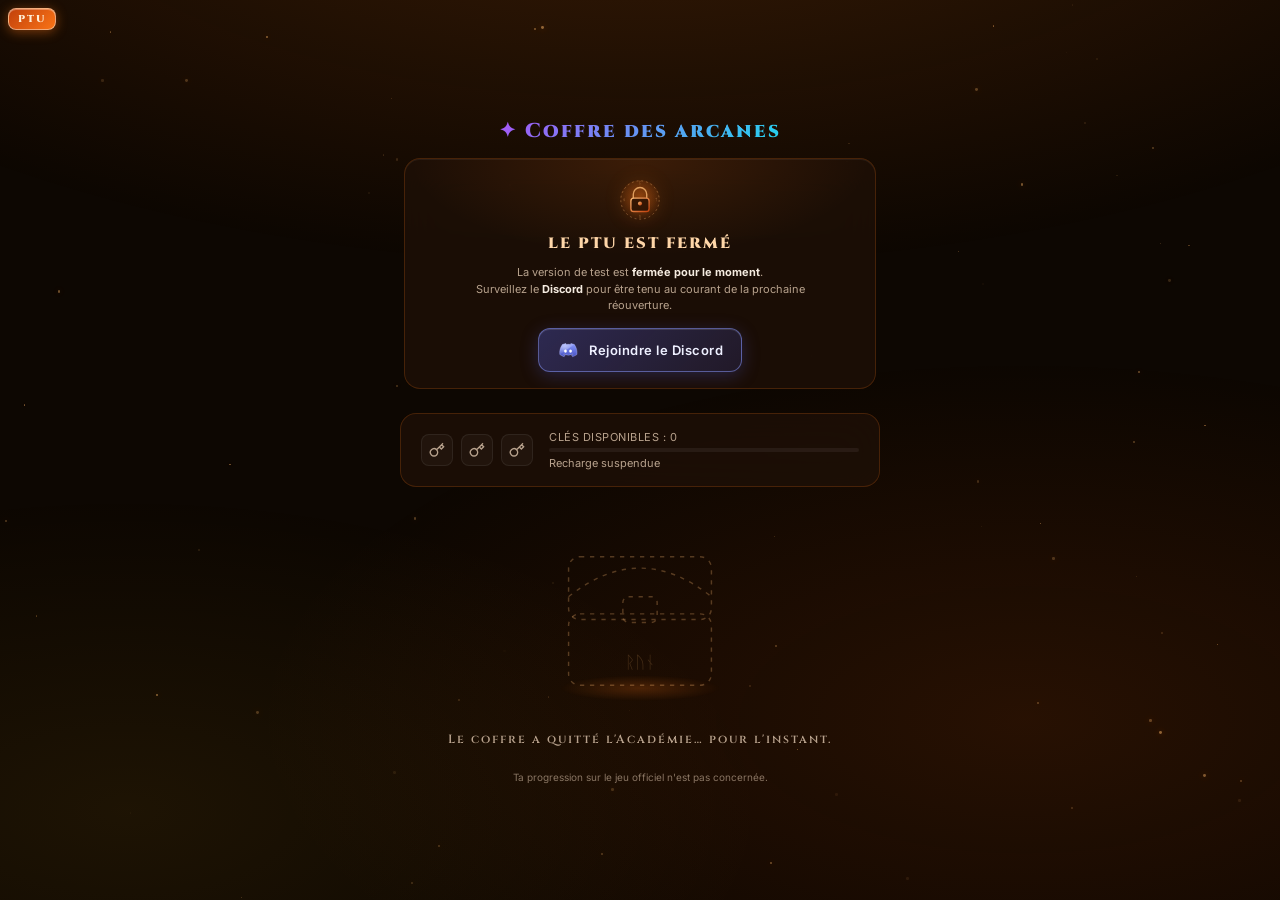
<file: index.html>
<!DOCTYPE html>
<html lang="fr">
<head>
<meta charset="UTF-8">
<meta name="viewport" content="width=device-width, initial-scale=1.0">
<title>Coffre des arcanes</title>
<!-- LIEN DE L'APPLICATION PWA -->
    <link rel="manifest" href="manifest.json">
    <link rel="icon" href="favicon.ico" sizes="any">
    <link rel="icon" type="image/png" sizes="32x32" href="favicon-32x32-v2.3.png">
    <link rel="icon" type="image/png" sizes="16x16" href="favicon-16x16-v2.3.png">
    <link rel="apple-touch-icon" sizes="180x180" href="apple-touch-icon-v2.3.png">
    <meta name="theme-color" content="#1a1a2e">
    <script src="channel.js"></script>
    <meta name="mobile-web-app-capable" content="yes">
    <meta name="apple-mobile-web-app-capable" content="yes">
    <meta name="apple-mobile-web-app-title" content="Coffre des Arcanes">
    <script>/* installation PWA : l'événement peut partir avant script.js (defer) → on le garde ici */window._bip=null;addEventListener('beforeinstallprompt',function(e){e.preventDefault();window._bip=e;try{window.dispatchEvent(new Event('bip-ready'))}catch(x){}});addEventListener('appinstalled',function(){window._bip=null;window._justInstalled=true;try{window.dispatchEvent(new Event('bip-done'))}catch(x){}});</script>
    <!-- Démarrage rapide : joueur déjà connu sur cet appareil → pas d'écran de connexion au premier affichage (retiré si Firebase dit « non connecté ») -->
    <script>try{if(JSON.parse(localStorage.getItem(CHANNEL.lsk('arcane-vault'))||'{}').pseudo)document.documentElement.classList.add('fast')}catch(e){}</script>

    <link href="https://fonts.googleapis.com/css2?family=Cinzel:wght@400;600;900&family=Inter:wght@300;400;500;600&display=swap" rel="stylesheet">
    <link rel="stylesheet" href="style.css">
    
    <!-- Initialisation Firebase globale pour y accéder partout dans script.js -->
    <script type="module">
      import { initializeApp } from "https://www.gstatic.com/firebasejs/13.2.0/firebase-app.js";
      import { getAuth, GoogleAuthProvider, signInWithPopup, signOut, onAuthStateChanged } from "https://www.gstatic.com/firebasejs/13.2.0/firebase-auth.js";
      import { getFirestore, doc, setDoc, getDoc, collection, getDocs, runTransaction, updateDoc, deleteDoc } from "https://www.gstatic.com/firebasejs/13.2.0/firebase-firestore.js";

      const firebaseConfig = {
        apiKey: "AIzaSyBkwZIkmAAuYtZpoVokvhZd5MYlTfkLyww",
        authDomain: "coffre-des-arcanes.firebaseapp.com",
        projectId: "coffre-des-arcanes",
        storageBucket: "coffre-des-arcanes.firebasestorage.app",
        messagingSenderId: "905578088250",
        appId: "1:905578088250:web:38f331566593c3b485f203",
        measurementId: "G-RP2P28DPKD"
      };

      const app = initializeApp(firebaseConfig);
      window.fbApp = app;                                   // pour Firebase Messaging (import dynamique dans script.js)
      window.auth = getAuth(app);
      window.db = getFirestore(app);
      window.GoogleAuthProvider = GoogleAuthProvider;
      window.signInWithPopup = signInWithPopup;
      window.signOut = signOut;
      window.onAuthStateChanged = onAuthStateChanged;
      window.doc = doc;
      const FS = CHANNEL.wrapFirestore({ setDoc, updateDoc, deleteDoc, runTransaction });   // GARDE-FOU canal : en PTU, aucune écriture hors ptu_*
      window.setDoc = FS.setDoc;
      window.getDoc = getDoc;
      window.collection = collection;
      window.getDocs = getDocs;
      window.runTransaction = FS.runTransaction;
      window.updateDoc = FS.updateDoc;
      window.deleteDoc = FS.deleteDoc;
    </script>

    <!-- Scripts de l'application -->
    <script src="data.js" defer></script>
    <script src="patchnotes.js" defer></script>
    <script src="nav.js" defer></script>
    <script src="script.js" defer></script>
</head>
<body>

<div class="stars" id="stars"></div>
<div id="ptu-badge" class="ptu-badge" aria-label="Version de test publique" title="Version de test publique (PTU) : ta progression est séparée du live">PTU</div>
<div id="flash"></div>
<!-- ÉCRAN D'ACCUEIL — Profil Joueur & Saisie Pseudo -->
<div id="welcome-screen">
  <div class="welcome-box">
    <div class="welcome-rune">✦</div>
    <p class="welcome-sub">Bienvenue sur le</br><b> Coffre des Arcanes</b></br>
	Plongez au cœur <b>d'Ashnard</b> pour collectionner <b></br>464 objets magiques</b> !</p>
    <p class="welcome-sub">Serez-vous l'étudiant(e) en magie qui réunira tous ces objets en premier ?</br>Oserez-vous plonger la main dans le voile éthérique ou lire le grimoire aux pages infinies ?</p>
    <p class="welcome-sub">Une application totalement gratuite.</p>
    <p class="welcome-sub">Inscrivez-vous et ouvrez les portes de l'Académie des Arcanes d'Ashnard.</p>

    <button id="google-login-btn" class="google-auth-btn">Se connecter avec Google</button>
    <div id="google-account-container" style="display:none; width:100%; flex-direction:column; align-items:center; gap:6px;">
      <span id="user-display-name" class="google-user-badge"></span>
      <a href="javascript:void(0)" class="google-logout-link" onclick="if(window.auth) window.signOut(window.auth)">Se déconnecter</a>
    </div>
	
	

    <!-- Modale de saisie de pseudo (masquée par défaut tant que non connectée ou si pseudo déjà défini) -->
    <div id="pseudo-modal-container" style="display:none; width:100%; flex-direction:column; gap:12px; margin-top:12px;">
      <h3 style="color:#fbbf24; font-family:'Cinzel',serif; font-size:14px; text-align:center;">Nommez votre Mage de l'Académie</h3>
      <p style="color:var(--text-dim); font-size:11px; text-align:center;">Ce pseudo public sera affiché dans le classement et sera définitivement lié à votre compte Google.</p>
      <input id="custom-pseudo-input" class="search-input" type="text" placeholder="Entrez votre pseudo public…" maxlength="25" oninput="validateCustomPseudoInput()" style="width:100%; text-align:center; font-family:'Cinzel',serif;" autocomplete="off">
      <button class="welcome-btn" id="pseudo-submit-btn" onclick="submitCustomPseudo()" disabled>
        <span>⚔ Entrer dans l'Académie</span>
      </button>
    </div>
	
	<!-- FOOTER JURIDIQUE DISCRET -->

	<footer class="legal-footer">
		<p>© 2026 <a href="https://moulecakecorpcie.bolt.host" target="_blank">Moulecake Corporation Company</a>. Tous droits réservés. Une création Coffre des arcanes.</p>
		<div class="legal-links">
			<span onclick="openLegalModal('mentions')">Mentions Légales</span> | 
			<span onclick="openLegalModal('confidentialite')">Confidentialité & Cookies</span> | 
			<span onclick="openLegalModal('accessibilite')">Accessibilité</span> | 
			<span onclick="openLegalModal('Version')"> Version : <span id="app-version"></span></span>
		</div>
	</footer>

	<!-- (modales légale et classement : une seule copie, en bas de page, valable aussi pour l'écran d'accueil) -->
<!-- FIN FOOTER -->

    <script>
      document.addEventListener('DOMContentLoaded', () => {
        const userDisplay = document.getElementById('user-display-name');
        const container = document.getElementById('google-account-container');
        if (userDisplay && container) {
          const obs = new MutationObserver(() => {
            container.style.display = (userDisplay.style.display === 'none' || !userDisplay.style.display) ? 'none' : 'flex';
          });
          obs.observe(userDisplay, { attributes: true, attributeFilter: ['style'] });
        }
      });
    </script>
  </div>
</div>

<div id="app">
  <header style="display: flex; flex-direction: column; align-items: center; gap: 14px; width: 100%; text-align: center;">
    <div class="logo" style="font-size: 20px;">✦ Coffre des arcanes</div>
    <div class="header-nav-buttons" style="display: flex; flex-wrap: wrap; justify-content: center; align-items: center; gap: 8px; width: 100%;">
      <button id="leaderboard-btn" class="leaderboard-btn" onclick="openLeaderboardModal()" title="Top Mages">🏆</button>
      <button class="inv-btn" onclick="openSidebar()">
        <svg width="14" height="14" viewBox="0 0 24 24" fill="none" stroke="currentColor" stroke-width="2"><rect x="2" y="3" width="20" height="14" rx="2"/><path d="M8 21h8M12 17v4"/></svg>
        INVENTAIRE
      </button>
      <button class="inv-btn" onclick="window.location.href='clicker/'" title="Accéder au Grimoire">⚡ GRIMOIRE</button>
      <button class="inv-btn" onclick="showToast('⚔️ Quêtes de l’Académie : Bientôt disponible !')" title="Quêtes">⚔️ Quête</button>
    </div>
  </header>

  <div class="keys-panel">
    <div class="keys-icons" id="keys-icons"></div>
    <div class="keys-info">
      <div class="keys-label">CLÉS DISPONIBLES</div>
      <div class="timer-bar-wrap"><div class="timer-bar" id="timer-bar" style="width:0%"></div></div>
      <div class="timer-text" id="timer-text">—</div>
      <div class="frag-info" id="frag-info"></div>
    </div>
  </div>

  <div class="chest-area">
    <div id="chest-wrap" class="chest-wrap">
      <div class="chest-glow" id="chest-glow"></div>
      <svg id="chest-svg" viewBox="0 0 140 140" fill="none" xmlns="http://www.w3.org/2000/svg">
        <defs>
          <linearGradient id="cg1" x1="0" y1="0" x2="1" y2="1"><stop stop-color="#1e1b4b"/><stop offset="1" stop-color="#0f0c24"/></linearGradient>
          <linearGradient id="cg2" x1="0" y1="0" x2="0" y2="1"><stop stop-color="#312e81"/><stop offset="1" stop-color="#1e1b4b"/></linearGradient>
          <linearGradient id="cg3" x1="0" y1="0" x2="1" y2="0"><stop stop-color="#a855f7"/><stop offset="1" stop-color="#22d3ee"/></linearGradient>
        </defs>
        <!-- Base -->
        <rect x="20" y="72" width="100" height="50" rx="8" fill="url(#cg1)" stroke="rgba(168,85,247,0.4)" stroke-width="1.5"/>
        <!-- Lid -->
        <rect x="20" y="32" width="100" height="44" rx="8" fill="url(#cg2)" stroke="rgba(168,85,247,0.4)" stroke-width="1.5"/>
        <!-- Lid arch -->
        <path d="M20 60 Q70 20 120 60" fill="rgba(168,85,247,0.08)" stroke="rgba(168,85,247,0.3)" stroke-width="1"/>
        <!-- Band -->
        <rect x="20" y="68" width="100" height="8" fill="rgba(168,85,247,0.15)" stroke="rgba(168,85,247,0.3)" stroke-width="1"/>
        <!-- Lock -->
        <rect x="58" y="60" width="24" height="18" rx="4" fill="rgba(168,85,247,0.2)" stroke="rgba(168,85,247,0.6)" stroke-width="1.5"/>
        <circle cx="70" cy="67" r="5" fill="none" stroke="url(#cg3)" stroke-width="2"/>
        <rect x="68" y="69" width="4" height="5" rx="1" fill="url(#cg3)"/>
        <!-- Studs -->
        <circle cx="34" cy="96" r="4" fill="rgba(168,85,247,0.3)" stroke="rgba(168,85,247,0.5)" stroke-width="1"/>
        <circle cx="106" cy="96" r="4" fill="rgba(168,85,247,0.3)" stroke="rgba(168,85,247,0.5)" stroke-width="1"/>
        <circle cx="34" cy="46" r="3" fill="rgba(34,211,238,0.3)" stroke="rgba(34,211,238,0.5)" stroke-width="1"/>
        <circle cx="106" cy="46" r="3" fill="rgba(34,211,238,0.3)" stroke="rgba(34,211,238,0.5)" stroke-width="1"/>
        <!-- Runes -->
        <text x="70" y="110" text-anchor="middle" fill="rgba(168,85,247,0.4)" font-size="12" font-family="serif">ᚱᚢᚾ</text>
        <text x="70" y="52" text-anchor="middle" fill="rgba(34,211,238,0.35)" font-size="10" font-family="serif">✦ ᚹ ✦</text>
      </svg>
    </div>
    <button class="open-btn" id="open-btn" onclick="openChest()">
      <span>⚔ OUVRIR LE COFFRE</span>
    </button>
  </div>

  <div id="card-area">
    <div class="card-flip" id="card-flip">
      <div class="loot-card" id="loot-card">
        <div class="card-inner" id="card-inner"></div>
      </div>
    </div>
    <button class="again-btn" id="again-btn" onclick="resetToChest()">↩ Ouvrir un autre coffre</button>
  </div>
</div>

<!-- Sidebar -->
<div id="overlay" onclick="closeSidebar()"></div>
<div id="sidebar">
  <div class="sidebar-header">
    <span class="sidebar-title" id="sidebar-title-text">✦ Inventaire</span>
    <button class="close-btn" onclick="closeSidebar()">✕</button>
  </div>
  <div class="player-badge" id="player-badge"></div>

  <!-- Vue Inventaire -->
  <div id="inventory-view" style="display:flex; flex-direction:column; flex:1; overflow-y:auto; overflow-x:hidden;">
    <div class="completion-bar">
    <div class="completion-label">
      <span id="completion-text">Collection : 0 / 0</span>
      <span id="completion-pct">0%</span>
    </div>
    <div class="completion-track"><div class="completion-fill" id="completion-fill" style="width:0%"></div></div>
  </div>
  <div class="search-wrap">
    <input class="search-input" id="search-input" placeholder="Rechercher un objet…" oninput="renderInventory()">
  </div>
  <div class="sidebar-tabs" id="sidebar-tabs"></div>
  <div class="inv-list" id="inv-list"></div>
  <div class="inv-stats" id="inv-stats"></div>
  </div><!-- fin inventory-view -->

  <!-- Vue Profil & Grille 3x3 -->
  <div id="profile-panel" style="display:none; flex-direction:column; flex:1; padding:16px; gap:16px; overflow-y:auto;">
    <!-- Carte d'en-tête (pseudo + progression) -->
    <button type="button" id="pf-hero" class="pf-hero" onclick="openProfileDetail()" aria-label="Ouvrir mon profil">
      <svg class="pf-sigil" viewBox="0 0 64 64" aria-hidden="true">
        <defs>
          <linearGradient id="pfg1" x1="0" y1="0" x2="1" y2="1"><stop offset="0" stop-color="#4c1d95"/><stop offset="1" stop-color="#14112e"/></linearGradient>
          <linearGradient id="pfg2" x1="0" y1="0" x2="0" y2="1"><stop offset="0" stop-color="#fff1b0"/><stop offset="1" stop-color="#d4af37"/></linearGradient>
          <radialGradient id="pfg3" cx=".5" cy=".35" r=".7"><stop offset="0" stop-color="#c4b5fd" stop-opacity=".55"/><stop offset="1" stop-color="#8b5cf6" stop-opacity="0"/></radialGradient>
        </defs>
        <circle class="pf-halo" cx="32" cy="32" r="30" fill="url(#pfg3)"/>
        <path d="M32 3.5l24 13.8v27.4L32 58.5 8 44.7V17.3z" fill="url(#pfg1)" stroke="url(#pfg2)" stroke-width="2" stroke-linejoin="round"/>
        <path id="pf-ring" d="M32 9.5l18.8 10.8v21.4L32 52.5 13.2 41.7V20.3z" fill="none" stroke="rgba(167,139,250,.45)" stroke-width="1"/>
        <circle class="pf-fig" cx="32" cy="25" r="7" fill="url(#pfg2)"/>
        <path class="pf-fig" d="M18.5 45c1.6-8 7-12 13.5-12s11.9 4 13.5 12" fill="url(#pfg2)"/>
        <path class="pf-fig" d="M26.5 22.5a6.5 6.5 0 0 1 4-3" stroke="#fff" stroke-opacity=".7" stroke-width="1.4" stroke-linecap="round" fill="none"/>
      </svg>
      <span class="pf-info">
        <span class="pf-name" id="pf-name">Mage</span>
        <span class="pf-sub" id="pf-sub">—</span>
        <span class="pf-school" id="pf-school" hidden></span>
        <span class="pf-bar"><i id="pf-bar-fill"></i></span>
      </span>
      <svg class="pf-chev" viewBox="0 0 24 24" aria-hidden="true"><path d="M9 5l7 7-7 7" fill="none" stroke="currentColor" stroke-width="2" stroke-linecap="round" stroke-linejoin="round"/></svg>
    </button>

    <!-- Grille des modules -->
    <div id="profile-grid-view" style="display:grid; grid-template-columns:repeat(3, 1fr); gap:12px; width:100%;">
      <!-- Slot 2: Code -->
      <button class="profile-slot-btn" onclick="openPromoCodeModal()">
        <span class="profile-slot-icon"><svg class="tix-ic" width="28" height="28" viewBox="0 0 32 32" fill="none" aria-hidden="true" style="display:block;"><defs><linearGradient id="tg1" x1="0" y1="0" x2="1" y2="1"><stop offset="0" stop-color="#fff1b0"/><stop offset="1" stop-color="#d4af37"/></linearGradient><linearGradient id="tg2" x1="0" y1="0" x2="1" y2="1"><stop offset="0" stop-color="#7c3aed"/><stop offset="1" stop-color="#1e1b4b"/></linearGradient></defs><path d="M4 9.5A2.5 2.5 0 0 1 6.5 7h19A2.5 2.5 0 0 1 28 9.5V13a3 3 0 0 0 0 6v3.5a2.5 2.5 0 0 1-2.5 2.5h-19A2.5 2.5 0 0 1 4 22.5V19a3 3 0 0 0 0-6z" fill="url(#tg2)" stroke="url(#tg1)" stroke-width="1.4" stroke-linejoin="round"/><path d="M20 8v2.2M20 13.4v2.2M20 18.8V21M20 23.4V25" stroke="#fff1b0" stroke-opacity=".6" stroke-width="1.2" stroke-linecap="round"/><path d="M11.5 12.2l1.2 2.4 2.6.4-1.9 1.8.5 2.6-2.4-1.3-2.4 1.3.5-2.6-1.9-1.8 2.6-.4z" fill="url(#tg1)"/></svg></span>
        <span class="profile-slot-label">Code</span>
      </button>

      <!-- Slot 3: Soutenir le projet (même icône et même lien que le footer) -->
      <button class="profile-slot-btn" onclick="window.open('https://ko-fi.com/moulecake','_blank','noopener,noreferrer')" title="Soutenir le projet">
        <span class="profile-slot-icon"><svg width="26" height="26" viewBox="0 0 24 24" fill="none" stroke="currentColor" stroke-width="2" stroke-linecap="round" stroke-linejoin="round" style="color: #29abe0; display:block;"><path d="M18 8h1a4 4 0 0 1 0 8h-1"></path><path d="M2 8h16v9a4 4 0 0 1-4 4H6a4 4 0 0 1-4-4V8z"></path><line x1="6" y1="1" x2="6" y2="4"></line><line x1="10" y1="1" x2="10" y2="4"></line><line x1="14" y1="1" x2="14" y2="4"></line></svg></span>
        <span class="profile-slot-label">Soutien</span>
      </button>

      <!-- Slot : Support (serveur Discord dédié) -->
      <button class="profile-slot-btn sup-slot" onclick="window.open('https://discord.com/invite/yRR6A7Crbg','_blank','noopener,noreferrer')" title="Support sur Discord">
        <span class="profile-slot-icon"><svg class="dc-ic" width="28" height="28" viewBox="0 0 32 32" fill="none" aria-hidden="true" style="display:block;"><defs><linearGradient id="dcg1" x1="0" y1="0" x2="0" y2="1"><stop offset="0" stop-color="#8b9bff"/><stop offset="1" stop-color="#4752c4"/></linearGradient><radialGradient id="dcg2" cx=".35" cy=".25" r=".8"><stop offset="0" stop-color="#fff" stop-opacity=".45"/><stop offset="1" stop-color="#fff" stop-opacity="0"/></radialGradient></defs><path d="M25.4 8.1a20.8 20.8 0 0 0-5.2-1.6l-.7 1.4a19.4 19.4 0 0 0-5.9 0l-.7-1.4a20.8 20.8 0 0 0-5.2 1.6C4.4 13 3.5 17.8 4 22.5a21 21 0 0 0 6.4 3.2l1.4-2.2a13.6 13.6 0 0 1-2.2-1.1l.5-.4a14.9 14.9 0 0 0 12.8 0l.5.4c-.7.4-1.4.8-2.2 1.1l1.4 2.2a21 21 0 0 0 6.4-3.2c.6-5.5-.9-10.2-3.6-14.4z" fill="url(#dcg1)" stroke="#c7cdff" stroke-opacity=".6" stroke-width=".8" stroke-linejoin="round"/><path d="M25.4 8.1a20.8 20.8 0 0 0-5.2-1.6l-.7 1.4a19.4 19.4 0 0 0-5.9 0l-.7-1.4a20.8 20.8 0 0 0-5.2 1.6C4.4 13 3.5 17.8 4 22.5" fill="url(#dcg2)"/><ellipse class="dc-eye" cx="12.3" cy="17.6" rx="2" ry="2.3" fill="#fff"/><ellipse class="dc-eye" cx="19.7" cy="17.6" rx="2" ry="2.3" fill="#fff"/><circle cx="26" cy="7" r="2.6" fill="#22c55e" stroke="#0b1020" stroke-width="1.2"/></svg></span>
        <span class="profile-slot-label">Support</span>
      </button>

      <!-- Slot 4: Options (sons, vibrations) -->
      <button class="profile-slot-btn" onclick="openOptionsModal()" title="Options">
        <span class="profile-slot-icon"><svg class="gear-ic" width="26" height="26" viewBox="0 0 24 24" fill="none" stroke="currentColor" stroke-width="1.7" stroke-linecap="round" stroke-linejoin="round" style="color:#a78bfa; display:block;"><circle cx="12" cy="12" r="3.2"/><path d="M19.4 15a1.65 1.65 0 0 0 .33 1.82l.06.06a2 2 0 1 1-2.83 2.83l-.06-.06a1.65 1.65 0 0 0-1.82-.33 1.65 1.65 0 0 0-1 1.51V21a2 2 0 1 1-4 0v-.09A1.65 1.65 0 0 0 9 19.4a1.65 1.65 0 0 0-1.82.33l-.06.06a2 2 0 1 1-2.83-2.83l.06-.06A1.65 1.65 0 0 0 4.68 15a1.65 1.65 0 0 0-1.51-1H3a2 2 0 1 1 0-4h.09A1.65 1.65 0 0 0 4.6 9a1.65 1.65 0 0 0-.33-1.82l-.06-.06a2 2 0 1 1 2.83-2.83l.06.06A1.65 1.65 0 0 0 9 4.68a1.65 1.65 0 0 0 1-1.51V3a2 2 0 1 1 4 0v.09a1.65 1.65 0 0 0 1 1.51 1.65 1.65 0 0 0 1.82-.33l.06-.06a2 2 0 1 1 2.83 2.83l-.06.06A1.65 1.65 0 0 0 19.4 9a1.65 1.65 0 0 0 1.51 1H21a2 2 0 1 1 0 4h-.09a1.65 1.65 0 0 0-1.51 1z"/></svg></span>
        <span class="profile-slot-label">Options</span>
      </button>

      <!-- Slot : Personnalisation (sigil, coffre, fond aux couleurs de son école) -->
      <button class="profile-slot-btn" onclick="openPerso()" title="Personnalisation">
        <span class="profile-slot-icon"><svg width="26" height="26" viewBox="0 0 32 32" fill="none" aria-hidden="true" style="display:block;"><defs><linearGradient id="pzg" x1="0" y1="0" x2="1" y2="1"><stop offset="0" stop-color="#fff1b0"/><stop offset="1" stop-color="#d4af37"/></linearGradient></defs><path d="M16 3.5C8.6 3.5 3 8.9 3 15.6c0 6.2 4.9 11 10.9 11 1.7 0 2.5-.9 2.5-2 0-1.5-1.2-1.9-1.2-3.4 0-1.3 1-2.2 2.4-2.2h3.4c3.4 0 6.4-2.5 6.4-6.2C27.4 7.6 22.4 3.5 16 3.5z" fill="rgba(124,58,237,.25)" stroke="url(#pzg)" stroke-width="1.6" stroke-linejoin="round"/><circle cx="9.5" cy="14" r="2" fill="#f43f5e"/><circle cx="13.5" cy="8.8" r="2" fill="#fbbf24"/><circle cx="20" cy="8.6" r="2" fill="#34d399"/><circle cx="23.6" cy="13.6" r="2" fill="#38bdf8"/><path d="M5 5l2.2 2.2" stroke="#fff" stroke-opacity=".5" stroke-width="1.2" stroke-linecap="round"/></svg></span>
        <span class="profile-slot-label">Personnalisation</span>
      </button>

      <!-- Slot 5: Patchnote -->
      <button class="profile-slot-btn" onclick="openPatchnotes(false)" title="Patchnote">
        <span class="profile-slot-icon"><svg class="scroll-ic" width="26" height="26" viewBox="0 0 32 32" fill="none" aria-hidden="true" style="display:block;"><defs><linearGradient id="scg" x1="0" y1="0" x2="1" y2="1"><stop offset="0" stop-color="#fff1b0"/><stop offset="1" stop-color="#d9b25a"/></linearGradient></defs><path d="M9 5h14a3 3 0 0 1 3 3v15a4 4 0 0 1-4 4H12a3 3 0 0 1-3-3z" fill="url(#scg)" stroke="#8a6a1d" stroke-width="1.3" stroke-linejoin="round"/><path d="M9 5a3 3 0 0 0-3 3v1.5A2.5 2.5 0 0 0 8.5 12H9M9 24H8a2 2 0 0 0-2 2 1.5 1.5 0 0 0 1.5 1.5" stroke="#8a6a1d" stroke-width="1.3" stroke-linecap="round"/><path d="M13 11h9M13 15h9M13 19h5" stroke="#8a5a14" stroke-width="1.4" stroke-linecap="round"/><circle cx="22" cy="23" r="4.2" fill="#e11d48" stroke="#fff1b0" stroke-width="1.2"/><path d="M22 20.8l.7 1.5 1.6.2-1.2 1.1.3 1.6-1.4-.8-1.4.8.3-1.6-1.2-1.1 1.6-.2z" fill="#fff1b0"/></svg></span>
        <span class="profile-slot-label">Patchnote</span>
      </button>

      <!-- Slot 6: Installer l'application (masqué si déjà installée) -->
      <button class="profile-slot-btn" id="install-slot" onclick="installClick()" title="Installer l'application">
        <span class="profile-slot-icon"><svg width="26" height="26" viewBox="0 0 32 32" fill="none" aria-hidden="true" style="display:block;"><defs><linearGradient id="ig1" x1="0" y1="0" x2="1" y2="1"><stop offset="0" stop-color="#312e81"/><stop offset="1" stop-color="#14112e"/></linearGradient><linearGradient id="ig2" x1="0" y1="0" x2="0" y2="1"><stop offset="0" stop-color="#fff1b0"/><stop offset="1" stop-color="#d4af37"/></linearGradient></defs><rect x="8" y="2.5" width="16" height="27" rx="3.6" fill="url(#ig1)" stroke="#a78bfa" stroke-width="1.3"/><rect x="10.4" y="6" width="11.2" height="17" rx="1.6" fill="rgba(139,92,246,.16)"/><path d="M16 8.4v8.2" stroke="url(#ig2)" stroke-width="2.2" stroke-linecap="round"/><path d="M12.6 14l3.4 3.6 3.4-3.6" stroke="url(#ig2)" stroke-width="2.2" stroke-linecap="round" stroke-linejoin="round"/><path d="M12.2 20.4h7.6" stroke="#38bdf8" stroke-width="1.6" stroke-linecap="round"/><circle cx="16" cy="26.4" r="1" fill="#a78bfa"/></svg></span>
        <span class="profile-slot-label">Installer</span>
      </button>

    </div>

    <!-- Vue Profil Complet (Masquée par défaut) -->
    <div id="profile-detail-view" style="display:none; flex-direction:column; gap:12px;">
      <button class="pf-back" onclick="closeProfileDetail()"><svg viewBox="0 0 24 24" width="16" height="16" aria-hidden="true"><path d="M15 5l-7 7 7 7" fill="none" stroke="currentColor" stroke-width="2.2" stroke-linecap="round" stroke-linejoin="round"/></svg>Retour au menu</button>

      <!-- Identité -->
      <section class="pf-card pf-c-id">
        <h4><svg viewBox="0 0 24 24" width="18" height="18" aria-hidden="true"><defs><linearGradient id="pi1" x1="0" y1="0" x2="1" y2="1"><stop offset="0" stop-color="#fff1b0"/><stop offset="1" stop-color="#d4af37"/></linearGradient></defs><path d="M20.5 3.5c-6 .6-10.5 4.6-12.4 10.7L6 20.5l6.3-2.1C18.4 16.5 20.2 9.5 20.5 3.5z" fill="url(#pi1)" stroke="#8a6a1d" stroke-width="1"/><path d="M6 20.5C8 15.5 11 12 15 9.5" stroke="#8a5a14" stroke-width="1.2" stroke-linecap="round" fill="none"/></svg>Nom de l'Aventurier</h4>
        <p>Ton nom public dans l'Académie (synchro Cloud si connecté).</p>
        <div class="pf-row">
          <input id="profile-pseudo-input" class="search-input" type="text" maxlength="25" placeholder="Nouveau pseudo…" autocomplete="off">
          <button class="pf-btn pf-gold" onclick="saveProfilePseudo()" aria-label="Enregistrer le pseudo"><svg viewBox="0 0 24 24" width="18" height="18" aria-hidden="true"><path d="M5 12.5l4.5 4.5L19 7" fill="none" stroke="currentColor" stroke-width="2.6" stroke-linecap="round" stroke-linejoin="round"/></svg>Valider</button>
        </div>
      </section>

      <!-- Mises à jour -->
      <section class="pf-card pf-c-up">
        <h4><svg viewBox="0 0 24 24" width="18" height="18" aria-hidden="true"><defs><linearGradient id="pi2" x1="0" y1="0" x2="1" y2="1"><stop offset="0" stop-color="#7dd3fc"/><stop offset="1" stop-color="#6366f1"/></linearGradient></defs><path d="M20 12a8 8 0 1 1-2.6-5.9" fill="none" stroke="url(#pi2)" stroke-width="2.4" stroke-linecap="round"/><path d="M20.5 3.8v4.6h-4.6" fill="none" stroke="url(#pi2)" stroke-width="2.4" stroke-linecap="round" stroke-linejoin="round"/><circle cx="12" cy="12" r="2" fill="#fff1b0"/></svg>Mises à jour</h4>
        <p>Cherche une nouvelle version et nettoie le cache de l'appli.</p>
        <button class="pf-btn pf-cyan" onclick="checkAppUpdate()"><svg viewBox="0 0 24 24" width="18" height="18" aria-hidden="true"><path d="M20 12a8 8 0 1 1-2.6-5.9M20.5 3.8v4.6h-4.6" fill="none" stroke="currentColor" stroke-width="2.2" stroke-linecap="round" stroke-linejoin="round"/></svg>Vérifier les mises à jour</button>
      </section>

      <!-- PTU (visible seulement en test) -->
      <section class="pf-card pf-c-ptu ptu-only" style="flex-direction:column;">
        <h4><svg viewBox="0 0 24 24" width="18" height="18" aria-hidden="true"><path d="M9 3h6M10 3v6.2L4.8 18a2 2 0 0 0 1.7 3h11a2 2 0 0 0 1.7-3L14 9.2V3" fill="rgba(249,115,22,.2)" stroke="#fb923c" stroke-width="1.8" stroke-linecap="round" stroke-linejoin="round"/><path d="M7.5 15.5h9" stroke="#fdba74" stroke-width="1.6" stroke-linecap="round"/></svg>Compte PTU</h4>
        <p>Efface ton compte de test et te laisse choisir : copier ton live ou repartir de zéro. <strong>Ton compte live n'est jamais touché.</strong></p>
        <button type="button" class="pf-btn pf-orange" onclick="confirmPtuReset()"><svg viewBox="0 0 24 24" width="18" height="18" aria-hidden="true"><path d="M4 12a8 8 0 0 1 14-5.3M20 12a8 8 0 0 1-14 5.3M18.5 3v4h-4M5.5 21v-4h4" fill="none" stroke="currentColor" stroke-width="2" stroke-linecap="round" stroke-linejoin="round"/></svg>Réinitialiser mon compte PTU</button>
      </section>

      <!-- Session -->
      <section class="pf-card">
        <h4><svg viewBox="0 0 24 24" width="18" height="18" aria-hidden="true"><path d="M10 4H6.5A1.5 1.5 0 0 0 5 5.5v13A1.5 1.5 0 0 0 6.5 20H10" fill="rgba(167,139,250,.14)" stroke="#a78bfa" stroke-width="1.8" stroke-linecap="round"/><path d="M14 8l4 4-4 4M18 12H9" fill="none" stroke="#fff1b0" stroke-width="2" stroke-linecap="round" stroke-linejoin="round"/></svg>Session</h4>
        <p>Déconnecte ton compte Google de cet appareil. Ta progression reste sauvegardée dans le Cloud.</p>
        <button class="pf-btn pf-rose" onclick="confirmLogout()"><svg viewBox="0 0 24 24" width="18" height="18" aria-hidden="true"><path d="M10 4H6.5A1.5 1.5 0 0 0 5 5.5v13A1.5 1.5 0 0 0 6.5 20H10M14 8l4 4-4 4M18 12H9" fill="none" stroke="currentColor" stroke-width="2" stroke-linecap="round" stroke-linejoin="round"/></svg>Se déconnecter</button>
      </section>

      <!-- Table rase : repliée pour éviter les appuis par erreur -->
      <details class="pf-card pf-c-wipe">
        <summary><svg viewBox="0 0 24 24" width="18" height="18" aria-hidden="true"><defs><linearGradient id="pi3" x1="0" y1="0" x2="0" y2="1"><stop offset="0" stop-color="#fda4af"/><stop offset="1" stop-color="#e11d48"/></linearGradient></defs><path d="M12 2.5c1 3.2 5 5.3 5 10a5 5 0 0 1-10 0c0-2 1-3.3 2-4.4.2 1.5.9 2.2 1.7 2.4C10.2 7.5 10.6 5 12 2.5z" fill="url(#pi3)" stroke="#9f1239" stroke-width="1"/><path d="M12 12.5c1.2 1 2 2 2 3.2a2 2 0 0 1-4 0c0-1.2.8-2.200 2-3.200z" fill="#fff1b0" opacity=".85"/></svg>Table rase<span class="pf-sum-hint">Effacer la sauvegarde de cet appareil</span><svg class="pf-caret" viewBox="0 0 24 24" width="16" height="16" aria-hidden="true"><path d="M6 9l6 6 6-6" fill="none" stroke="currentColor" stroke-width="2.2" stroke-linecap="round" stroke-linejoin="round"/></svg></summary>
        <p>Efface toutes tes données locales et remet l'application à neuf sur cet appareil. Action définitive : un mot de confirmation te sera demandé.</p>
        <button class="pf-btn pf-danger" onclick="confirmWipeData()"><svg viewBox="0 0 24 24" width="18" height="18" aria-hidden="true"><path d="M12 2.5c1 3.2 5 5.3 5 10a5 5 0 0 1-10 0c0-2 1-3.300 2-4.400.2 1.500.9 2.200 1.700 2.400C10.200 7.500 10.600 5 12 2.500z" fill="none" stroke="currentColor" stroke-width="2" stroke-linejoin="round"/></svg>Effacer ma sauvegarde</button>
      </details>
    </div>
  </div>
</div>




<div id="toast"></div>


<!-- FOOTER JURIDIQUE DISCRET -->

<footer class="legal-footer">
    <div style="margin-bottom: 12px;">
        <a href="https://ko-fi.com/moulecake" target="_blank" rel="noopener noreferrer" style="display: inline-flex; align-items: center; gap: 6px; color: rgba(255,255,255,0.6); text-decoration: none; font-size: 12px; transition: all 0.2s; padding: 4px 12px; background: rgba(33, 150, 243, 0.08); border: 1px solid rgba(33, 150, 243, 0.2); border-radius: 20px;">
            <svg width="14" height="14" viewBox="0 0 24 24" fill="none" stroke="currentColor" stroke-width="2" stroke-linecap="round" stroke-linejoin="round" style="color: #29abe0;"><path d="M18 8h1a4 4 0 0 1 0 8h-1"></path><path d="M2 8h16v9a4 4 0 0 1-4 4H6a4 4 0 0 1-4-4V8z"></path><line x1="6" y1="1" x2="6" y2="4"></line><line x1="10" y1="1" x2="10" y2="4"></line><line x1="14" y1="1" x2="14" y2="4"></line></svg>
            <span>Soutenir le projet</span>
        </a>
    </div>
    <p>© 2026 <a href="https://moulecakecorpcie.bolt.host" target="_blank">Moulecake Corporation Company</a>. Tous droits réservés. Une création Coffre des arcanes.</p>
    <div class="legal-links">
        <span onclick="openLegalModal('mentions')">Mentions Légales</span> | 
        <span onclick="openLegalModal('confidentialite')">Confidentialité & Cookies</span> | 
        <span onclick="openLegalModal('accessibilite')">Accessibilité</span> | 
        <span onclick="openLegalModal('Version')"> Version : <span id="app-version"></span></span>
    </div>
</footer>

<!-- MODALE JURIDIQUE UNIQUE -->
<div id="legal-modal" class="legal-modal" style="display: none;">
    <div class="legal-modal-content">
        <span class="legal-modal-close" onclick="closeLegalModal()">✕</span>
        <h3 id="legal-modal-title" style="margin-top: 0; color: var(--rarity-A, #ff4a4a);">Titre</h3>
        <div id="legal-modal-body" style="line-height: 1.6; font-size: 0.9rem; max-height: 60vh; overflow-y: auto;">
            Texte...
        </div>
    </div>
</div>

<!-- MODALE LEADERBOARD -->
<div id="leaderboard-modal" class="legal-modal" style="display:none;">
    <div class="legal-modal-content">
      <span class="legal-modal-close" onclick="closeLeaderboardModal()">✕</span>
      <h3 style="margin-top:0; color: #fbbf24; font-family:'Cinzel',serif; text-align:center;">🏆 Top Mages de l'Académie</h3>
      <p style="color:var(--text-dim);font-size:12px;margin-bottom:16px;text-align:center;">
        Classement des mages de l'Académie selon le nombre de cartes et d'objets uniques possédés.
      </p>
      <div id="leaderboard-list" style="display:flex;flex-direction:column;gap:8px;max-height:60vh;overflow-y:auto;">
        <!-- Chargement dynamique -->
      </div>
    </div>
</div>

<!-- [DÉSACTIVÉ 2026-11-17] Ancienne fenêtre de synchronisation/fusion localStorage⇄Cloud + import AV1 : aucun bouton ne l'ouvre et ses fonctions (closeSyncModal, runLocalStorageCloudMerge, runAV1SyncImport, runCloudOptimization) n'existent plus dans script.js. À supprimer après validation.

<div id="sync-modal" class="legal-modal" style="display:none;">
    <div class="legal-modal-content">
      <span class="legal-modal-close" onclick="closeSyncModal()">✕</span>
      <h3 style="margin-top:0; color: #a855f7; font-family:'Cinzel',serif;">🔮 Synchronisation &amp; Fusion des Arcanes</h3>
      <p style="color:var(--text-dim);font-size:12px;margin-bottom:16px;">
        Fusionnez vos données du navigateur (localStorage) avec votre compte Cloud Google ou importez un ancien code de sauvegarde <strong>AV1-…</strong> pour récupérer vos objets et clés.
      </p>
      
      <div style="display:flex;flex-direction:column;gap:12px;">
        <div style="background:rgba(168,85,247,0.08);border:1px solid rgba(168,85,247,0.2);border-radius:12px;padding:12px;">
          <h4 style="color:#a855f7;font-family:'Cinzel',serif;font-size:13px;margin-bottom:6px;">1. Fusionner localStorage &amp; Cloud</h4>
          <p style="font-size:11px;color:var(--text-dim);margin-bottom:6px;">Combine les objets de votre stockage local actuel avec votre sauvegarde Cloud Google.</p>
          <p style="font-size:10px;color:#fbbf24;margin-bottom:8px;">⚠ Attention : Aucun objet existant n'est dupliqué. Les doublons non recyclés au préalable seront perdus.</p>
          <button class="share-btn" style="width:100%;justify-content:center;" onclick="runLocalStorageCloudMerge()">⚡ Fusionner les Inventaires</button>
        </div>

        <div style="background:rgba(34,211,238,0.08);border:1px solid rgba(34,211,238,0.2);border-radius:12px;padding:12px;">
          <h4 style="color:#22d3ee;font-family:'Cinzel',serif;font-size:13px;margin-bottom:6px;">2. Importer un code AV1-…</h4>
          <textarea id="sync-av1-input" class="inspect-textarea" placeholder="Collez votre ancien code AV1-… ici…" rows="3" style="width:100%;margin-bottom:8px;"></textarea>
          <button class="share-btn share-btn-load" style="width:100%;justify-content:center;" onclick="runAV1SyncImport()">💾 Importer &amp; Fusionner AV1</button>
        </div>

        <div style="background:rgba(255,255,255,0.03);border:1px solid var(--border);border-radius:12px;padding:12px;">
          <h4 style="color:var(--text);font-family:'Cinzel',serif;font-size:13px;margin-bottom:6px;">3. Optimisation &amp; Nettoyage</h4>
          <p style="font-size:11px;color:var(--text-dim);margin-bottom:8px;">Nettoie les doublons corrompus et synchronise l'état actuel avec le Cloud.</p>
          <button class="share-btn share-btn-inspect" style="width:100%;justify-content:center;" onclick="runCloudOptimization()">✨ Lancer l'Optimisation</button>
        </div>
      </div>
    </div>
</div>
-->

<!-- MODALE OPTIONS -->
<div id="options-modal" class="legal-modal" style="display:none;" onclick="if(event.target===this)closeOptionsModal()">
    <div class="legal-modal-content" style="max-width:380px;">
        <span class="legal-modal-close" onclick="closeOptionsModal()">✕</span>
        <h3 style="margin-top:0; color:#a78bfa; font-family:'Cinzel',serif;">⚙️ Options</h3>
        <p style="font-size:12px; color:var(--text-dim); margin-bottom:14px;">Ces réglages sont enregistrés sur cet appareil (Coffre et Grimoire).</p>
        <div class="opt-row">
          <div class="opt-txt"><b>Sons</b><small>Clics, ouverture des coffres, jeu du Grimoire</small></div>
          <label class="toggle-switch"><input type="checkbox" id="opt-sound" onchange="setPref('sound', this.checked)"><span class="toggle-slider"></span></label>
        </div>
        <div class="opt-row">
          <div class="opt-txt"><b>Vibrations</b><small>Retour haptique sur smartphone</small></div>
          <label class="toggle-switch"><input type="checkbox" id="opt-vibe" onchange="setPref('vibe', this.checked)"><span class="toggle-slider"></span></label>
        </div>
        <div class="opt-row live-only">
          <div class="opt-txt"><b>Notifications</b><small>Un rappel quand tes clés sont rechargées ou qu'une clé est prête dans le Clicker. <strong style="color:#fbbf24;">Conseillé sur smartphone</strong> pour ne pas rater tes clés (sur iPhone : ajoute d'abord l'app à l'écran d'accueil). Nécessite d'être connecté.</small></div>
          <label class="toggle-switch"><input type="checkbox" id="opt-push" onchange="togglePush(this)"><span class="toggle-slider"></span></label>
        </div>
    </div>
</div>

<!-- PERSONNALISATION : sigil, coffre et fond aux couleurs de son école (réglages locaux ; choix débloqués par la spécialité du clicker) -->
<div id="perso-modal" class="legal-modal" style="display:none;" onclick="if(event.target===this)closePerso()">
    <div class="legal-modal-content perso-box" role="dialog" aria-modal="true" aria-labelledby="perso-t">
        <span class="legal-modal-close" onclick="closePerso()">✕</span>
        <h3 id="perso-t" style="margin:0 0 4px;color:#f5d98a;font-family:'Cinzel',serif;">Personnalisation</h3>
        <p style="font-size:12px;color:var(--text-dim);margin:0 0 12px;">Les couleurs de ton école se débloquent en la choisissant à l'Académie du clicker. Réglages synchronisés avec ton compte.</p>
        <div id="perso-body"></div>
    </div>
</div>

<!-- PATCHNOTE (affiché une fois par version, puis via Menu › Patchnote) -->
<div id="patch-modal" class="legal-modal" style="display:none;" onclick="if(event.target===this)closePatchnotes()">
    <div class="legal-modal-content patch-box" role="dialog" aria-modal="true" aria-labelledby="patch-t">
        <span class="legal-modal-close" onclick="closePatchnotes()">✕</span>
        <div class="patch-head">
          <svg class="patch-ic" viewBox="0 0 64 64" aria-hidden="true"><defs><linearGradient id="pcg" x1="0" y1="0" x2="1" y2="1"><stop offset="0" stop-color="#fff1b0"/><stop offset="1" stop-color="#d9b25a"/></linearGradient></defs>
            <path d="M18 10h30a6 6 0 0 1 6 6v30a8 8 0 0 1-8 8H24a6 6 0 0 1-6-6z" fill="url(#pcg)" stroke="#8a6a1d" stroke-width="2" stroke-linejoin="round"/><path d="M18 10a6 6 0 0 0-6 6v3a5 5 0 0 0 5 5h1M18 50h-2a4 4 0 0 0-4 4 3 3 0 0 0 3 3" fill="none" stroke="#8a6a1d" stroke-width="2" stroke-linecap="round"/>
            <path d="M26 22h20M26 30h20M26 38h11" stroke="#8a5a14" stroke-width="2.4" stroke-linecap="round"/><circle cx="44" cy="46" r="8.5" fill="#e11d48" stroke="#fff1b0" stroke-width="2"/><path d="M44 40.4l1.5 3.2 3.4.4-2.5 2.3.7 3.4-3.1-1.7-3.1 1.7.7-3.4-2.5-2.3 3.4-.4z" fill="#fff1b0"/></svg>
          <div><h3 id="patch-t" style="margin:0;color:#f5d98a;font-family:'Cinzel',serif;">Patchnote</h3><p id="patch-sub" style="margin:2px 0 0;font-size:12px;color:var(--text-dim);">Les nouveautés du Coffre des Arcanes</p></div>
        </div>
        <div id="patch-list"></div>
        <button class="push-go" id="patch-ok" onclick="closePatchnotes()">Compris !</button>
    </div>
</div>

<div id="update-banner" style="display:none;"><span>✨ Nouvelle version disponible</span><button onclick="location.reload()">Recharger</button></div>

<!-- INVITATION AUX NOTIFICATIONS (une fois, puis rappel après 7 jours) -->
<div id="push-modal" class="legal-modal" style="display:none;">
    <div class="legal-modal-content push-box" role="dialog" aria-modal="true" aria-labelledby="push-t">
        <svg class="push-bell" viewBox="0 0 64 64" aria-hidden="true">
          <defs>
            <linearGradient id="bellg" x1="0" y1="0" x2="1" y2="1"><stop offset="0" stop-color="#fff1b0"/><stop offset=".5" stop-color="#e8c04a"/><stop offset="1" stop-color="#8a6a1d"/></linearGradient>
            <radialGradient id="belld" cx=".4" cy=".35" r=".8"><stop offset="0" stop-color="#fda4af"/><stop offset=".5" stop-color="#e11d48"/><stop offset="1" stop-color="#7f1030"/></radialGradient>
          </defs>
          <g class="bell-sw">
            <path d="M32 6c-1.7 0-3 1.3-3 3v1.6C21.8 12.4 17 18.7 17 26v9.5L12.6 42c-.9 1.3.1 3 1.7 3h35.4c1.6 0 2.6-1.7 1.7-3L47 35.5V26c0-7.3-4.8-13.6-12-15.4V9c0-1.7-1.3-3-3-3z" fill="url(#bellg)" stroke="#6b4a10" stroke-width="1.2" stroke-linejoin="round"/>
            <path d="M17 36.5Q32 40 47 36.5" fill="none" stroke="#8a6a1d" stroke-width="1.1"/><path d="M22.5 27c0-5.2 3-9.2 8-10.8" fill="none" stroke="rgba(255,255,255,.75)" stroke-width="2" stroke-linecap="round"/>
            <path d="M26.5 48.5a5.5 5.5 0 0 0 11 0z" fill="url(#bellg)" stroke="#6b4a10" stroke-width="1.2" stroke-linejoin="round"/>
          </g>
          <circle cx="47" cy="14" r="8" fill="url(#belld)" stroke="#fff1b0" stroke-width="1.6"/><path d="M47 9.6v5.6M47 18.2v.2" stroke="#fff" stroke-width="2" stroke-linecap="round"/>
        </svg>
        <h3 id="push-t" style="margin:6px 0 4px; color:#f5d98a; font-family:'Cinzel',serif; text-align:center;">Ne rate plus tes clés !</h3>
        <p style="font-size:13px; color:var(--text-dim); text-align:center; line-height:1.5;">Reçois une notification quand tes clés sont rechargées, ou qu'une clé est prête dans le Clicker. <strong style="color:#fbbf24;">Recommandé sur smartphone</strong> : accepte la demande qui s'affichera juste après.</p>
        <button class="push-go" onclick="pushPromptYes()">🔔 Activer les notifications</button>
        <button class="push-later" onclick="pushPromptLater()">Plus tard</button>
        <p style="font-size:10.5px; color:var(--text-dim); text-align:center; margin-top:6px;">Modifiable à tout moment dans Menu › Options. Sur iPhone, ajoute d'abord l'app à l'écran d'accueil.</p>
    </div>
</div>

<!-- PTU : ENTRÉE DANS LE COMPTE DE TEST (une fois) — copie du live ou départ à zéro -->
<div id="ptu-modal" class="legal-modal" style="display:none; z-index:10050;">
    <div class="legal-modal-content push-box ptu-box" role="dialog" aria-modal="true" aria-labelledby="ptu-t">
        <svg class="ptu-ic" viewBox="0 0 64 64" aria-hidden="true">
          <defs>
            <linearGradient id="pf1" x1="0" y1="0" x2="0" y2="1"><stop offset="0" stop-color="#fed7aa"/><stop offset=".5" stop-color="#f97316"/><stop offset="1" stop-color="#9a3412"/></linearGradient>
            <linearGradient id="pf2" x1="0" y1="0" x2="1" y2="1"><stop offset="0" stop-color="#fff1b0"/><stop offset="1" stop-color="#b8892a"/></linearGradient>
            <radialGradient id="pf3" cx=".5" cy=".5" r=".6"><stop offset="0" stop-color="rgba(249,115,22,.45)"/><stop offset="1" stop-color="rgba(249,115,22,0)"/></radialGradient>
          </defs>
          <circle cx="32" cy="36" r="28" fill="url(#pf3)"/>
          <path d="M25 6h14v4h-2v13.5L50 49c2 3.6-.4 8-4.6 8H18.6C14.4 57 12 52.6 14 49l13-25.5V10h-2z" fill="rgba(255,237,213,.1)" stroke="url(#pf2)" stroke-width="2" stroke-linejoin="round"/>
          <path d="M20.4 41.5h23.2l6.2 11.4c.9 1.7-.3 3.6-2.2 3.6H16.4c-1.9 0-3.1-1.9-2.2-3.6z" fill="url(#pf1)"/>
          <path d="M20 41.5q6 3 12 0t12 0" fill="none" stroke="#ffedd5" stroke-width="1.4" stroke-linecap="round" opacity=".8"/>
          <circle cx="27" cy="49" r="2.2" fill="#ffedd5" opacity=".75"/><circle cx="37" cy="46" r="1.5" fill="#ffedd5" opacity=".6"/><circle cx="33" cy="52" r="1.2" fill="#ffedd5" opacity=".55"/>
          <path d="M23 11h18" stroke="url(#pf2)" stroke-width="2.4" stroke-linecap="round"/>
        </svg>
        <h3 id="ptu-t" style="margin:6px 0 4px; color:#fdba74; font-family:'Cinzel',serif; text-align:center;">Bienvenue sur le PTU</h3>
        <p style="font-size:13px; color:var(--text-dim); text-align:center; line-height:1.5;">Le <strong style="color:#fdba74;">Test Public</strong> : tu essaies les nouveautés en avance. Ta progression ici est <strong>séparée</strong> de ton compte live, et <strong>rien n'est renvoyé vers le live</strong> (ton temps sera récompensé autrement). Tu pourras te réinitialiser dans Menu › Options.</p>
        <button class="push-go ptu-go" id="ptu-copy">📋 Copier mon compte live</button>
        <p id="ptu-nolive" style="display:none; font-size:11.5px; color:#fdba74; text-align:center;">Aucun compte live trouvé : tu démarres de zéro.</p>
        <button class="push-later" id="ptu-zero">Repartir de zéro</button>
        <p style="font-size:10.5px; color:var(--text-dim); text-align:center; margin-top:4px;">La copie est faite une seule fois et en lecture seule : ton live n'est jamais modifié.</p>
    </div>
</div>

<!-- INVITATION À INSTALLER L'APPLICATION (une seule fois ; l'option reste dans Menu › Installer) -->
<div id="install-modal" class="legal-modal" style="display:none;" onclick="if(event.target===this)closeInstallModal()">
    <div class="legal-modal-content push-box" role="dialog" aria-modal="true" aria-labelledby="inst-t">
        <svg class="inst-ic" viewBox="0 0 64 64" aria-hidden="true">
          <defs>
            <linearGradient id="ib1" x1="0" y1="0" x2="1" y2="1"><stop offset="0" stop-color="#3b3786"/><stop offset="1" stop-color="#14112e"/></linearGradient>
            <linearGradient id="ib2" x1="0" y1="0" x2="0" y2="1"><stop offset="0" stop-color="#fff1b0"/><stop offset=".55" stop-color="#e8c04a"/><stop offset="1" stop-color="#8a6a1d"/></linearGradient>
            <radialGradient id="ib3" cx=".5" cy=".4" r=".7"><stop offset="0" stop-color="rgba(139,92,246,.55)"/><stop offset="1" stop-color="rgba(139,92,246,0)"/></radialGradient>
          </defs>
          <circle cx="32" cy="34" r="28" fill="url(#ib3)"/>
          <rect x="17" y="5" width="30" height="54" rx="6.5" fill="url(#ib1)" stroke="#a78bfa" stroke-width="1.8"/>
          <rect x="21" y="11" width="22" height="38" rx="3" fill="rgba(139,92,246,.14)" stroke="rgba(196,181,253,.35)" stroke-width=".8"/>
          <g class="inst-arrow"><path d="M32 16v17" stroke="url(#ib2)" stroke-width="4" stroke-linecap="round"/><path d="M24.5 27l7.5 8 7.5-8" fill="none" stroke="url(#ib2)" stroke-width="4" stroke-linecap="round" stroke-linejoin="round"/></g>
          <path d="M24 42h16" stroke="#38bdf8" stroke-width="2.6" stroke-linecap="round"/><path d="M27 46h10" stroke="rgba(196,181,253,.5)" stroke-width="1.6" stroke-linecap="round"/>
          <path d="M28 7.6h8" stroke="rgba(196,181,253,.5)" stroke-width="1.6" stroke-linecap="round"/><circle cx="32" cy="54.4" r="1.6" fill="#a78bfa"/>
        </svg>
        <h3 id="inst-t" style="margin:6px 0 4px; color:#f5d98a; font-family:'Cinzel',serif; text-align:center;">Installe le Coffre !</h3>
        <p style="font-size:13px; color:var(--text-dim); text-align:center; line-height:1.5;">Un accès direct depuis ton écran d'accueil, en plein écran, plus rapide, avec les notifications de clés. <strong style="color:#fbbf24;">Retrouve cette option à tout moment dans le menu.</strong></p>
        <button class="push-go" id="inst-go" onclick="installApp()" style="display:none;">📲 Installer l'application</button>
        <p id="inst-steps" style="display:none; font-size:12.5px; color:var(--text); text-align:center; line-height:1.55; background:rgba(139,92,246,.1); border:1px solid rgba(168,85,247,.25); border-radius:12px; padding:10px 12px;"></p>
        <button class="push-later" onclick="closeInstallModal()">Plus tard</button>
    </div>
</div>

<!-- MODALE CODE PROMO PERSISTANTE -->
<div id="promo-modal" class="legal-modal" style="display:none;" onclick="event.stopPropagation()">
    <div class="legal-modal-content" style="max-width:380px;" onclick="event.stopPropagation()">
        <span class="legal-modal-close" onclick="closePromoCodeModal()">✕</span>
        <h3 style="margin-top:0; color:#22d3ee; font-family:'Cinzel',serif;">🎟️ Code Promotionnel</h3>
        <p style="font-size:12px; color:var(--text-dim); margin-bottom:16px;">Entrez votre code secret pour recevoir des clés pour l'Académie.</p>
        <input id="promo-code-input" class="search-input" type="text" placeholder="Ex: ARCANE-2026…" style="width:100%; margin-bottom:12px; text-align:center; font-family:'Cinzel',serif; text-transform:uppercase;" autocomplete="off">
        <div id="promo-msg" style="font-size:11px; color:#94a3b8; font-weight:bold; min-height:16px; margin-bottom:12px; text-align:center;"></div>
        <button class="share-btn" style="width:100%; justify-content:center;" onclick="validatePromoCode()">Valider le Code</button>
    </div>
</div>

<!-- MODALE ACTION PROFIL (Déconnexion / Suppression avec fond flouté) -->
<div id="profile-action-modal" class="legal-modal" style="display:none;">
    <div class="legal-modal-content" style="max-width:380px;">
        <span class="legal-modal-close" onclick="closeProfileActionModal()">✕</span>
        <h3 id="profile-modal-title" style="margin-top:0; color:#f43f5e; font-family:'Cinzel',serif;">Confirmation requise</h3>
        <div id="profile-modal-body" style="font-size:12px; color:var(--text-dim); margin:16px 0; line-height:1.6;"></div>
        <div id="profile-modal-input-wrap" style="display:none; margin-bottom:16px;">
            <input id="profile-modal-confirm-input" class="search-input" type="text" placeholder="Tapez SUPPRIMER ici…" style="width:100%; text-align:center; font-family:'Cinzel',serif;" autocomplete="off">
        </div>
        <div style="display:flex; gap:10px;">
            <button class="share-btn" style="flex:1; justify-content:center;" onclick="closeProfileActionModal()">Annuler</button>
            <button id="profile-modal-confirm-btn" class="share-btn share-btn-danger" style="flex:1; justify-content:center;" onclick="">Confirmer</button>
        </div>
    </div>
</div>

<!-- Configuration Firebase SDK -->
<script type="module">
  import { initializeApp } from "https://www.gstatic.com/firebasejs/13.2.0/firebase-app.js";
  import { getAuth, GoogleAuthProvider, signInWithPopup, signOut, onAuthStateChanged } from "https://www.gstatic.com/firebasejs/13.2.0/firebase-auth.js";
  import { getFirestore, doc, setDoc, getDoc } from "https://www.gstatic.com/firebasejs/13.2.0/firebase-firestore.js";

  const firebaseConfig = {
    apiKey: "AIzaSyBkwZIkmAAuYtZpoVokvhZd5MYlTfkLyww",
    authDomain: "coffre-des-arcanes.firebaseapp.com",
    projectId: "coffre-des-arcanes",
    storageBucket: "coffre-des-arcanes.firebasestorage.app",
    messagingSenderId: "905578088250",
    appId: "1:905578088250:web:38f331566593c3b485f203",
    measurementId: "G-RP2P28DPKD"
  };

  // Initialisation
  const app = initializeApp(firebaseConfig);
  const auth = getAuth(app);
  const db = getFirestore(app);

  // Rendre global pour script.js si besoin
  window.firebaseAuth = { auth, GoogleAuthProvider, signInWithPopup, signOut, onAuthStateChanged, db, doc, setDoc: CHANNEL.wrapFirestore({ setDoc }).setDoc, getDoc };
</script>
</body>
</html>
</file>
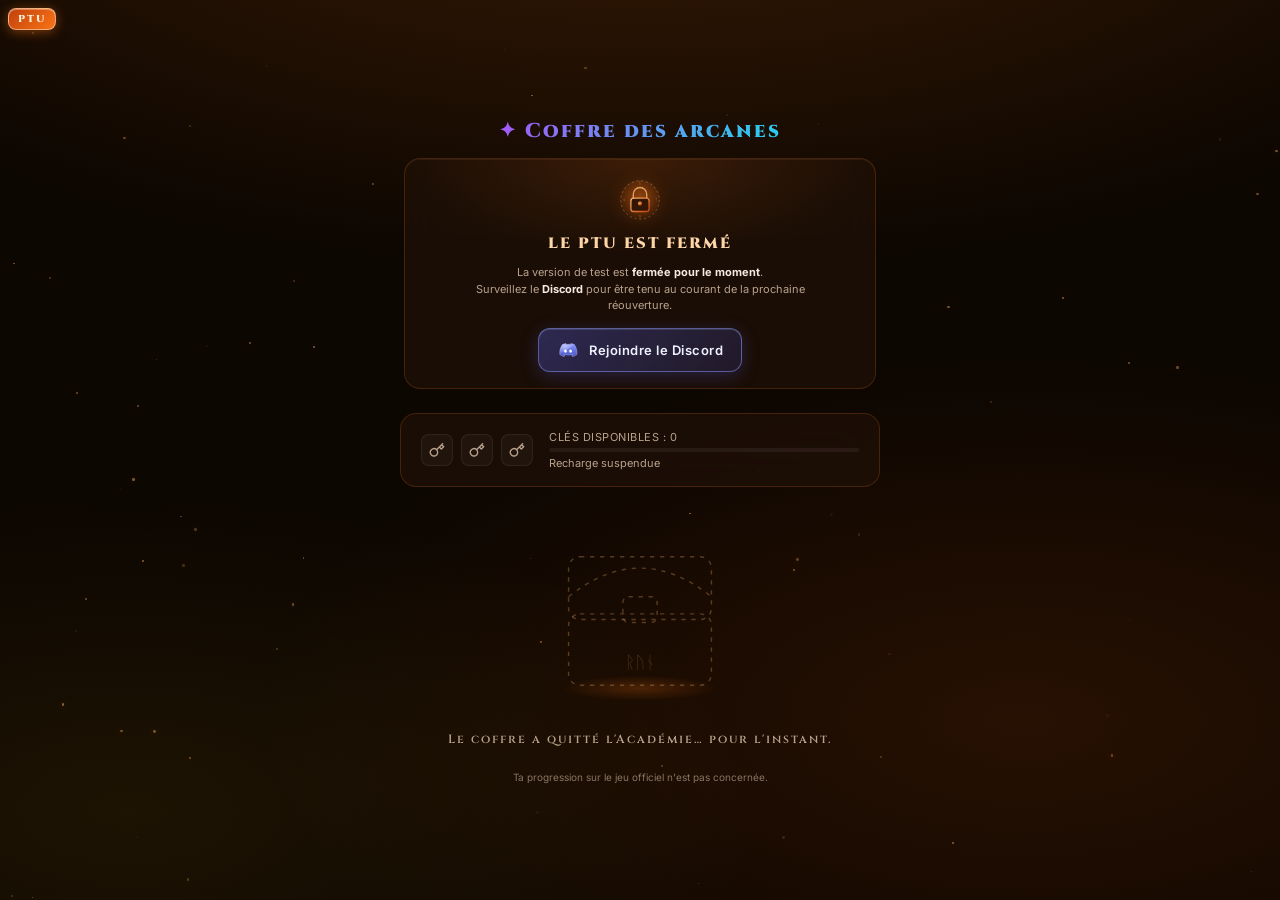
<file: clicker/index.html>
<!DOCTYPE html>
<html lang="fr">
<head>
<meta charset="UTF-8">
<meta name="viewport" content="width=device-width, initial-scale=1.0">
<title>Le Voile & le Grimoire — Coffre des arcanes</title>
<meta name="theme-color" content="#0b0f19">
<link rel="icon" href="../favicon.ico" sizes="any">
<link rel="icon" type="image/png" sizes="32x32" href="../favicon-32x32-v2.3.png">
<link rel="icon" type="image/png" sizes="16x16" href="../favicon-16x16-v2.3.png">
<link rel="apple-touch-icon" sizes="180x180" href="../apple-touch-icon-v2.3.png">
<link href="https://fonts.googleapis.com/css2?family=Cinzel:wght@600;900&family=Inter:wght@400;500;600&display=swap" rel="stylesheet">
<link rel="stylesheet" href="style.css">
<!-- Firebase (même projet que le Coffre : la session Google est partagée) -->
<script src="../channel.js"></script>
<script type="module">
  import { initializeApp } from "https://www.gstatic.com/firebasejs/13.2.0/firebase-app.js";
  import { getAuth, onAuthStateChanged } from "https://www.gstatic.com/firebasejs/13.2.0/firebase-auth.js";
  import { getFirestore, doc, setDoc, getDoc, runTransaction } from "https://www.gstatic.com/firebasejs/13.2.0/firebase-firestore.js";
  const app = initializeApp({ apiKey: "AIzaSyBkwZIkmAAuYtZpoVokvhZd5MYlTfkLyww", authDomain: "coffre-des-arcanes.firebaseapp.com", projectId: "coffre-des-arcanes",
    storageBucket: "coffre-des-arcanes.firebasestorage.app", messagingSenderId: "905578088250", appId: "1:905578088250:web:38f331566593c3b485f203" });
  window.auth = getAuth(app); window.db = getFirestore(app);
  window.onAuthStateChanged = onAuthStateChanged; window.doc = doc; window.getDoc = getDoc;
  const FS = CHANNEL.wrapFirestore({ setDoc, runTransaction }); window.setDoc = FS.setDoc; window.runTransaction = FS.runTransaction;   // garde-fou canal : en PTU, aucune écriture hors ptu_*
</script>
<!-- Ordre : spells (hooks) > passives (bâtiments) > core (state, boucle) -->
<script src="../nav.js" defer></script>
<script src="progress.js" defer></script>
<script src="effects.js" defer></script>
<script src="stats.js" defer></script>
<script src="spells.js" defer></script>
<script src="academy.js" defer></script>
<script src="hud.js" defer></script>
<script src="passives.js" defer></script>
<script src="core.js" defer></script>
</head>
<body>
<div class="stars" id="stars" aria-hidden="true"></div>
<div class="ptu-badge" aria-label="Version de test publique" title="Version de test publique (PTU)">PTU</div>
<header class="top">
  <div class="topl">
  <a class="back" href="../" aria-label="Retour au Coffre" title="Retour au Coffre des Arcanes">
    <svg class="cb-ar" viewBox="0 0 12 20" aria-hidden="true"><path d="M9.5 2L2.5 10l7 8" fill="none" stroke="currentColor" stroke-width="2.4" stroke-linecap="round" stroke-linejoin="round"/></svg>
    <svg class="cb-chest" viewBox="0 0 140 140" fill="none" xmlns="http://www.w3.org/2000/svg" aria-hidden="true">
      <!-- Coffre EXACTEMENT identique à #chest-svg de index.html (mêmes formes, mêmes couleurs) ; seuls les groupes base/couvercle ont été ajoutés pour l'animation au survol -->
      <defs>
        <linearGradient id="cg1" x1="0" y1="0" x2="1" y2="1"><stop stop-color="#1e1b4b"/><stop offset="1" stop-color="#0f0c24"/></linearGradient>
        <linearGradient id="cg2" x1="0" y1="0" x2="0" y2="1"><stop stop-color="#312e81"/><stop offset="1" stop-color="#1e1b4b"/></linearGradient>
        <linearGradient id="cg3" x1="0" y1="0" x2="1" y2="0"><stop stop-color="#a855f7"/><stop offset="1" stop-color="#22d3ee"/></linearGradient>
        <radialGradient id="cbx" cx=".5" cy=".5" r=".5"><stop offset="0" stop-color="#e0f7ff"/><stop offset=".4" stop-color="#67e8f9" stop-opacity=".85"/><stop offset="1" stop-color="#a855f7" stop-opacity="0"/></radialGradient>
      </defs>
      <ellipse class="cb-glow" cx="70" cy="74" rx="52" ry="14" fill="url(#cbx)"/>
      <g class="cb-base">
        <rect x="20" y="72" width="100" height="50" rx="8" fill="url(#cg1)" stroke="rgba(168,85,247,0.4)" stroke-width="1.5"/>
        <circle cx="34" cy="96" r="4" fill="rgba(168,85,247,0.3)" stroke="rgba(168,85,247,0.5)" stroke-width="1"/>
        <circle cx="106" cy="96" r="4" fill="rgba(168,85,247,0.3)" stroke="rgba(168,85,247,0.5)" stroke-width="1"/>
        <text x="70" y="110" text-anchor="middle" fill="rgba(168,85,247,0.4)" font-size="12" font-family="serif">ᚱᚢᚾ</text>
      </g>
      <g class="cb-lid">
        <rect x="20" y="32" width="100" height="44" rx="8" fill="url(#cg2)" stroke="rgba(168,85,247,0.4)" stroke-width="1.5"/>
        <path d="M20 60 Q70 20 120 60" fill="rgba(168,85,247,0.08)" stroke="rgba(168,85,247,0.3)" stroke-width="1"/>
        <rect x="20" y="68" width="100" height="8" fill="rgba(168,85,247,0.15)" stroke="rgba(168,85,247,0.3)" stroke-width="1"/>
        <rect x="58" y="60" width="24" height="18" rx="4" fill="rgba(168,85,247,0.2)" stroke="rgba(168,85,247,0.6)" stroke-width="1.5"/>
        <circle cx="70" cy="67" r="5" fill="none" stroke="url(#cg3)" stroke-width="2"/>
        <rect x="68" y="69" width="4" height="5" rx="1" fill="url(#cg3)"/>
        <circle cx="34" cy="46" r="3" fill="rgba(34,211,238,0.3)" stroke="rgba(34,211,238,0.5)" stroke-width="1"/>
        <circle cx="106" cy="46" r="3" fill="rgba(34,211,238,0.3)" stroke="rgba(34,211,238,0.5)" stroke-width="1"/>
        <text x="70" y="52" text-anchor="middle" fill="rgba(34,211,238,0.35)" font-size="10" font-family="serif">✦ ᚹ ✦</text>
      </g>
      <path class="cb-sp cb-s1" d="M44 40l2.4 5.6 5.6 2.4-5.6 2.4-2.4 5.6-2.4-5.6-5.6-2.4 5.6-2.4z" fill="#fff1b0"/>
      <path class="cb-sp cb-s2" d="M100 34l1.8 4.2 4.2 1.8-4.2 1.8-1.8 4.2-1.8-4.2-4.2-1.8 4.2-1.8z" fill="#a5f3fc"/>
    </svg>
    <!-- COFFRE ALTERNATIF « dorée » (v2.a2.7, très beau — à ressortir si besoin : le remettre à la place du <svg class="cb-chest"> ci-dessus ; ses ids cbb/cbl/cbg/cbr/cbx sont libres)
    <svg class="cb-chest" viewBox="8 14 124 114" aria-hidden="true">
      <defs>
        <linearGradient id="cbb" x1="0" y1="0" x2="0" y2="1"><stop offset="0" stop-color="#3b3796"/><stop offset="1" stop-color="#15123a"/></linearGradient>
        <linearGradient id="cbl" x1="0" y1="0" x2="0" y2="1"><stop offset="0" stop-color="#5a52d8"/><stop offset="1" stop-color="#2a2570"/></linearGradient>
        <linearGradient id="cbg" x1="0" y1="0" x2="1" y2="0"><stop offset="0" stop-color="#8a6a1d"/><stop offset=".35" stop-color="#fff1b0"/><stop offset=".7" stop-color="#d4af37"/><stop offset="1" stop-color="#7a5a14"/></linearGradient>
        <linearGradient id="cbr" x1="0" y1="0" x2="1" y2="0"><stop offset="0" stop-color="#a855f7"/><stop offset="1" stop-color="#22d3ee"/></linearGradient>
        <radialGradient id="cbx" cx=".5" cy=".5" r=".5"><stop offset="0" stop-color="#e0f7ff"/><stop offset=".4" stop-color="#67e8f9" stop-opacity=".85"/><stop offset="1" stop-color="#a855f7" stop-opacity="0"/></radialGradient>
      </defs>
      <ellipse class="cb-glow" cx="70" cy="74" rx="52" ry="14" fill="url(#cbx)"/>
      <g class="cb-base">
        <rect x="20" y="72" width="100" height="52" rx="8" fill="url(#cbb)" stroke="rgba(245,217,138,.5)" stroke-width="2"/>
        <rect x="32" y="72" width="9" height="52" fill="url(#cbg)" opacity=".9"/><rect x="99" y="72" width="9" height="52" fill="url(#cbg)" opacity=".9"/>
        <circle cx="36.5" cy="86" r="2.6" fill="#fff1b0"/><circle cx="36.5" cy="110" r="2.6" fill="#fff1b0"/><circle cx="103.5" cy="86" r="2.6" fill="#fff1b0"/><circle cx="103.5" cy="110" r="2.6" fill="#fff1b0"/>
        <text x="70" y="108" text-anchor="middle" fill="rgba(168,85,247,.6)" font-size="15" font-family="serif">ᚱᚢᚾ</text>
        <path d="M24 78Q70 86 116 78" fill="none" stroke="rgba(255,255,255,.12)" stroke-width="2"/>
      </g>
      <g class="cb-lid">
        <path d="M20 78V60Q20 26 70 26Q120 26 120 60V78Z" fill="url(#cbl)" stroke="rgba(245,217,138,.55)" stroke-width="2"/>
        <path d="M20 66Q70 14 120 66" fill="none" stroke="rgba(255,255,255,.18)" stroke-width="2.5" stroke-linecap="round"/>
        <rect x="32" y="40" width="9" height="38" fill="url(#cbg)" opacity=".9" transform="rotate(8 36 60)"/><rect x="99" y="40" width="9" height="38" fill="url(#cbg)" opacity=".9" transform="rotate(-8 104 60)"/>
        <rect x="20" y="70" width="100" height="8" fill="url(#cbg)" opacity=".85"/>
        <rect x="56" y="58" width="28" height="24" rx="6" fill="url(#cbg)" stroke="#5b3f0c" stroke-width="1.4"/>
        <circle cx="70" cy="67.5" r="4.6" fill="#1a1230"/><path d="M68 70h4l1.6 7h-7.2z" fill="#1a1230"/><circle class="cb-kh" cx="70" cy="67.5" r="2.2" fill="url(#cbr)"/>
        <ellipse cx="62" cy="62" rx="3" ry="1.4" fill="rgba(255,255,255,.7)" transform="rotate(-30 62 62)"/>
      </g>
      <path class="cb-sp cb-s1" d="M44 40l2.4 5.6 5.6 2.4-5.6 2.4-2.4 5.6-2.4-5.6-5.6-2.4 5.6-2.4z" fill="#fff1b0"/>
      <path class="cb-sp cb-s2" d="M100 34l1.8 4.2 4.2 1.8-4.2 1.8-1.8 4.2-1.8-4.2-4.2-1.8 4.2-1.8z" fill="#a5f3fc"/>
    </svg>
    -->
    <span class="cb-t"><small>Retour au</small><b>Coffre</b></span>
  </a>
  <button class="tool" id="snd" aria-label="Couper ou activer le son" title="Sons : activés">
    <svg viewBox="0 0 32 32" aria-hidden="true"><defs><linearGradient id="sdg" x1="0" y1="0" x2="1" y2="1"><stop offset="0" stop-color="#fff1b0"/><stop offset=".55" stop-color="#d4af37"/><stop offset="1" stop-color="#8a6a1d"/></linearGradient></defs>
      <path d="M5 12.5h5.2L17 7v18l-6.8-5.5H5z" fill="url(#sdg)" stroke="#5b3f0c" stroke-width=".9" stroke-linejoin="round"/>
      <g class="snd-w" fill="none" stroke="#a78bfa" stroke-width="2" stroke-linecap="round"><path d="M21 12.2a5.2 5.2 0 0 1 0 7.6"/><path d="M24.2 9a9.6 9.6 0 0 1 0 14"/></g>
      <path class="snd-x" d="M20.5 11l8 10M28.5 11l-8 10" fill="none" stroke="#fb7185" stroke-width="2.2" stroke-linecap="round"/></svg>
  </button>
  <button class="tool" id="help" aria-label="Revoir le message d'accueil" title="Revoir le message d'accueil">
    <svg viewBox="0 0 32 32" aria-hidden="true"><defs><linearGradient id="hpg" x1="0" y1="0" x2="1" y2="1"><stop offset="0" stop-color="#c4b5fd"/><stop offset="1" stop-color="#6d5bd0"/></linearGradient></defs>
      <circle cx="16" cy="16" r="11.5" fill="rgba(109,91,208,.18)" stroke="url(#hpg)" stroke-width="1.6"/><circle cx="16" cy="16" r="8.4" fill="none" stroke="rgba(196,181,253,.35)" stroke-width=".8" stroke-dasharray="1.6 2.2"/>
      <path d="M12.6 12.6a3.5 3.5 0 1 1 5.2 3c-1 .7-1.8 1.2-1.8 2.5" fill="none" stroke="#f5d98a" stroke-width="2" stroke-linecap="round"/><circle cx="16" cy="22" r="1.3" fill="#f5d98a"/></svg>
  </button>
  </div>
  <div class="res">
    <div class="chip ether"><span>Éther Pur</span><b id="eth">0 nL</b><small id="ethps"></small></div>
    <div class="chip frag" title="5 fragments = 1 clé du Coffre. 5 min d'effort actif = 1 fragment. Le flux passif d'Éther distille des micro-fragments (100 = 1 fragment)."><span>Fragments de clé</span>
      <div class="fv">
        <svg id="fkey" class="fkey" viewBox="0 0 40 112" aria-hidden="true"></svg>
        <svg id="fvial" class="fvial" viewBox="0 0 28 46" aria-hidden="true">
          <defs>
            <clipPath id="fvc"><path d="M11 6V18A13.34 13.34 0 1 0 17 18V6Z"/></clipPath>
            <linearGradient id="fvg" gradientUnits="userSpaceOnUse" x1="0" y1="-2" x2="0" y2="30"><stop offset="0" stop-color="#7dd3fc"/><stop offset=".35" stop-color="#8b5cf6"/><stop offset="1" stop-color="#3b1a8a"/></linearGradient>
            <linearGradient id="fvs" x1="0" y1="0" x2="1" y2="1"><stop offset="0" stop-color="#e9d5ff"/><stop offset="1" stop-color="#7c6bd6"/></linearGradient>
          </defs>
          <g clip-path="url(#fvc)">
            <rect width="28" height="46" fill="rgba(139,92,246,.07)"/>
            <g id="fvL" style="transform:translateY(47px)">
              <path class="fvw fvw2" d="M-28 .6q7 -1.8 14 0t14 0t14 0t14 0t14 0t14 0V50H-28z"/>
              <path class="fvw fvw1" d="M-28 0q7 -1.6 14 0t14 0t14 0t14 0t14 0t14 0V50H-28z"/>
              <circle class="fvb" cx="11" cy="14" r="1"/><circle class="fvb b2" cx="16" cy="12" r=".8"/><circle class="fvb b3" cx="13.5" cy="16" r=".6"/>
            </g>
          </g>
          <path class="fvo" d="M11 6V18A13.34 13.34 0 1 0 17 18V6Z"/>
          <path class="fvh" d="M6.4 27a8.6 8.6 0 0 1 3.2-6.6"/><path class="fvh h2" d="M8 36.5a8.6 8.6 0 0 0 2.4 2.4"/>
          <rect x="9.4" y="4.6" width="9.2" height="1.8" rx=".9" fill="#c4b5fd"/>
          <rect x="10.4" y="0.6" width="7.2" height="4.4" rx="1.2" fill="#a07a1e" stroke="#f5d98a" stroke-width=".5"/>
        </svg>
        <div class="ft"><b id="fr">0 / 9</b><small id="frs"></small><small id="frm"></small></div>
      </div>
    </div>
    <div class="chip sage"><span>Sagesse</span><b id="sg">0</b><small id="sgps"></small></div>
  </div>
</header>

<main class="duo">
  <section class="pane voile">
    <h2>Le Voile d'Éther</h2>
    <button id="orb" class="veil" aria-label="Frapper le Voile d'Éther">
      <svg id="veilSvg" viewBox="0 0 320 240" preserveAspectRatio="xMidYMid meet">
        <defs>
          <linearGradient id="vg" gradientUnits="userSpaceOnUse" x1="0" y1="0" x2="320" y2="0"><stop offset="0" style="stop-color:var(--v1)"/><stop offset="1" style="stop-color:var(--v2)"/></linearGradient>
          <radialGradient id="va"><stop offset="0" stop-color="#fff"/><stop offset=".5" stop-color="#c4b5fd"/><stop offset="1" stop-color="#8b5cf6" stop-opacity="0"/></radialGradient>
          <filter id="vglow" x="-10%" y="-10%" width="120%" height="120%"><feGaussianBlur stdDeviation="2" result="b"/><feMerge><feMergeNode in="b"/><feMergeNode in="SourceGraphic"/></feMerge></filter>
        </defs>
        <g id="vStars"></g>
        <path d="M8 22H312" stroke="#6d5bd0" stroke-width="2.5" stroke-linecap="round"/>
        <g id="vNet" filter="url(#vglow)" fill="none" stroke="url(#vg)" stroke-width="1.1"></g>
        <g id="vKnots" fill="#e0e7ff"></g>
        <circle cx="14" cy="22" r="9" fill="url(#va)"/><circle cx="306" cy="22" r="9" fill="url(#va)"/>
      </svg>
    </button>
    <div class="buff" id="heatTxt">Canalisation stable</div>
    <div class="heat" id="heatBox"><i id="heat"></i></div>
    <div class="hint" id="heatLim"></div>
    <div class="hint" aria-hidden="true">&nbsp;</div>
    <div class="bar"><div class="slots" id="barV"></div><button class="gear" data-p="V" aria-label="Équiper des sorts">⚙</button></div>
    <div class="fxrow" id="fxV"></div>
    <div class="blds" id="bV"></div>
  </section>

  <section class="pane grimoire">
    <h2>Le Grimoire aux Pages Infinies</h2>
    <button id="tome" class="book" aria-label="Lire une page du Grimoire">
      <span class="bk-cover"></span>
      <span class="pg pl"><svg id="gL" viewBox="0 0 100 150"></svg></span>
      <span class="pg pr"><svg id="gR" viewBox="0 0 100 150"></svg></span>
      <span class="bk-spine"></span>
      <span class="leaf" id="leaf"><span class="lf"></span><span class="lf lback"></span></span>
      <span class="ink" id="ink"></span>
      <svg id="tent" class="tent" viewBox="0 0 400 300" aria-hidden="true"><defs><linearGradient id="tg" x1="0" y1="0" x2="0" y2="1"><stop offset="0" stop-color="#2a0b4d"/><stop offset=".5" stop-color="#12041f"/><stop offset="1" stop-color="#050209"/></linearGradient><filter id="tglow" x="-20%" y="-20%" width="140%" height="140%"><feGaussianBlur stdDeviation="2.2" result="b"/><feMerge><feMergeNode in="b"/><feMergeNode in="SourceGraphic"/></feMerge></filter></defs><g id="tentG" filter="url(#tglow)"></g></svg>
    </button>
    <div class="buff" id="buff">Page 1</div>
    <div class="pgbar" id="pgbar"><i id="pgFill"></i></div>
    <div class="hint" id="pgTxt"></div>
    <div class="hint" id="hintG"></div>
    <div class="bar"><div class="slots" id="barG"></div><button class="gear" data-p="G" aria-label="Équiper des sorts">⚙</button></div>
    <div class="fxrow" id="fxG"></div>
    <div class="blds" id="bG"></div>
  </section>
</main>
<section class="pane amphi">
  <div class="amh">
    <h2 class="acad-t" aria-label="Académie des Arcanes"><svg class="acad-crest" viewBox="0 0 64 56" aria-hidden="true"><defs><linearGradient id="acg1" x1="0" y1="0" x2="0" y2="1"><stop offset="0" stop-color="#fff1b0"/><stop offset=".55" stop-color="#d4af37"/><stop offset="1" stop-color="#7a5a14"/></linearGradient><linearGradient id="acg2" x1="0" y1="0" x2="0" y2="1"><stop offset="0" stop-color="#3b2a7a"/><stop offset="1" stop-color="#120d2c"/></linearGradient><radialGradient id="acg3" cx=".5" cy=".5" r=".5"><stop offset="0" stop-color="#e0e7ff"/><stop offset=".45" stop-color="#a78bfa"/><stop offset="1" stop-color="#7c3aed" stop-opacity="0"/></radialGradient></defs><circle class="acad-halo" cx="32" cy="17" r="13" fill="url(#acg3)"/><path d="M6 22L32 7l26 15z" fill="url(#acg2)" stroke="url(#acg1)" stroke-width="1.6" stroke-linejoin="round"/><circle class="acad-eye" cx="32" cy="17" r="3.2" fill="#fff1b0"/><path d="M8 24h48v3H8z" fill="url(#acg1)"/><g fill="url(#acg2)" stroke="url(#acg1)" stroke-width="1.2"><rect x="11" y="28" width="6" height="18" rx="1"/><rect x="23" y="28" width="6" height="18" rx="1"/><rect x="35" y="28" width="6" height="18" rx="1"/><rect x="47" y="28" width="6" height="18" rx="1"/></g><path d="M5 47h54v3.5H5zM2 51h60v3H2z" fill="url(#acg1)"/><path d="M12 25.6h40" stroke="#fff" stroke-opacity=".5" stroke-width=".7"/></svg><span class="acad-w"><small>L'</small>Académie<em>des Arcanes</em></span></h2>
    <button class="dkbtn" id="dkopen" title="Créer et gérer vos decks de sorts" aria-label="Decks de sorts">
      <svg class="dk-ic" viewBox="0 0 56 44" aria-hidden="true">
        <defs>
          <linearGradient id="dkc" x1="0" y1="0" x2="0" y2="1"><stop offset="0" stop-color="#2c2756"/><stop offset="1" stop-color="#120f2c"/></linearGradient>
          <linearGradient id="dkg" x1="0" y1="0" x2="1" y2="1"><stop offset="0" stop-color="#fff1b0"/><stop offset=".5" stop-color="#d4af37"/><stop offset="1" stop-color="#8a6a1d"/></linearGradient>
        </defs>
        <g class="dk-c dk-l"><rect x="14" y="6" width="22" height="30" rx="4" fill="url(#dkc)" stroke="url(#dkg)" stroke-width="1.4"/><path d="M26 11l-5 9h4l-2 8 7-10h-4z" fill="#a78bfa"/></g>
        <g class="dk-c dk-r"><rect x="14" y="6" width="22" height="30" rx="4" fill="url(#dkc)" stroke="url(#dkg)" stroke-width="1.4"/><circle cx="25" cy="21" r="6" fill="none" stroke="#38bdf8" stroke-width="1.6"/><circle cx="25" cy="21" r="2.2" fill="#38bdf8"/></g>
        <g class="dk-c dk-m"><rect x="14" y="6" width="22" height="30" rx="4" fill="url(#dkc)" stroke="url(#dkg)" stroke-width="1.6"/><rect x="17" y="9" width="16" height="24" rx="2.5" fill="none" stroke="rgba(245,217,138,.35)" stroke-width=".8"/><path d="M25 12l2.6 6.2 6.4.6-4.9 4.2 1.6 6.4-5.7-3.5-5.7 3.5 1.6-6.4-4.9-4.2 6.4-.6z" fill="url(#dkg)"/></g>
        <g class="dk-plus"><circle cx="43" cy="33" r="8" fill="#1a1230" stroke="url(#dkg)" stroke-width="1.5"/><path d="M43 28.5v9M38.5 33h9" stroke="#fff1b0" stroke-width="2" stroke-linecap="round"/></g>
      </svg>
      <span class="dk-t"><small>Forger</small><b>Mes Decks</b></span>
    </button>
  </div>
  <div id="acTop"></div>
  <div class="ac-gridw"><table class="ac-gr" id="acGr"></table></div>
  <div class="ac-dt" id="acDt"></div>
</section>
<div id="intro" hidden><div class="pbox intro" role="dialog" aria-modal="true" aria-labelledby="introT">
  <svg class="intro-emb" viewBox="0 0 120 56" aria-hidden="true"><defs><linearGradient id="ieg" x1="0" y1="0" x2="1" y2="0"><stop offset="0" stop-color="#8b5cf6"/><stop offset="1" stop-color="#38bdf8"/></linearGradient><linearGradient id="ieb" x1="0" y1="0" x2="0" y2="1"><stop offset="0" stop-color="#fff1b0"/><stop offset="1" stop-color="#b8892a"/></linearGradient></defs>
    <path d="M6 10C20 4 34 4 48 10M6 18C20 12 34 12 48 18M6 26C20 20 34 20 48 26M14 6v26M26 6v26M38 6v26" fill="none" stroke="url(#ieg)" stroke-width="1.4" stroke-linecap="round"/><circle cx="14" cy="10" r="2" fill="#e0e7ff"/><circle cx="38" cy="14" r="2" fill="#e0e7ff"/>
    <path d="M62 14c8-5 14-5 20 0v26c-6-5-12-5-20 0z" fill="url(#ieb)" stroke="#6b4a10" stroke-width="1"/><path d="M82 14c8-5 14-5 20 0v26c-6-5-12-5-20 0z" fill="#ecd9a8" stroke="#6b4a10" stroke-width="1"/><path d="M82 14v26" stroke="#6b4a10" stroke-width="1.2"/>
    <path d="M68 22h8M68 27h8M68 32h6M88 22h8M88 27h8M88 32h6" stroke="#8a5a14" stroke-width="1.2" stroke-linecap="round"/><path d="M52 24l4-4 4 4-4 4z" fill="#f5d98a"/></svg>
  <h3 id="introT">Bienvenue, apprenti mage</h3>
  <p class="intro-sub">Quelques repères pour commencer. Le reste, c'est à toi de le découvrir.</p>
  <div class="itabs" role="tablist"><button type="button" role="tab" id="itA" aria-selected="true">Accueil</button><button type="button" role="tab" id="itL" aria-selected="false">Lexique</button></div>
  <div class="intro-list" id="introHome">
    <div class="ir"><svg viewBox="0 0 32 32"><path d="M3 8c8-4 18-4 26 0M3 15c8-4 18-4 26 0M3 22c8-4 18-4 26 0M9 5v20M16 4v21M23 5v20" fill="none" stroke="#a78bfa" stroke-width="1.4" stroke-linecap="round"/><circle cx="16" cy="15" r="2.4" fill="#38bdf8"/></svg><div><b>Le Voile d'Éther</b><small>Frappe-le pour en tirer de l'Éther. Ne le brusque pas trop : il n'aime pas qu'on s'emballe.</small></div></div>
    <div class="ir"><svg viewBox="0 0 32 32"><path d="M3 9c5-3 9-3 13 0v17c-4-3-8-3-13 0z" fill="#f5d98a" stroke="#8a6a1d" stroke-width="1.2"/><path d="M16 9c4-3 8-3 13 0v17c-5-3-9-3-13 0z" fill="#ecd9a8" stroke="#8a6a1d" stroke-width="1.2"/></svg><div><b>Le Grimoire</b><small>Lis ses pages pour récolter de la Sagesse. Certaines pages sont… particulières.</small></div></div>
    <div class="ir"><svg viewBox="0 0 32 32"><circle cx="16" cy="10" r="4.4" fill="none" stroke="#f5d98a" stroke-width="1.6"/><path d="M7 26c1-6 4-8 9-8s8 2 9 8" fill="none" stroke="#f5d98a" stroke-width="1.6" stroke-linecap="round"/><path d="M26 6l1.4 3 3 1.4-3 1.4L26 15l-1.4-3.2-3-1.4 3-1.4z" fill="#a78bfa"/></svg><div><b>Des serviteurs</b><small>Ce que tu récoltes peut recruter de l'aide, qui travaille à ta place, même un peu quand tu es absent.</small></div></div>
    <div class="ir"><svg viewBox="0 0 32 32"><circle cx="16" cy="24" r="6.4" fill="#e8c04a" stroke="#6b4a10" stroke-width="1"/><circle cx="16" cy="24" r="2.8" fill="#e11d48"/><rect x="13.6" y="3" width="4.8" height="17" rx="1.6" fill="#e8c04a" stroke="#6b4a10" stroke-width="1"/><rect x="18" y="4" width="6" height="3.6" rx=".8" fill="#e8c04a" stroke="#6b4a10" stroke-width=".8"/><rect x="18" y="10" width="4.4" height="3" rx=".8" fill="#e8c04a" stroke="#6b4a10" stroke-width=".8"/></svg><div><b>Des fragments de clé</b><small>À force de pratique, des fragments se forment. Réunis-les : ils ouvrent des coffres sur la page du Coffre des Arcanes.</small></div></div>
    <div class="ir"><svg viewBox="0 0 32 32"><path d="M3 12L16 4l13 8z" fill="#c4b5fd" stroke="#6d5bd0" stroke-width="1.2" stroke-linejoin="round"/><path d="M6 14h4v10H6zM14 14h4v10h-4zM22 14h4v10h-4zM3 26h26" fill="rgba(196,181,253,.35)" stroke="#6d5bd0" stroke-width="1.2" stroke-linejoin="round"/></svg><div><b>L'Amphithéâtre</b><small>L'école de magie, en bas de la page : dépense ta Sagesse pour suivre des cours et apprendre des sorts, puis équipe-les dans tes emplacements.</small></div></div>
  </div>
  <div class="intro-list lex" id="introLex" hidden></div>
  <label class="intro-chk"><input type="checkbox" id="introNo"><span class="cbx"></span><span>Ne plus afficher ce message</span></label>
  <button class="intro-go" id="introGo">Commencer l'aventure</button>
  <div class="intro-hint">Tu pourras le relire avec le bouton « ? » en haut de la page.</div>
</div></div>
<div id="pick" hidden><div class="pbox">
  <div class="phead"><b id="ptitle"></b><button id="pclose" aria-label="Fermer"><svg viewBox='0 0 24 24' width='16' height='16' fill='none' stroke='currentColor' stroke-width='2.2' stroke-linecap='round' aria-hidden='true'><path d='M6 6l12 12M18 6L6 18'/></svg></button></div>
  <div class="slots" id="pslots"></div><div id="pfilt"></div><div class="blds" id="plist"></div>
</div></div>
<!-- Compteurs collants (v2.a3.0) : copies de #eth / #sg qui glissent depuis le haut quand l'en-tête sort de l'écran. Éther : tant que le Voile est visible ; Sagesse : Grimoire ou Amphithéâtre visible. -->
<div id="stk" aria-hidden="true">
  <div class="stkc se" id="stkE">
    <svg viewBox="0 0 24 24"><defs><radialGradient id="sk1" cx=".35" cy=".3" r=".8"><stop offset="0" stop-color="#e0e7ff"/><stop offset=".45" stop-color="#8b5cf6"/><stop offset="1" stop-color="#312e81"/></radialGradient><linearGradient id="sk2" x1="0" y1="0" x2="1" y2="1"><stop offset="0" stop-color="#c4b5fd"/><stop offset="1" stop-color="#38bdf8"/></linearGradient></defs>
      <path d="M12 2.2c3.6 4.2 6.4 7.4 6.4 11.1a6.4 6.4 0 0 1-12.8 0C5.6 9.6 8.4 6.4 12 2.2z" fill="url(#sk1)" stroke="url(#sk2)" stroke-width="1.1"/><path d="M8.6 13.2a3.6 3.6 0 0 0 2.4 3.4" fill="none" stroke="#e0e7ff" stroke-width="1.2" stroke-linecap="round" opacity=".8"/><ellipse cx="9.6" cy="9.4" rx="1.1" ry="1.9" fill="#fff" opacity=".55" transform="rotate(-18 9.6 9.4)"/></svg>
    <span><small>Éther</small><b id="eth2">0 nL</b></span>
  </div>
  <div class="stkc sg" id="stkS">
    <svg viewBox="0 0 24 24"><defs><linearGradient id="sk3" x1="0" y1="0" x2="1" y2="1"><stop offset="0" stop-color="#fff1b0"/><stop offset=".55" stop-color="#d4af37"/><stop offset="1" stop-color="#8a6a1d"/></linearGradient></defs>
      <path d="M2.6 6.2c3.2-1.8 6.4-1.8 9.4 0v13.4c-3-1.8-6.2-1.8-9.4 0z" fill="url(#sk3)" stroke="#6b4a10" stroke-width=".9"/><path d="M12 6.2c3-1.8 6.2-1.8 9.4 0v13.4c-3.2-1.8-6.4-1.8-9.4 0z" fill="#ecd9a8" stroke="#6b4a10" stroke-width=".9"/><path d="M12 6.2v13.4" stroke="#6b4a10" stroke-width="1"/><path d="M5.2 10h4.2M5.2 13h4.2M14.6 10h4.2M14.6 13h4.2" stroke="#8a5a14" stroke-width="1" stroke-linecap="round"/><path d="M12 1.6l.9 1.9 1.9.9-1.9.9L12 7.2l-.9-1.9-1.9-.9 1.9-.9z" fill="#a78bfa"/></svg>
    <span><small>Sagesse</small><b id="sg2">0</b></span>
  </div>
</div>
<!-- curseurs : enfants DIRECTS de <body> (un parent avec backdrop-filter casserait position:fixed) -->
<div id="orbCur" aria-hidden="true"></div>
<div id="quillCur" aria-hidden="true"><svg viewBox="0 0 24 24"><path d="M21 2C13 3 7 9 6 17l-3 5 5-2c8-1 14-7 13-18z" fill="#f5d98a" stroke="#d4af37" stroke-width="1"/><path d="M5 19L17 6" stroke="#8a6a1d" stroke-width="1" fill="none"/></svg></div>
<div id="dk" hidden><div class="pbox dk-box" id="dkbody" role="dialog" aria-modal="true" aria-label="Mes decks"></div></div>
<div id="gate" hidden><div class="pbox">
  <div class="phead"><b class="taxh"><svg viewBox="0 0 24 24" width="20" height="20" aria-hidden="true"><defs><linearGradient id="txg" x1="0" y1="0" x2="1" y2="1"><stop offset="0" stop-color="#fff1b0"/><stop offset=".55" stop-color="#d4af37"/><stop offset="1" stop-color="#8a6a1d"/></linearGradient></defs><circle cx="12" cy="12" r="9.4" fill="url(#txg)" stroke="#5b3f0c" stroke-width="1"/><circle cx="12" cy="12" r="6.6" fill="none" stroke="#8a5a14" stroke-width=".8" stroke-dasharray="1.6 1.6"/><path d="M12 7.2v9.6M14.6 9.4c-.4-1-1.4-1.6-2.6-1.6-1.6 0-2.6.8-2.6 2 0 3 5.4 1.6 5.4 4.4 0 1.2-1.2 2-2.8 2-1.3 0-2.4-.6-2.8-1.7" fill="none" stroke="#5b3f0c" stroke-width="1.5" stroke-linecap="round"/></svg>Taxe d'adaptation</b></div>
  <div class="hint" id="gtxt"></div><div class="blds" id="gbtns"></div>
</div></div>
<div id="acEx" hidden><div class="pbox ac-exbox" role="dialog" aria-modal="true" aria-label="Examen"><div class="phead"><b>Académie des Arcanes</b><button id="acExC" aria-label="Fermer">✕</button></div><div id="acExB"></div></div></div>
<div id="acInfo" hidden><div class="pbox ac-infobox" role="dialog" aria-modal="true"><b id="acInfoT"></b><p id="acInfoP"></p><button class="ac-go" id="acInfoOk">COMPRIS</button></div></div>
<div id="acSpe" hidden><div class="pbox ac-spebox" role="dialog" aria-modal="true" aria-label="Choisis ta spécialité"><div class="phead"><b>Choisis ta spécialité</b><button id="acSpeC" aria-label="Fermer">✕</button></div><p class="ac-lead">À ton premier examen, tu t'engages auprès d'une école. Ce choix est <b>définitif</b> : elle réduit le prix et le temps de ses cours et renforce chacun de ses sorts.</p><div id="acSpeB2"></div></div></div>
<div id="acRst" hidden><div class="pbox ac-infobox" role="dialog" aria-modal="true" aria-labelledby="acRstT"><div class="phead"><b id="acRstT">Recommencer à zéro</b><button id="acRstC" aria-label="Fermer">✕</button></div><p>Tout le Clicker repart de zéro : <b>Éther, Sagesse, bâtiments, sorts, rang, examens, decks et école</b>. Les couleurs et skins d'école du Coffre sont reperdus (à redébloquer). <b>Rien n'est remboursé.</b></p><p>Conservés : ton inventaire du Coffre, tes fragments de clé, tes statistiques et les skins d'évènement.</p><button class="ac-hold ac-hold-red" id="acRstH"><span>MAINTENIR 3 S POUR TOUT RECOMMENCER</span></button></div></div>
<div id="acCht" hidden><div class="pbox ac-chtbox" id="acChtB" role="dialog" aria-modal="true"></div></div>
<div id="acAway" hidden><div class="pbox ac-awaybox" id="acAwayB" role="dialog" aria-modal="true" aria-label="Pendant ton absence"></div></div>
<div id="acRev" hidden></div>
<div id="acDip" hidden></div>
<div id="acCele" hidden><div id="acCeleB" class="ac-celeb" role="dialog" aria-modal="true"></div></div>
<div id="numtip" role="status" aria-live="polite"></div>
<div id="toast"></div>
<footer class="ck-legal"><span>© 2026 Moulecake Corporation Company · Le Coffre des Arcanes</span><nav><a href="../?legal=mentions">Mentions légales</a><a href="../?legal=confidentialite">Confidentialité &amp; cookies</a><a href="../?legal=accessibilite">Accessibilité</a></nav></footer>
</body>
</html>
</file>
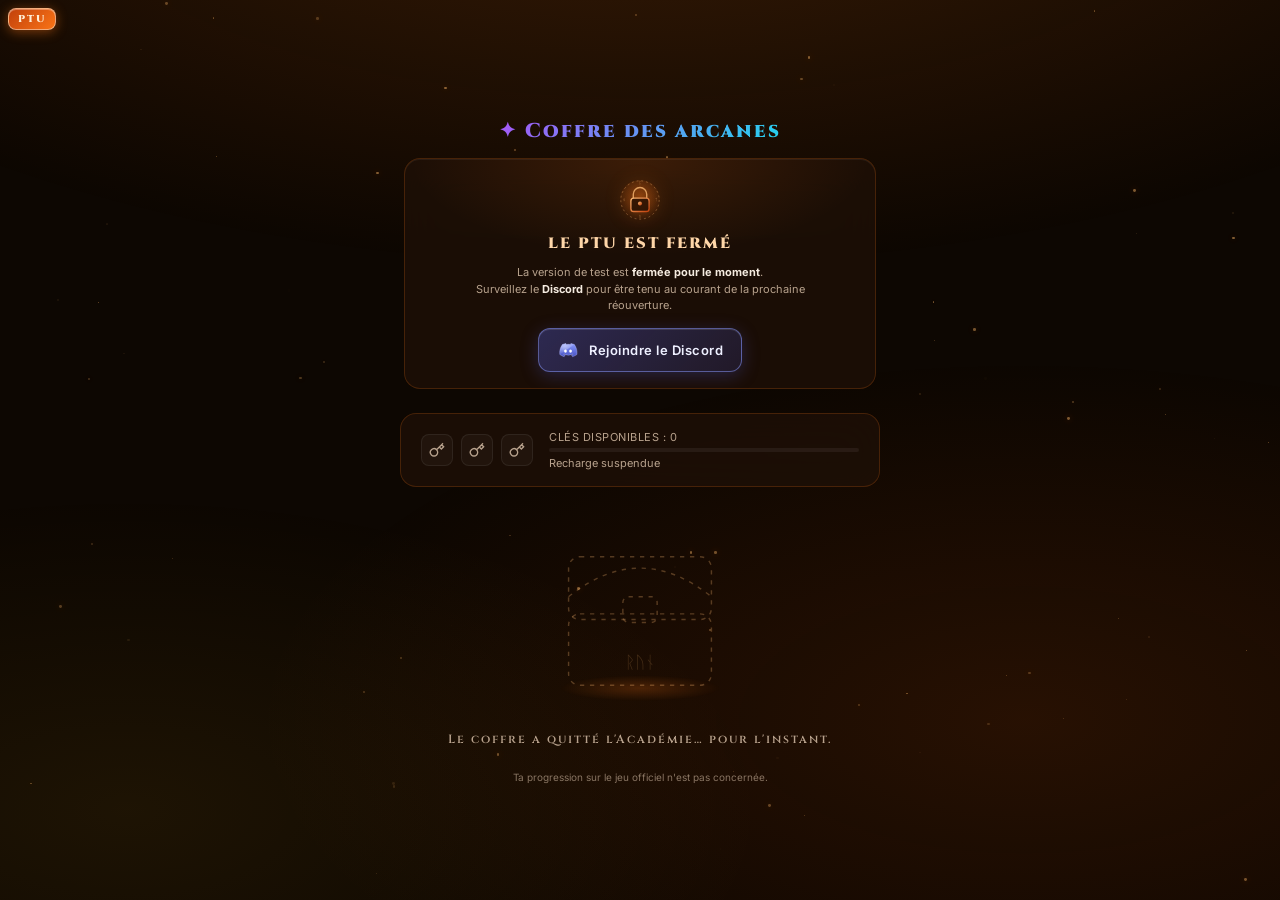
<file: clicker.html>
<!DOCTYPE html>
<html lang="fr">
<head>
<meta charset="UTF-8">
<meta name="viewport" content="width=device-width, initial-scale=1.0">
<title>Le Clicker — Coffre des arcanes</title>
<!-- Ancienne adresse du Clicker : redirige vers clicker/ (évite d'ouvrir une ancienne version en cache) -->
<meta http-equiv="refresh" content="0; url=clicker/">
<script>location.replace('clicker/' + location.search + location.hash);</script>
</head>
<body style="background:#0b0f19;color:#e2e8f0;font-family:sans-serif;text-align:center;padding:40px">
<p>Redirection vers <a href="clicker/" style="color:#f5d98a">le Clicker</a>…</p>
</body>
</html>
</file>
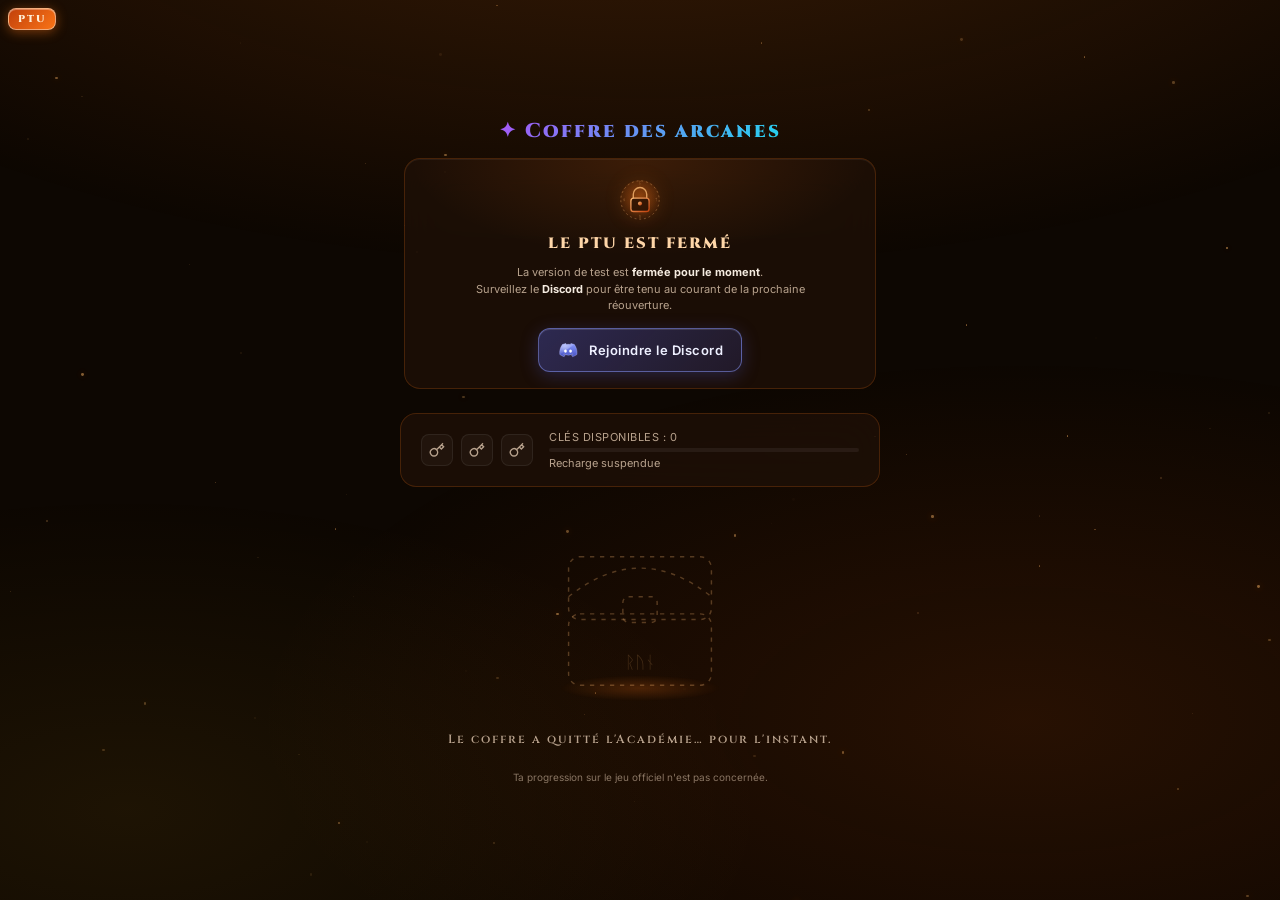
<file: ferme.html>
<!DOCTYPE html>
<html lang="fr">
<head>
<!-- PAGE « PTU FERMÉ » (v2.a3.36) : affichée à la place du jeu tant que PTU_FERME = true dans channel.js. Aucune base de données, aucun script du jeu. -->
<meta charset="UTF-8">
<meta name="viewport" content="width=device-width, initial-scale=1.0, viewport-fit=cover">
<meta name="theme-color" content="#2a1204">
<title>Coffre des Arcanes — PTU fermé</title>
<link rel="manifest" href="manifest.json">
<link rel="icon" href="favicon.ico" sizes="any">
<link rel="icon" type="image/png" sizes="32x32" href="favicon-32x32-v2.3.png">
<link rel="apple-touch-icon" sizes="180x180" href="apple-touch-icon-v2.3.png">
<script src="channel.js"></script>
<link rel="preconnect" href="https://fonts.googleapis.com">
<link href="https://fonts.googleapis.com/css2?family=Cinzel:wght@400;600;900&family=Inter:wght@300;400;500;600&display=swap" rel="stylesheet">
<link rel="stylesheet" href="style.css">
<style>
  html,body{overflow:auto}
  .pf-card{position:relative;width:100%;background:var(--glass);border:1px solid var(--border);border-radius:var(--radius,16px);backdrop-filter:blur(20px);-webkit-backdrop-filter:blur(20px);padding:18px 18px 16px;text-align:center;display:flex;flex-direction:column;align-items:center;gap:10px;overflow:hidden}
  .pf-card::before{content:'';position:absolute;inset:0;background:radial-gradient(ellipse 70% 60% at 50% 0%,rgba(249,115,22,.14),transparent 70%);pointer-events:none}
  .pf-seal{width:46px;height:46px;filter:drop-shadow(0 0 10px rgba(249,115,22,.45))}
  .pf-seal .ring{transform-origin:24px 24px;animation:pfSpin 24s linear infinite}
  .pf-t{font:900 15px 'Cinzel',serif;letter-spacing:2px;color:#fed7aa}
  .pf-p{font-size:13px;line-height:1.5;color:var(--text-dim);max-width:340px}
  .pf-p b{color:var(--text)}
  .pf-dc{position:relative;display:inline-flex;align-items:center;gap:10px;margin-top:4px;padding:10px 18px;border-radius:12px;text-decoration:none;font:600 13px 'Inter',sans-serif;letter-spacing:.5px;color:#eef0ff;background:linear-gradient(135deg,rgba(88,101,242,.32),rgba(71,82,196,.18));border:1px solid rgba(139,155,255,.5);box-shadow:0 4px 18px rgba(88,101,242,.25),inset 0 1px 0 rgba(255,255,255,.12);transition:transform .2s,box-shadow .2s,border-color .2s}
  .pf-dc:hover,.pf-dc:focus-visible{transform:translateY(-1px);border-color:rgba(199,205,255,.8);box-shadow:0 6px 24px rgba(88,101,242,.45),inset 0 1px 0 rgba(255,255,255,.18);outline:none}
  .pf-dc .dc-eye{transform-box:fill-box;transform-origin:center;animation:pfBlink 5s infinite}
  .keys-panel .timer-bar{width:0}
  .pf-void{position:relative;width:220px;height:200px}
  .pf-void svg{width:100%;height:100%;overflow:visible}
  .pf-ghost{animation:pfGhost 6s ease-in-out infinite}
  .pf-mote{animation:pfMote var(--d,7s) linear infinite var(--dl,0s);opacity:0}
  .pf-void-t{font:600 12px 'Cinzel',serif;letter-spacing:2px;color:var(--text-dim);text-align:center}
  .pf-foot{font-size:10px;color:var(--text-dim);opacity:.7;text-align:center}
  @keyframes pfSpin{to{transform:rotate(360deg)}}
  @keyframes pfBlink{0%,92%,100%{transform:scaleY(1)}95%{transform:scaleY(.1)}}
  @keyframes pfGhost{0%,100%{opacity:.55}50%{opacity:.9}}
  @keyframes pfMote{0%{opacity:0;transform:translateY(0)}15%{opacity:.8}100%{opacity:0;transform:translateY(-70px)}}
  @media (prefers-reduced-motion:reduce){.pf-seal .ring,.pf-dc .dc-eye,.pf-ghost,.pf-mote,.star{animation:none!important}.pf-mote{opacity:.4}}
</style>
</head>
<body>
<div class="stars" id="stars"></div>
<div class="ptu-badge" aria-hidden="true">PTU</div>

<div id="app">
  <header style="display:flex;flex-direction:column;align-items:center;gap:14px;width:100%;text-align:center;">
    <div class="logo" style="font-size:20px;cursor:default">✦ Coffre des arcanes</div>
    <!-- À la place de Classement / Inventaire / Grimoire / Quête -->
    <section class="pf-card" role="status">
      <svg class="pf-seal" viewBox="0 0 48 48" fill="none" aria-hidden="true">
        <defs>
          <linearGradient id="pfg1" x1="0" y1="0" x2="1" y2="1"><stop stop-color="#fdba74"/><stop offset="1" stop-color="#c2410c"/></linearGradient>
          <radialGradient id="pfg2" cx=".5" cy=".4" r=".6"><stop stop-color="#f97316" stop-opacity=".35"/><stop offset="1" stop-color="#f97316" stop-opacity="0"/></radialGradient>
        </defs>
        <circle cx="24" cy="24" r="21" fill="url(#pfg2)"/>
        <g class="ring"><circle cx="24" cy="24" r="20" stroke="rgba(253,186,116,.45)" stroke-width=".8" stroke-dasharray="2 3"/>
          <text x="24" y="7.6" text-anchor="middle" font-size="4.2" fill="rgba(253,186,116,.7)" font-family="serif">ᛈ</text>
          <text x="40.6" y="25.4" text-anchor="middle" font-size="4.2" fill="rgba(253,186,116,.7)" font-family="serif">ᛏ</text>
          <text x="24" y="43" text-anchor="middle" font-size="4.2" fill="rgba(253,186,116,.7)" font-family="serif">ᚢ</text>
          <text x="7.4" y="25.4" text-anchor="middle" font-size="4.2" fill="rgba(253,186,116,.7)" font-family="serif">ᛟ</text></g>
        <path d="M17 22v-4a7 7 0 0 1 14 0v4" stroke="rgba(253,186,116,.8)" stroke-width="1.4" stroke-linecap="round"/>
        <rect x="14.5" y="22" width="19" height="14" rx="3" fill="rgba(42,18,4,.85)" stroke="url(#pfg1)" stroke-width="1.4"/>
        <circle cx="24" cy="27.6" r="2.1" fill="url(#pfg1)"/><path d="M24 29v3.4" stroke="url(#pfg1)" stroke-width="1.6" stroke-linecap="round"/>
      </svg>
      <div class="pf-t">LE PTU EST FERMÉ</div>
      <p class="pf-p">La version de test est <b>fermée pour le moment</b>.<br>Surveillez le <b>Discord</b> pour être tenu au courant de la prochaine réouverture.</p>
      <a class="pf-dc" href="https://discord.com/invite/yRR6A7Crbg" target="_blank" rel="noopener noreferrer">
        <svg width="22" height="22" viewBox="0 0 32 32" fill="none" aria-hidden="true"><defs><linearGradient id="dcg1" x1="0" y1="0" x2="0" y2="1"><stop offset="0" stop-color="#8b9bff"/><stop offset="1" stop-color="#4752c4"/></linearGradient><radialGradient id="dcg2" cx=".35" cy=".25" r=".8"><stop offset="0" stop-color="#fff" stop-opacity=".45"/><stop offset="1" stop-color="#fff" stop-opacity="0"/></radialGradient></defs><path d="M25.4 8.1a20.8 20.8 0 0 0-5.2-1.6l-.7 1.4a19.4 19.4 0 0 0-5.9 0l-.7-1.4a20.8 20.8 0 0 0-5.2 1.6C4.4 13 3.5 17.8 4 22.5a21 21 0 0 0 6.4 3.2l1.4-2.2a13.6 13.6 0 0 1-2.2-1.1l.5-.4a14.9 14.9 0 0 0 12.8 0l.5.4c-.7.4-1.4.8-2.2 1.1l1.4 2.2a21 21 0 0 0 6.4-3.2c.6-5.5-.9-10.2-3.6-14.4z" fill="url(#dcg1)" stroke="#c7cdff" stroke-opacity=".6" stroke-width=".8" stroke-linejoin="round"/><path d="M25.4 8.1a20.8 20.8 0 0 0-5.2-1.6l-.7 1.4a19.4 19.4 0 0 0-5.9 0l-.7-1.4a20.8 20.8 0 0 0-5.2 1.6C4.4 13 3.5 17.8 4 22.5" fill="url(#dcg2)"/><ellipse class="dc-eye" cx="12.3" cy="17.6" rx="2" ry="2.3" fill="#fff"/><ellipse class="dc-eye" cx="19.7" cy="17.6" rx="2" ry="2.3" fill="#fff"/></svg>
        Rejoindre le Discord
      </a>
    </section>
  </header>

  <!-- Clés : aucune, et aucune recharge -->
  <div class="keys-panel">
    <div class="keys-icons">
      <div class="key-icon inactive"><svg width="16" height="16" viewBox="0 0 24 24" fill="none" stroke="currentColor" stroke-width="2"><path d="M21 2l-2 2m-7.61 7.61a5.5 5.5 0 1 1-7.778 7.778 5.5 5.5 0 0 1 7.777-7.777zm0 0L15.5 7.5m0 0l3 3L22 7l-3-3m-3.5 3.5L19 4"/></svg></div>
      <div class="key-icon inactive"><svg width="16" height="16" viewBox="0 0 24 24" fill="none" stroke="currentColor" stroke-width="2"><path d="M21 2l-2 2m-7.61 7.61a5.5 5.5 0 1 1-7.778 7.778 5.5 5.5 0 0 1 7.777-7.777zm0 0L15.5 7.5m0 0l3 3L22 7l-3-3m-3.5 3.5L19 4"/></svg></div>
      <div class="key-icon inactive"><svg width="16" height="16" viewBox="0 0 24 24" fill="none" stroke="currentColor" stroke-width="2"><path d="M21 2l-2 2m-7.61 7.61a5.5 5.5 0 1 1-7.778 7.778 5.5 5.5 0 0 1 7.777-7.777zm0 0L15.5 7.5m0 0l3 3L22 7l-3-3m-3.5 3.5L19 4"/></svg></div>
    </div>
    <div class="keys-info">
      <div class="keys-label">CLÉS DISPONIBLES : 0</div>
      <div class="timer-bar-wrap"><div class="timer-bar"></div></div>
      <div class="timer-text">Recharge suspendue</div>
    </div>
  </div>

  <!-- Le coffre est absent : il ne reste que sa trace, au trait (DA Trait Runique), et de la poussière d'éther -->
  <div class="chest-area">
    <div class="pf-void" aria-hidden="true">
      <svg viewBox="0 0 140 140" fill="none">
        <defs><radialGradient id="pfsh" cx=".5" cy=".5" r=".5"><stop stop-color="#f97316" stop-opacity=".22"/><stop offset="1" stop-color="#f97316" stop-opacity="0"/></radialGradient></defs>
        <ellipse cx="70" cy="124" rx="56" ry="9" fill="url(#pfsh)"/>
        <g class="pf-ghost" stroke="rgba(253,186,116,.28)" stroke-width="1" stroke-dasharray="3 4">
          <rect x="20" y="72" width="100" height="50" rx="8"/>
          <rect x="20" y="32" width="100" height="44" rx="8"/>
          <path d="M20 60 Q70 20 120 60"/>
          <rect x="58" y="60" width="24" height="18" rx="4"/>
        </g>
        <text x="70" y="110" text-anchor="middle" fill="rgba(253,186,116,.18)" font-size="12" font-family="serif">ᚱᚢᚾ</text>
        <g fill="#fdba74">
          <circle class="pf-mote" cx="40" cy="118" r="1" style="--d:7s;--dl:-1s"/>
          <circle class="pf-mote" cx="58" cy="120" r=".8" style="--d:9s;--dl:-4s"/>
          <circle class="pf-mote" cx="74" cy="119" r="1.2" style="--d:8s;--dl:-2.5s"/>
          <circle class="pf-mote" cx="88" cy="121" r=".8" style="--d:10s;--dl:-6s"/>
          <circle class="pf-mote" cx="103" cy="118" r="1" style="--d:7.5s;--dl:-3.5s"/>
          <circle class="pf-mote" cx="66" cy="122" r=".7" style="--d:11s;--dl:-8s"/>
        </g>
      </svg>
    </div>
    <div class="pf-void-t">Le coffre a quitté l'Académie… pour l'instant.</div>
  </div>

  <div class="pf-foot">Ta progression sur le jeu officiel n'est pas concernée.</div>
</div>

<script>
  (function () {
    var c = document.getElementById('stars');
    for (var i = 0; i < 80; i++) {
      var s = document.createElement('div'), sz = Math.random() * 2 + 1;
      s.className = 'star';
      s.style.cssText = 'width:' + sz + 'px;height:' + sz + 'px;top:' + Math.random() * 100 + '%;left:' + Math.random() * 100 + '%;--d:' + (2 + Math.random() * 4) + 's;--delay:' + (-Math.random() * 4) + 's;opacity:' + Math.random() * .5;
      c.appendChild(s);
    }
    // Service worker : garde les applis installées à jour (elles recevront aussi la réouverture)
    if ('serviceWorker' in navigator) navigator.serviceWorker.register('sw.js').catch(function () {});
  })();
</script>
</body>
</html>
</file>
<file: style.css>
:root {
  --bg: #060810;
  --surface: #0b0f1a;
  --glass: rgba(13,17,28,0.7);
  --border: rgba(255,255,255,0.07);
  --c-c: #94a3b8;
  --c-pc: #4ade80;
  --c-r: #22d3ee;
  --c-tr: #a855f7;
  --c-l: #f97316;
  --c-a: #e11d48;
  --text: #e2e8f0;
  --text-dim: #64748b;
  --radius: 16px;
  --t: 0.3s cubic-bezier(.4,0,.2,1);
}
*,*::before,*::after{box-sizing:border-box;margin:0;padding:0}
html,body{height:100%;overflow:hidden}
body{
  background:var(--bg);
  color:var(--text);
  font-family:'Inter',sans-serif;
  font-size:14px;
  display:flex;
  flex-direction:column;
  align-items:center;
  justify-content:center;
  min-height:100vh;
  overflow:hidden;
}
/* BG stars */
body::before{
  content:'';position:fixed;inset:0;
  background:
    radial-gradient(ellipse 80% 50% at 50% -20%,rgba(168,85,247,.12),transparent),
    radial-gradient(ellipse 60% 40% at 80% 80%,rgba(34,211,238,.07),transparent);
  pointer-events:none;z-index:0;
}
.stars{position:fixed;inset:0;pointer-events:none;z-index:0;}
.star{position:absolute;border-radius:50%;background:#fff;animation:twinkle var(--d,3s) ease-in-out infinite var(--delay,0s);}
@keyframes twinkle{0%,100%{opacity:.1;transform:scale(1)}50%{opacity:.7;transform:scale(1.3)}}

/* LAYOUT */
#app{position:relative;z-index:1;display:flex;flex-direction:column;align-items:center;gap:24px;width:100%;max-width:520px;padding:20px;}
/* HEADER */
header{display:flex;align-items:center;justify-content:space-between;width:100%;padding:0 4px;}
.logo{font-family:'Cinzel',serif;font-size:18px;font-weight:900;letter-spacing:2px;
  background:linear-gradient(135deg,#a855f7,#22d3ee);-webkit-background-clip:text;-webkit-text-fill-color:transparent;cursor:pointer;user-select:none;}
.header-right{display:flex;align-items:center;gap:10px;}
.inv-btn{background:var(--glass);border:1px solid var(--border);border-radius:10px;padding:8px 14px;
  color:var(--text-dim);cursor:pointer;font-size:12px;letter-spacing:1px;font-family:'Inter',sans-serif;
  display:flex;align-items:center;gap:6px;transition:var(--t);}
.inv-btn:hover{color:var(--text);border-color:rgba(168,85,247,.4);background:rgba(168,85,247,.1);}

/* KEYS PANEL */
.keys-panel{
  width:100%;background:var(--glass);border:1px solid var(--border);border-radius:var(--radius);
  padding:16px 20px;backdrop-filter:blur(20px);display:flex;align-items:center;gap:16px;
}
.keys-icons{display:flex;gap:8px;}
.key-icon{width:32px;height:32px;border-radius:8px;display:flex;align-items:center;justify-content:center;
  border:1px solid;transition:var(--t);}
.key-icon.active{background:rgba(168,85,247,.15);border-color:rgba(168,85,247,.5);color:#a855f7;}
.key-icon.inactive{background:rgba(255,255,255,.03);border-color:rgba(255,255,255,.07);color:var(--text-dim);}
.keys-info{flex:1;}
.keys-label{font-size:11px;color:var(--text-dim);letter-spacing:.5px;margin-bottom:4px;}
.timer-bar-wrap{height:4px;background:rgba(255,255,255,.06);border-radius:99px;overflow:hidden;}
.timer-bar{height:100%;background:linear-gradient(90deg,#a855f7,#22d3ee);border-radius:99px;transition:width 1s linear;}
.timer-text{font-size:11px;color:var(--text-dim);margin-top:4px;}

/* CHEST AREA */
.chest-area{position:relative;display:flex;flex-direction:column;align-items:center;gap:20px;width:100%;}
.chest-wrap{position:relative;display:flex;align-items:center;justify-content:center;width:180px;height:180px;}
.chest-glow{position:absolute;width:220px;height:220px;border-radius:50%;background:radial-gradient(circle,rgba(168,85,247,.25),transparent 70%);animation:breathe 3s ease-in-out infinite;pointer-events:none;}
@keyframes breathe{0%,100%{transform:scale(.9);opacity:.6}50%{transform:scale(1.1);opacity:1}}
#chest-svg{width:140px;height:140px;filter:drop-shadow(0 0 20px rgba(168,85,247,.4));cursor:pointer;transition:var(--t);}
#chest-svg.shake{animation:shake 1.5s cubic-bezier(.36,.07,.19,.97) both;}
@keyframes shake{
  0%,100%{transform:translateX(0) rotate(0)}
  10%{transform:translateX(-4px) rotate(-2deg)}
  20%{transform:translateX(4px) rotate(2deg)}
  30%{transform:translateX(-6px) rotate(-3deg)}
  40%{transform:translateX(6px) rotate(3deg)}
  50%{transform:translateX(-10px) rotate(-4deg)}
  60%{transform:translateX(10px) rotate(4deg)}
  70%{transform:translateX(-14px) rotate(-5deg)}
  80%{transform:translateX(14px) rotate(5deg)}
  90%{transform:translateX(-8px) rotate(-2deg)}
}
.open-btn{
  padding:14px 36px;border-radius:12px;border:1px solid rgba(168,85,247,.5);
  background:linear-gradient(135deg,rgba(168,85,247,.2),rgba(34,211,238,.1));
  color:var(--text);font-family:'Cinzel',serif;font-size:14px;letter-spacing:2px;
  cursor:pointer;transition:var(--t);position:relative;overflow:hidden;
}
.open-btn::before{content:'';position:absolute;inset:0;background:linear-gradient(135deg,rgba(168,85,247,.4),rgba(34,211,238,.2));opacity:0;transition:var(--t);}
.open-btn:hover::before{opacity:1;}
.open-btn:disabled{opacity:.35;cursor:not-allowed;pointer-events:none;}
.open-btn span{position:relative;z-index:1;}

/* FLASH */
#flash{position:fixed;inset:0;background:#fff;opacity:0;pointer-events:none;z-index:999;transition:opacity .1s;}

/* CARD REVEAL */
#card-area{width:100%;perspective:1000px;display:none;}
.card-flip{width:100%;transform-style:preserve-3d;transition:transform .7s cubic-bezier(.4,0,.2,1);transform:rotateY(90deg);}
.card-flip.flipped{transform:rotateY(0deg);}
.loot-card{
  width:100%;border-radius:var(--radius);padding:24px;
  background:var(--glass);backdrop-filter:blur(30px);
  border:1px solid var(--border);
  position:relative;overflow:hidden;
}
/* Rarity borders */
.loot-card.r-C{border-color:rgba(148,163,184,.3);box-shadow:0 0 20px rgba(148,163,184,.1);}
.loot-card.r-PC{border-color:rgba(74,222,128,.4);box-shadow:0 0 25px rgba(74,222,128,.15),inset 0 0 30px rgba(74,222,128,.05);}
.loot-card.r-R{border-color:rgba(34,211,238,.5);box-shadow:0 0 30px rgba(34,211,238,.2),inset 0 0 40px rgba(34,211,238,.08);}
.loot-card.r-TR{border-color:rgba(168,85,247,.7);box-shadow:0 0 40px rgba(168,85,247,.35),inset 0 0 60px rgba(168,85,247,.1);}
.loot-card.r-L{border-color:rgba(249,115,22,.8);box-shadow:0 0 60px rgba(249,115,22,.4),0 0 120px rgba(249,115,22,.2),inset 0 0 80px rgba(249,115,22,.1);}
/* Shimmer TR */
.loot-card.r-TR::before{content:'';position:absolute;inset:0;background:linear-gradient(105deg,transparent 40%,rgba(168,85,247,.12) 50%,transparent 60%);background-size:200% 100%;animation:shimmer 3s ease-in-out infinite;}
@keyframes shimmer{0%{background-position:200% 0}100%{background-position:-200% 0}}
/* Legendary fire */
.loot-card.r-L::before{content:'';position:absolute;inset:0;background:linear-gradient(105deg,transparent 35%,rgba(249,115,22,.18) 50%,rgba(251,191,36,.1) 55%,transparent 65%);background-size:300% 100%;animation:fire-shimmer 2s ease-in-out infinite;}
@keyframes fire-shimmer{0%{background-position:300% 0}100%{background-position:-300% 0}}
/* Particles L + A */
.particle{position:absolute;border-radius:50%;pointer-events:none;animation:float var(--d,4s) ease-in-out infinite var(--delay,0s);}
@keyframes float{0%{transform:translateY(0) translateX(0) scale(1);opacity:.8}50%{transform:translateY(-30px) translateX(var(--x,10px)) scale(1.3);opacity:.4}100%{transform:translateY(-60px) translateX(calc(var(--x,10px)*2)) scale(0);opacity:0}}
/* Artefact card */
.loot-card.r-A{
  border-color:rgba(225,29,72,.9);
  box-shadow:0 0 80px rgba(225,29,72,.5),0 0 160px rgba(225,29,72,.2),inset 0 0 100px rgba(225,29,72,.08);
  background:rgba(20,4,12,.85);
}
.loot-card.r-A::before{
  content:'';position:absolute;inset:0;
  background:linear-gradient(105deg,transparent 25%,rgba(225,29,72,.22) 40%,rgba(251,191,36,.15) 50%,rgba(168,85,247,.12) 60%,transparent 75%);
  background-size:400% 100%;animation:artefact-wave 1.8s linear infinite;
}
@keyframes artefact-wave{0%{background-position:400% 0}100%{background-position:-400% 0}}
.loot-card.r-A::after{
  content:'';position:absolute;inset:-1px;border-radius:var(--radius);
  background:linear-gradient(135deg,#fbbf24,#e11d48,#a855f7,#fbbf24);
  background-size:300% 300%;animation:border-burn 2s linear infinite;
  -webkit-mask:linear-gradient(#fff 0 0) content-box,linear-gradient(#fff 0 0);
  -webkit-mask-composite:xor;mask-composite:exclude;padding:1px;pointer-events:none;
}
@keyframes border-burn{0%{background-position:0% 50%}50%{background-position:100% 50%}100%{background-position:0% 50%}}
.card-name.artefact-glow{animation:artefact-pulse 1.2s ease-in-out infinite;}
@keyframes artefact-pulse{
  0%,100%{text-shadow:0 0 10px rgba(225,29,72,.6),0 0 20px rgba(225,29,72,.3)}
  50%{text-shadow:0 0 30px rgba(225,29,72,1),0 0 60px rgba(251,191,36,.7),0 0 100px rgba(168,85,247,.4)}
}
.rc-A{color:var(--c-a);}
/* Fragment chip */
.fragment-chip{
  display:inline-flex;align-items:center;gap:6px;padding:5px 10px;border-radius:8px;
  border:1px solid rgba(34,211,238,.3);background:rgba(34,211,238,.07);font-size:11px;color:var(--c-r);cursor:pointer;transition:var(--t);
}
.fragment-chip:hover{background:rgba(34,211,238,.15);}
/* Completion bar */
.completion-bar{padding:12px 20px;border-bottom:1px solid var(--border);}
.completion-label{font-size:11px;color:var(--text-dim);margin-bottom:6px;display:flex;justify-content:space-between;}
.completion-track{height:3px;background:rgba(255,255,255,.06);border-radius:99px;overflow:hidden;}
.completion-fill{height:100%;background:linear-gradient(90deg,#a855f7,#22d3ee);border-radius:99px;transition:width .5s ease;}
/* Recycle btn */
.recycle-btn{padding:3px 8px;border-radius:6px;border:1px solid rgba(34,211,238,.3);background:transparent;
  color:var(--c-r);font-size:10px;cursor:pointer;transition:var(--t);flex-shrink:0;}
.recycle-btn:hover{background:rgba(34,211,238,.1);}
/* Keys panel extra (fragments) */
.frag-info{font-size:11px;color:var(--text-dim);margin-top:4px;display:flex;align-items:center;gap:4px;}
.card-inner{position:relative;z-index:1;display:flex;flex-direction:column;gap:12px;}
.card-type-icon{width:48px;height:48px;border-radius:12px;display:flex;align-items:center;justify-content:center;background:rgba(255,255,255,.05);border:1px solid var(--border);}
.card-rarity{font-size:10px;letter-spacing:3px;font-weight:600;text-transform:uppercase;}
.card-name{font-family:'Cinzel',serif;font-size:22px;font-weight:700;line-height:1.2;}
.card-name.legendary-glow{animation:legendary-pulse 1.5s ease-in-out infinite;}
@keyframes legendary-pulse{0%,100%{text-shadow:0 0 10px rgba(249,115,22,.5)}50%{text-shadow:0 0 30px rgba(249,115,22,1),0 0 60px rgba(251,191,36,.5)}}
.card-type{font-size:12px;color:var(--text-dim);display:flex;align-items:center;gap:6px;}
.card-link{margin-top:4px;padding:10px 16px;border-radius:10px;border:1px solid var(--border);background:rgba(255,255,255,.04);
  color:var(--text-dim);font-size:12px;cursor:pointer;text-decoration:none;display:inline-flex;align-items:center;gap:6px;transition:var(--t);}
.card-link:hover{color:var(--text);border-color:rgba(255,255,255,.15);}
.again-btn{
  width:100%;padding:12px;border-radius:12px;border:1px solid var(--border);
  background:rgba(255,255,255,.04);color:var(--text-dim);font-family:'Inter',sans-serif;
  font-size:13px;cursor:pointer;transition:var(--t);margin-top:8px;
}
.again-btn:hover{background:rgba(255,255,255,.08);color:var(--text);}
/* RARITY COLORS */
.rc-C{color:var(--c-c);}
.rc-PC{color:var(--c-pc);}
.rc-R{color:var(--c-r);}
.rc-TR{color:var(--c-tr);}
.rc-L{color:var(--c-l);}

/* SIDEBAR */
#sidebar{
  position:fixed;top:0;right:-420px;width:380px;height:100vh;
  background:rgba(6,8,16,.97);border-left:1px solid var(--border);
  backdrop-filter:blur(40px);z-index:200;transition:right .4s cubic-bezier(.4,0,.2,1);
  display:flex;flex-direction:column;
  overflow-y:auto;          /* ← AJOUT */
  scroll-behavior:smooth;   /* ← AJOUT */
}
#sidebar.open{right:0;}
.sidebar-header{padding:20px;border-bottom:1px solid var(--border);display:flex;align-items:center;justify-content:space-between;}
.sidebar-title{font-family:'Cinzel',serif;font-size:16px;font-weight:700;}
.close-btn{width:32px;height:32px;border-radius:8px;border:1px solid var(--border);background:rgba(255,255,255,.04);
  display:flex;align-items:center;justify-content:center;cursor:pointer;color:var(--text-dim);transition:var(--t);}
.close-btn:hover{color:var(--text);background:rgba(255,255,255,.08);}
.search-wrap{padding:12px 20px;border-bottom:1px solid var(--border);}
.search-input{width:100%;background:rgba(255,255,255,.05);border:1px solid var(--border);border-radius:10px;
  padding:9px 14px;color:var(--text);font-family:'Inter',sans-serif;font-size:13px;outline:none;transition:var(--t);}
.search-input:focus{border-color:rgba(168,85,247,.4);background:rgba(168,85,247,.05);}
.search-input::placeholder{color:var(--text-dim);}
.sidebar-tabs{display:flex;gap:4px;padding:12px 20px;border-bottom:1px solid var(--border);flex-wrap:wrap;}
.tab-btn{padding:5px 10px;border-radius:8px;border:1px solid var(--border);background:transparent;
  color:var(--text-dim);font-size:11px;cursor:pointer;transition:var(--t);font-family:'Inter',sans-serif;letter-spacing:.5px;}
.tab-btn.active,.tab-btn:hover{background:rgba(255,255,255,.07);color:var(--text);}
.inv-list{flex:1;overflow-y:auto;padding:12px 20px;display:flex;flex-direction:column;gap:6px;}
.inv-list::-webkit-scrollbar{width:4px;}
.inv-list::-webkit-scrollbar-track{background:transparent;}
.inv-list::-webkit-scrollbar-thumb{background:rgba(255,255,255,.1);border-radius:99px;}
.inv-item{padding:10px 14px;border-radius:10px;border:1px solid var(--border);background:rgba(255,255,255,.03);
  cursor:pointer;transition:var(--t);display:flex;align-items:center;gap:10px;}
.inv-item:hover{background:rgba(255,255,255,.07);border-color:rgba(255,255,255,.12);}
.inv-dot{width:6px;height:6px;border-radius:50%;flex-shrink:0;}
.inv-name{flex:1;font-size:13px;}
.inv-count{font-size:11px;color:var(--text-dim);font-weight:600;}
.inv-empty{text-align:center;color:var(--text-dim);padding:40px 20px;font-size:13px;line-height:1.8;}
.inv-stats{padding:12px 20px;border-top:1px solid var(--border);display:grid;grid-template-columns:repeat(6,1fr);gap:4px;}
.stat-chip{border-radius:8px;padding:6px 4px;text-align:center;border:1px solid var(--border);background:rgba(255,255,255,.02);}
.stat-num{font-size:14px;font-weight:700;display:block;}
.stat-lbl{font-size:9px;color:var(--text-dim);letter-spacing:.5px;}

/* SIDEBAR OVERLAY */
#overlay{position:fixed;inset:0;background:rgba(0,0,0,.5);z-index:199;display:none;}
#overlay.show{display:block;}

.toggle-switch{position:relative;width:36px;height:20px;}
.toggle-switch input{opacity:0;width:0;height:0;}
.toggle-slider{position:absolute;inset:0;background:rgba(255,255,255,.1);border-radius:99px;cursor:pointer;transition:var(--t);}
.toggle-slider::before{content:'';position:absolute;width:14px;height:14px;left:3px;top:3px;background:#fff;border-radius:50%;transition:var(--t);}
.toggle-switch input:checked+.toggle-slider{background:var(--c-l);}
.toggle-switch input:checked+.toggle-slider::before{transform:translateX(16px);}

/* PROFILE GRID 3x3 STYLES */
.profile-slot-btn {
  aspect-ratio: 1;
  border-radius: 14px;
  border: 1px solid var(--border);
  background: rgba(255, 255, 255, 0.03);
  display: flex;
  flex-direction: column;
  align-items: center;
  justify-content: center;
  gap: 8px;
  cursor: pointer;
  transition: var(--t);
  color: var(--text);
  font-family: 'Inter', sans-serif;
  user-select: none;
}
.profile-slot-btn:hover:not(:disabled) {
  background: rgba(168, 85, 247, 0.1);
  border-color: rgba(168, 85, 247, 0.4);
  transform: translateY(-2px);
}
.profile-slot-btn:disabled {
  opacity: 0.35;
  cursor: not-allowed;
  border-style: dashed;
}
.profile-slot-icon {
  font-size: 22px;
}
.profile-slot-label {
  font-size: 11px;
  font-weight: 500;
  letter-spacing: 0.5px;
  color: var(--text-dim);
}
.profile-slot-btn:hover:not(:disabled) .profile-slot-label {
  color: var(--text);
}

/* MODAL */

/* TOAST */
#toast{position:fixed;bottom:20px;left:50%;transform:translateX(-50%) translateY(80px);
  background:var(--glass);border:1px solid var(--border);border-radius:10px;padding:10px 20px;
  font-size:13px;z-index:600;transition:transform .3s cubic-bezier(.4,0,.2,1);backdrop-filter:blur(20px);max-width:92vw;text-align:center;}
#toast.show{transform:translateX(-50%) translateY(0);}

/* FOOTER */
/* Style du Footer */
.legal-footer {
    text-align: center;
    padding: 20px 10px;
    font-size: 0.75rem;
    color: rgba(255, 255, 255, 0.3);
    font-family: sans-serif;
    margin-top: 40px;
}
.legal-footer a {
    color: rgba(255, 255, 255, 0.4);
    text-decoration: none;
    transition: color 0.2s;
}
.legal-footer a:hover {
    color: var(--rarity-L, #ffaa00);
}
.legal-links span {
    cursor: pointer;
    margin: 0 5px;
    transition: color 0.2s;
}
.legal-links span:hover {
    color: rgba(255, 255, 255, 0.7);
}

/* Style de la Pop-up Juridique */
.legal-modal {
    position: fixed;
    top: 0;
    left: 0;
    width: 100vw;
    height: 100vh;
    background: rgba(0, 0, 0, 0.7);
    backdrop-filter: blur(8px);
    -webkit-backdrop-filter: blur(8px);
    display: flex;
    align-items: center;
    justify-content: center;
    z-index: 10000;
}
.legal-modal-content {
    background: rgba(20, 20, 25, 0.8);
    border: 1px solid rgba(255, 255, 255, 0.1);
    border-radius: 12px;
    padding: 25px;
    width: 90%;
    max-width: 500px;
    position: relative;
    box-shadow: 0 20px 40px rgba(0,0,0,0.5);
    color: rgba(255, 255, 255, 0.8);
    font-family: sans-serif;
}
.legal-modal-close {
    position: absolute;
    top: 15px;
    right: 15px;
    cursor: pointer;
    font-size: 1.2rem;
    color: rgba(255, 255, 255, 0.4);
    transition: color 0.2s;
}
.legal-modal-close:hover {
    color: white;
}
/* ============================================================
   ÉTAPE B — PROFIL JOUEUR
   ============================================================ */

/* Écran d'accueil */
#welcome-screen {
  position: fixed; inset: 0; z-index: 800;
  display: flex; align-items: center; justify-content: center;
  background: var(--bg);
  transition: opacity .5s ease, visibility .5s ease;
}
#welcome-screen.hidden {
  opacity: 0; visibility: hidden; pointer-events: none;
}
.welcome-box {
  display: flex; flex-direction: column; align-items: center; gap: 18px;
  background: rgba(13,17,28,.75); border: 1px solid rgba(168,85,247,.2);
  border-radius: 20px; padding: 40px 36px; max-width: 380px; width: 90%;
  backdrop-filter: blur(30px);
  box-shadow: 0 0 60px rgba(168,85,247,.12), inset 0 0 40px rgba(168,85,247,.04);
}
.welcome-rune {
  font-size: 32px; color: #a855f7;
  text-shadow: 0 0 20px rgba(168,85,247,.8);
  animation: breathe 3s ease-in-out infinite;
}
.welcome-title {
  font-family: 'Cinzel', serif; font-size: 26px; font-weight: 900;
  letter-spacing: 4px; text-align: center;
  background: linear-gradient(135deg, #a855f7, #22d3ee);
  -webkit-background-clip: text; -webkit-text-fill-color: transparent;
  margin: 0;
}
.welcome-sub {
  font-size: 12px; color: var(--text-dim); text-align: center;
  line-height: 1.6; font-style: italic; margin: 0;
}
.welcome-input-wrap { width: 100%; }
.welcome-input {
  width: 100%; background: rgba(255,255,255,.05);
  border: 1px solid rgba(168,85,247,.3); border-radius: 12px;
  padding: 13px 16px; color: var(--text); font-family: 'Cinzel', serif;
  font-size: 15px; letter-spacing: 1px; text-align: center; outline: none;
  transition: border-color .3s, box-shadow .3s;
}
.welcome-input:focus {
  border-color: rgba(168,85,247,.7);
  box-shadow: 0 0 20px rgba(168,85,247,.2);
}
.welcome-hint {
  font-size: 11px; color: var(--text-dim); text-align: center;
  margin-top: 6px; min-height: 16px; transition: color .2s;
}
.welcome-hint.error { color: #f43f5e; }
.welcome-hint.ok { color: #4ade80; }
.welcome-btn {
  width: 100%; padding: 14px; border-radius: 12px;
  border: 1px solid rgba(168,85,247,.5);
  background: linear-gradient(135deg, rgba(168,85,247,.2), rgba(34,211,238,.1));
  color: var(--text); font-family: 'Cinzel', serif;
  font-size: 13px; letter-spacing: 2px; cursor: pointer;
  transition: opacity .3s, background .3s; position: relative; overflow: hidden;
}
.welcome-btn:disabled { opacity: .35; cursor: not-allowed; }
.welcome-btn:not(:disabled):hover {
  background: linear-gradient(135deg, rgba(168,85,247,.4), rgba(34,211,238,.2));
}

/* Google Auth Button & Bento Glassmorphism Styling */
.google-auth-btn {
  width: 100%;
  padding: 13px 16px 13px 44px;
  border-radius: 12px;
  border: 1px solid rgba(255, 255, 255, 0.12);
  background: rgba(255, 255, 255, 0.05);
  color: var(--text);
  font-family: 'Inter', sans-serif;
  font-size: 13px;
  font-weight: 500;
  cursor: pointer;
  transition: all 0.3s cubic-bezier(.4,0,.2,1);
  position: relative;
  display: flex;
  align-items: center;
  justify-content: center;
  backdrop-filter: blur(10px);
}
.google-auth-btn::before {
  content: '';
  position: absolute;
  left: 16px;
  top: 50%;
  transform: translateY(-50%);
  width: 18px;
  height: 18px;
  background-image: url("data:image/svg+xml,%3Csvg viewBox='0 0 24 24' xmlns='http://www.w3.org/2000/svg'%3E%3Cpath fill='%234285F4' d='M23.745 12.27c0-.7-.06-1.4-.19-2.07H12v4.51h6.6c-.29 1.52-1.14 2.82-2.4 3.68v3.05h3.88c2.27-2.09 3.66-5.17 3.66-9.17z'/%3E%3Cpath fill='%2334A853' d='M12 24c3.24 0 5.95-1.08 7.93-2.91l-3.88-3.05c-1.08.72-2.45 1.16-4.05 1.16-3.13 0-5.78-2.11-6.73-4.96H1.18v3.15C3.15 21.32 7.22 24 12 24z'/%3E%3Cpath fill='%23FBBC05' d='M5.27 14.24c-.25-.72-.39-1.49-.39-2.24s.14-1.52.39-2.24V6.61H1.18C.43 8.13 0 9.83 0 12s.43 3.87 1.18 5.39l4.09-3.15z'/%3E%3Cpath fill='%23EA4335' d='M12 4.75c1.76 0 3.34.61 4.59 1.8l3.44-3.44C17.95 1.19 15.24 0 12 0 7.22 0 3.15 2.68 1.18 6.61l4.09 3.15c.95-2.85 3.6-4.96 6.73-4.96z'/%3E%3C/svg%3E");
  background-size: contain;
  background-repeat: no-repeat;
}
.google-auth-btn:hover {
  background: rgba(255, 255, 255, 0.09);
  border-color: rgba(168, 85, 247, 0.4);
  box-shadow: 0 4px 20px rgba(168, 85, 247, 0.15);
}
.google-user-badge {
  font-size: 12px;
  color: var(--c-pc);
  font-family: 'Inter', sans-serif;
  background: rgba(74, 222, 128, 0.1);
  border: 1px solid rgba(74, 222, 128, 0.25);
  padding: 8px 12px;
  border-radius: 10px;
  width: 100%;
  text-align: center;
  backdrop-filter: blur(10px);
}
.google-logout-link {
  font-size: 11px;
  color: var(--text-dim);
  text-decoration: underline;
  cursor: pointer;
  background: none;
  border: none;
  font-family: 'Inter', sans-serif;
  transition: color 0.2s;
}
.google-logout-link:hover {
  color: #f43f5e;
}

/* Badge joueur dans la sidebar */
.player-badge {
  padding: 12px 20px; border-bottom: 1px solid var(--border);
  font-size: 12px; color: var(--text-dim); display: flex;
  align-items: center; gap: 8px;
}
.player-badge strong { color: var(--text); font-family: 'Cinzel', serif; font-size: 13px; }


/* ============================================================
   ÉTAPE C — Sidebar & profil joueur
   ============================================================ */
.share-btn {
  width: fit-content; margin-left: auto; padding: 9px 14px; border-radius: 10px;
  border: 1px solid var(--border); background: rgba(255,255,255,.04);
  color: var(--text-dim); font-size: 12px; cursor: pointer;
  display: flex; align-items: center; gap: 8px;
  transition: var(--t); margin-bottom: 6px;
  font-family: 'Inter', sans-serif;
}
.share-btn:hover { background: rgba(255,255,255,.09); color: var(--text); }
.share-btn-inspect { border-color: rgba(34,211,238,.2); }
.share-btn-inspect:hover { border-color: rgba(34,211,238,.4); color: var(--c-r); }
.inspect-textarea {
  width: 100%; background: rgba(255,255,255,.04);
  border: 1px solid rgba(34,211,238,.3); border-radius: 10px;
  padding: 9px 12px; color: var(--text); font-size: 11px;
  font-family: monospace; resize: none; outline: none;
  transition: border-color .2s;
}
.inspect-textarea:focus { border-color: rgba(34,211,238,.7); }
.share-btn-load {
  border-color: rgba(251,191,36,.25);
  color: var(--text-dim);
}
.share-btn-load:hover { border-color: rgba(251,191,36,.5); color: #fbbf24; }

.share-btn-danger {
  border-color: rgba(239,68,68,.4) !important;
  background: rgba(239,68,68,.08) !important;
  color: #f87171 !important;
}
.share-btn-danger:hover { background: rgba(239,68,68,.18) !important; }


/* Sidebar — scroll fluide sans scrollbar visible */
#sidebar {
  overflow-y: auto;
  scroll-behavior: smooth;
}
#sidebar::-webkit-scrollbar {
  width: 3px;
}
#sidebar::-webkit-scrollbar-track {
  background: transparent;
}
#sidebar::-webkit-scrollbar-thumb {
  background: rgba(168,85,247,.25);
  border-radius: 99px;
  transition: background .3s;
}
#sidebar::-webkit-scrollbar-thumb:hover {
  background: rgba(168,85,247,.5);
}
/* Firefox */
#sidebar {
  scrollbar-width: thin;
  scrollbar-color: rgba(168,85,247,.25) transparent;
}

/* LEADERBOARD BUTTON & MODAL STYLES */
.leaderboard-btn {
  background: var(--glass);
  border: 1px solid var(--border);
  border-radius: 10px;
  width: 38px;
  height: 38px;
  display: flex;
  align-items: center;
  justify-content: center;
  font-size: 16px;
  cursor: pointer;
  transition: var(--t);
  position: relative;
}
.leaderboard-btn:hover {
  border-color: rgba(251,191,36,.4);
  background: rgba(251,191,36,.1);
}
.leaderboard-btn.pulsing {
  border-color: rgba(251,191,36,.8);
  box-shadow: 0 0 12px rgba(251,191,36,0.35);
  animation: goldPulse 2s infinite ease-in-out;
}
@keyframes goldPulse {
  0%, 100% { transform: scale(1); box-shadow: 0 0 8px rgba(251,191,36,0.25); }
  50% { transform: scale(1.06); box-shadow: 0 0 16px rgba(251,191,36,0.5); }
}

.lb-row {
  display: flex;
  align-items: center;
  justify-content: space-between;
  background: rgba(255,255,255,0.03);
  border: 1px solid var(--border);
  border-radius: 10px;
  padding: 10px 14px;
  font-size: 13px;
  transition: var(--t);
}
.lb-row:hover {
  background: rgba(255,255,255,0.06);
  border-color: rgba(251,191,36,0.3);
}
.lb-row.podium-1 {
  background: linear-gradient(135deg, rgba(251,191,36,0.18), rgba(251,191,36,0.04));
  border-color: rgba(251,191,36,0.6);
}
.lb-row.podium-2 {
  background: linear-gradient(135deg, rgba(148,163,184,0.18), rgba(148,163,184,0.04));
  border-color: rgba(148,163,184,0.6);
}
.lb-row.podium-3 {
  background: linear-gradient(135deg, rgba(217,119,6,0.18), rgba(217,119,6,0.04));
  border-color: rgba(217,119,6,0.6);
}
.lb-rank {
  font-family: 'Cinzel', serif;
  font-weight: 700;
  width: 36px;
  color: var(--text-dim);
}
.lb-row.podium-1 .lb-rank { color: #fbbf24; }
.lb-row.podium-2 .lb-rank { color: #94a3b8; }
.lb-row.podium-3 .lb-rank { color: #d97706; }
.lb-pseudo {
  flex: 1;
  font-weight: 500;
  color: var(--text);
  overflow: hidden;
  text-overflow: ellipsis;
  white-space: nowrap;
  margin: 0 10px;
}
.lb-score {
  font-family: 'Cinzel', serif;
  font-weight: 600;
  color: #22d3ee;
  text-align: right;
}
.lb-percent {
  font-size: 11px;
  color: var(--text-dim);
  margin-left: 8px;
  width: 50px;
  text-align: right;
}
/* ---- Démarrage rapide : pas d'écran de connexion si le joueur est déjà connu (classe posée dans <head>) ---- */
html.fast #welcome-screen{display:none!important}
html.fast #app{visibility:visible!important;opacity:1!important}

/* ---- Options ---- */
.opt-row{display:flex;align-items:center;justify-content:space-between;gap:14px;padding:12px 0;border-top:1px solid rgba(255,255,255,.07)}
.opt-txt{display:flex;flex-direction:column;gap:2px}.opt-txt b{font-size:13px;color:var(--text)}.opt-txt small{font-size:11px;color:var(--text-dim)}
.gear-ic{transition:transform .6s cubic-bezier(.3,1.4,.5,1)}.profile-slot-btn:hover .gear-ic{transform:rotate(90deg)}
#options-modal .toggle-switch{flex:none}

/* ---- Arrivée d'une clé gagnée dans le Clicker : la clé d'or (5 éclats collés) vole jusqu'à son icône ---- */
.kfx{position:fixed;left:0;top:0;pointer-events:none;z-index:900;overflow:visible;filter:drop-shadow(0 0 14px rgba(245,190,50,.85))}
.kfx-ring{position:fixed;left:0;top:0;width:40px;height:40px;margin:-20px 0 0 -20px;border-radius:50%;border:2px solid #f5d98a;pointer-events:none;z-index:900;box-shadow:0 0 18px rgba(245,190,50,.8)}
.key-icon.glow{background:rgba(245,190,50,.22)!important;border-color:#f5d98a!important;color:#fde68a!important;box-shadow:0 0 16px rgba(245,190,50,.7);animation:keyGlow 1.6s ease-out}
@keyframes keyGlow{0%{transform:scale(1.5)}30%{transform:scale(1.15)}100%{transform:scale(1)}}
@media(prefers-reduced-motion:reduce){.gear-ic{transition:none}.key-icon.glow{animation:none}}

/* ---- Invitation aux notifications ---- */
.push-box{max-width:360px;display:flex;flex-direction:column;align-items:stretch;gap:10px;border-color:rgba(245,217,138,.3)!important;box-shadow:0 20px 60px rgba(0,0,0,.6),inset 0 0 60px rgba(139,92,246,.08)!important}
.push-bell{width:84px;height:84px;align-self:center;overflow:visible;filter:drop-shadow(0 0 14px rgba(245,190,50,.5))}
.push-bell .bell-sw{transform-origin:32px 8px;animation:bellRing 2.4s ease-in-out infinite}
@keyframes bellRing{0%,55%,100%{transform:rotate(0)}6%{transform:rotate(14deg)}12%{transform:rotate(-12deg)}18%{transform:rotate(9deg)}24%{transform:rotate(-6deg)}30%{transform:rotate(3deg)}}
.push-go{padding:12px 16px;border-radius:14px;border:1px solid rgba(245,217,138,.7);background:linear-gradient(135deg,rgba(212,175,55,.3),rgba(139,92,246,.22));color:#fde68a;font:900 13px 'Cinzel',serif;letter-spacing:1.5px;cursor:pointer;box-shadow:0 6px 24px rgba(212,175,55,.2);transition:transform .2s,box-shadow .2s}
.push-go:hover{transform:translateY(-1px);box-shadow:0 8px 30px rgba(212,175,55,.4)}
.push-later{padding:9px 14px;border-radius:12px;border:1px solid var(--border);background:rgba(255,255,255,.04);color:var(--text-dim);font-size:12px;cursor:pointer;transition:var(--t)}.push-later:hover{color:var(--text)}
@media(prefers-reduced-motion:reduce){.push-bell .bell-sw{animation:none}}

/* ---- Patchnote ---- */
.patch-box{max-width:520px!important;max-height:88vh;display:flex;flex-direction:column;gap:12px;border-color:rgba(245,217,138,.3)!important;box-shadow:0 20px 60px rgba(0,0,0,.6),inset 0 0 60px rgba(139,92,246,.08)!important}
.patch-head{display:flex;align-items:center;gap:14px}.patch-ic{width:56px;height:56px;flex:none;filter:drop-shadow(0 0 10px rgba(245,190,50,.35))}
#patch-list{overflow-y:auto;display:flex;flex-direction:column;gap:10px;padding-right:4px;min-height:0}
#patch-list::-webkit-scrollbar{width:4px}#patch-list::-webkit-scrollbar-thumb{background:rgba(255,255,255,.15);border-radius:4px}
.pv{flex:none;border:1px solid var(--border);border-radius:12px;background:rgba(255,255,255,.03);overflow:hidden}
.pv>summary{cursor:pointer;list-style:none;display:flex;align-items:center;gap:10px;padding:11px 14px;font:700 13px 'Cinzel',serif;letter-spacing:.5px;color:var(--text)}
.pv>summary::-webkit-details-marker{display:none}.pv>summary::after{content:'▾';margin-left:auto;color:var(--text-dim);transition:transform .2s}.pv[open]>summary::after{transform:rotate(180deg)}
.pv.cur{border-color:rgba(245,217,138,.4);background:linear-gradient(135deg,rgba(212,175,55,.08),rgba(139,92,246,.06))}
.pv-badge{font:700 9px 'Inter',sans-serif;letter-spacing:1.5px;padding:2px 8px;border-radius:99px;background:linear-gradient(135deg,#fff1b0,#d4af37);color:#3b2a0a}
.pv-body{padding:2px 14px 14px;display:flex;flex-direction:column;gap:10px}
.pv-gift{padding:9px 12px;border-radius:10px;border:1px solid rgba(245,217,138,.5);background:rgba(212,175,55,.12);color:#fde68a;font-size:12.5px;font-style:italic}
.pv-sec h4{margin:4px 0 6px;font:700 12px 'Cinzel',serif;letter-spacing:1px;color:#c4b5fd}
.pv-sec ul{margin:0;padding-left:18px;display:flex;flex-direction:column;gap:6px}.pv-sec li{font-size:12.5px;line-height:1.5;color:var(--text-dim)}.pv-sec li strong{color:var(--text)}
#update-banner{position:fixed;left:50%;bottom:18px;transform:translateX(-50%);z-index:700;display:flex;align-items:center;gap:12px;padding:9px 12px 9px 16px;border-radius:99px;background:var(--glass);border:1px solid rgba(245,217,138,.5);box-shadow:0 8px 30px rgba(0,0,0,.5),0 0 20px rgba(212,175,55,.2);backdrop-filter:blur(20px);font-size:12.5px;color:var(--text);max-width:92vw}
#update-banner button{padding:6px 14px;border-radius:99px;border:1px solid rgba(245,217,138,.7);background:linear-gradient(135deg,rgba(212,175,55,.35),rgba(139,92,246,.25));color:#fde68a;font:700 12px 'Inter',sans-serif;cursor:pointer}
.profile-slot-btn:hover .scroll-ic{transform:rotate(-8deg) scale(1.08)}.scroll-ic{transition:transform .3s}

/* CLASSEMENT (v2.a3.0) : top 10 + « voir tout », ascenseur fin violet (remplace la barre native claire de Windows/mobile) */
#leaderboard-list, #legal-modal-body, #patch-list { scrollbar-width: thin; scrollbar-color: rgba(168,85,247,.3) transparent; }
#leaderboard-list::-webkit-scrollbar, #legal-modal-body::-webkit-scrollbar { width: 4px; }
#leaderboard-list::-webkit-scrollbar-track, #legal-modal-body::-webkit-scrollbar-track { background: transparent; }
#leaderboard-list::-webkit-scrollbar-thumb, #legal-modal-body::-webkit-scrollbar-thumb { background: rgba(168,85,247,.3); border-radius: 99px; }
#leaderboard-list::-webkit-scrollbar-thumb:hover, #legal-modal-body::-webkit-scrollbar-thumb:hover { background: rgba(168,85,247,.55); }
.lb-row[hidden] { display: none; }
.lb-row.lb-me { outline: 1px solid rgba(251,191,36,.45); outline-offset: -1px; }
.lb-more { align-self: center; margin-top: 6px; padding: 9px 18px; border-radius: 12px; cursor: pointer; font: 600 12px 'Cinzel', serif; letter-spacing: .5px; color: #f5d98a; border: 1px solid rgba(168,85,247,.4); background: linear-gradient(135deg, rgba(67,56,202,.28), rgba(13,17,28,.82)); box-shadow: 0 4px 14px rgba(0,0,0,.35), inset 0 1px 0 rgba(255,255,255,.07); transition: transform .2s, border-color .2s, box-shadow .2s; }
.lb-more:hover, .lb-more:focus-visible { transform: translateY(-1px); border-color: rgba(251,191,36,.6); box-shadow: 0 6px 20px rgba(168,85,247,.3); outline: 0; }

/* INVITATION D'INSTALLATION (v2.a3.0) */
.inst-ic{width:96px;height:96px;align-self:center;overflow:visible;filter:drop-shadow(0 0 16px rgba(139,92,246,.5))}
.inst-ic .inst-arrow{animation:instDrop 2s ease-in-out infinite}
@keyframes instDrop{0%,100%{transform:translateY(-1.5px)}50%{transform:translateY(2.5px)}}
@media(prefers-reduced-motion:reduce){.inst-ic .inst-arrow{animation:none}}

/* ============================================================
   PTU (v2.a3.1) : thème orange « Légendaire » + repères. Actif seulement avec <html class="ptu"> (channel.js : tout sauf le dépôt officiel).
   Fonds sombres bruns, texte clair : contrastes WCAG mesurés (voir PTU.md). Les couleurs d'accent/rareté ne changent pas.
   ============================================================ */
html.ptu { --bg: #0d0702; --surface: #170d05; --glass: rgba(31,17,7,.74); --border: rgba(249,115,22,.2); --text: #f5ebe0; --text-dim: #b8a28d; }
html.ptu body::before { background: radial-gradient(ellipse 80% 50% at 50% -20%, rgba(249,115,22,.2), transparent), radial-gradient(ellipse 60% 40% at 80% 80%, rgba(234,88,12,.12), transparent), radial-gradient(ellipse 50% 35% at 10% 90%, rgba(251,191,36,.07), transparent); }
html.ptu .star { background: #ffb866; box-shadow: 0 0 6px rgba(249,115,22,.6); }
.ptu-badge { display: none; }
html.ptu .ptu-badge { display: block; position: fixed; top: 8px; left: 8px; z-index: 30; padding: 3px 9px; border-radius: 8px; font: 900 10px 'Cinzel', serif; letter-spacing: 2px; color: #ffedd5; background: linear-gradient(135deg, #c2410c, #f97316); border: 1px solid rgba(255,237,213,.55); box-shadow: 0 2px 12px rgba(249,115,22,.45), inset 0 1px 0 rgba(255,255,255,.3); pointer-events: none; }
.ptu-only { display: none !important; }
html.ptu .ptu-only { display: flex !important; }
html.ptu .live-only { display: none !important; }
.ptu-reset { flex: none; padding: 8px 12px; border-radius: 10px; cursor: pointer; font: 700 11px 'Inter', sans-serif; color: #fdba74; border: 1px solid rgba(249,115,22,.55); background: rgba(249,115,22,.1); transition: background .2s, transform .2s; }
.ptu-reset:hover, .ptu-reset:focus-visible { background: rgba(249,115,22,.22); transform: translateY(-1px); outline: 0; }
.ptu-box { border-color: rgba(249,115,22,.4) !important; box-shadow: 0 20px 60px rgba(0,0,0,.6), inset 0 0 60px rgba(249,115,22,.1) !important; }
.ptu-ic { width: 92px; height: 92px; align-self: center; overflow: visible; filter: drop-shadow(0 0 14px rgba(249,115,22,.55)); }
.ptu-go { border-color: rgba(251,146,60,.75) !important; background: linear-gradient(135deg, rgba(194,65,12,.45), rgba(249,115,22,.3)) !important; color: #ffedd5 !important; }
.ptu-go:disabled { opacity: .4; cursor: not-allowed; transform: none !important; }

/* ===== MENU PROFIL (v2.a3.2) : carte d'en-tête bento + tuiles verre ===== */
.pf-hero{display:flex;align-items:center;gap:14px;width:100%;padding:14px;border-radius:18px;cursor:pointer;text-align:left;color:var(--text);font-family:'Inter',sans-serif;
  border:1px solid rgba(167,139,250,.32);background:linear-gradient(135deg,rgba(124,58,237,.18),rgba(20,17,46,.55) 60%,rgba(212,175,55,.08));
  box-shadow:0 8px 28px rgba(0,0,0,.35),inset 0 1px 0 rgba(255,255,255,.08);transition:transform .25s,border-color .25s,box-shadow .25s}
.pf-hero:hover,.pf-hero:focus-visible{transform:translateY(-2px);border-color:rgba(212,175,55,.55);box-shadow:0 10px 32px rgba(124,58,237,.3),inset 0 1px 0 rgba(255,255,255,.1);outline:0}
.pf-sigil{flex:none;width:58px;height:58px;overflow:visible;filter:drop-shadow(0 0 10px rgba(139,92,246,.6))}
.pf-halo{transform-origin:center;animation:pfPulse 3.6s ease-in-out infinite}
@keyframes pfPulse{0%,100%{opacity:.55;transform:scale(.94)}50%{opacity:1;transform:scale(1.04)}}
.pf-info{display:flex;flex-direction:column;gap:4px;min-width:0;flex:1}
.pf-name{font:700 16px 'Cinzel',serif;color:#fff1b0;white-space:nowrap;overflow:hidden;text-overflow:ellipsis;text-shadow:0 0 12px rgba(212,175,55,.35)}
.pf-sub{font-size:11px;color:var(--text-dim)}
.pf-bar{display:block;height:5px;border-radius:99px;background:rgba(255,255,255,.08);overflow:hidden}
.pf-bar i{display:block;height:100%;width:0;border-radius:99px;background:linear-gradient(90deg,#8b5cf6,#38bdf8,#fff1b0);box-shadow:0 0 8px rgba(139,92,246,.7);transition:width .8s cubic-bezier(.3,1.2,.5,1)}
.pf-chev{flex:none;width:18px;height:18px;color:var(--text-dim);transition:transform .25s,color .25s}
.pf-hero:hover .pf-chev{transform:translateX(3px);color:#fff1b0}
#profile-grid-view .profile-slot-btn{aspect-ratio:auto;min-height:92px;padding:12px 6px;border-radius:16px;background:linear-gradient(160deg,rgba(255,255,255,.06),rgba(255,255,255,.015));box-shadow:inset 0 1px 0 rgba(255,255,255,.07)}
#profile-grid-view .profile-slot-icon{display:flex;align-items:center;justify-content:center;width:44px;height:44px;border-radius:14px;background:rgba(139,92,246,.12);border:1px solid rgba(167,139,250,.22);transition:transform .3s,box-shadow .3s}
#profile-grid-view .profile-slot-btn:hover .profile-slot-icon{transform:scale(1.08);box-shadow:0 0 16px rgba(139,92,246,.45)}
.tix-ic{transition:transform .3s}.profile-slot-btn:hover .tix-ic{transform:rotate(-8deg) scale(1.08)}
.ptu-only .ptu-reset{padding:10px 12px}
@media (prefers-reduced-motion:reduce){.pf-halo{animation:none}.pf-hero,.pf-bar i,.pf-chev,.tix-ic{transition:none}}

/* ===== FICHE PROFIL (v2.a3.3) ===== */
.pf-back{display:flex;align-items:center;gap:6px;align-self:flex-start;padding:7px 12px 7px 8px;border-radius:99px;cursor:pointer;font:600 12px 'Inter',sans-serif;color:var(--text-dim);background:rgba(255,255,255,.04);border:1px solid var(--border);transition:color .2s,border-color .2s,transform .2s}
.pf-back:hover,.pf-back:focus-visible{color:#fff1b0;border-color:rgba(212,175,55,.5);transform:translateX(-2px);outline:0}
.pf-card{display:flex;flex-direction:column;gap:8px;padding:14px;border-radius:16px;border:1px solid var(--border);background:linear-gradient(160deg,rgba(255,255,255,.055),rgba(255,255,255,.015));box-shadow:inset 0 1px 0 rgba(255,255,255,.06)}
.pf-card h4,.pf-card summary{display:flex;align-items:center;gap:8px;font:700 13px 'Cinzel',serif;color:var(--text);margin:0;letter-spacing:.3px}
.pf-card p{font-size:11px;line-height:1.5;color:var(--text-dim);margin:0}
.pf-c-id{border-color:rgba(212,175,55,.3)}.pf-c-id h4{color:#fff1b0}
.pf-c-up{border-color:rgba(56,189,248,.28)}.pf-c-up h4{color:#7dd3fc}
.pf-c-ptu{border-color:rgba(249,115,22,.4);background:linear-gradient(160deg,rgba(249,115,22,.1),rgba(249,115,22,.02))}.pf-c-ptu h4{color:#fdba74}.pf-c-ptu strong{color:#fdba74}
.pf-row{display:flex;gap:8px;align-items:stretch}.pf-row .search-input{flex:1;min-width:0;margin:0}
.pf-btn{display:flex;align-items:center;justify-content:center;gap:8px;padding:10px 14px;border-radius:12px;cursor:pointer;font:700 12px 'Inter',sans-serif;border:1px solid;transition:transform .2s,box-shadow .2s,background .2s;white-space:nowrap}
.pf-btn:hover,.pf-btn:focus-visible{transform:translateY(-1px);outline:0}.pf-btn:active{transform:scale(.97)}
.pf-card>.pf-btn{width:100%}
.pf-gold{color:#1b1405;border-color:#d4af37;background:linear-gradient(180deg,#fff1b0,#d4af37)}.pf-gold:hover{box-shadow:0 0 16px rgba(212,175,55,.5)}
.pf-cyan{color:#7dd3fc;border-color:rgba(56,189,248,.45);background:rgba(56,189,248,.08)}.pf-cyan:hover{background:rgba(56,189,248,.18);box-shadow:0 0 14px rgba(56,189,248,.3)}
.pf-orange{color:#fdba74;border-color:rgba(249,115,22,.55);background:rgba(249,115,22,.1)}.pf-orange:hover{background:rgba(249,115,22,.22)}
.pf-rose{color:#fda4af;border-color:rgba(244,63,94,.4);background:rgba(244,63,94,.08)}.pf-rose:hover{background:rgba(244,63,94,.18)}
.pf-danger{color:#fff;border-color:#e11d48;background:linear-gradient(180deg,#f43f5e,#9f1239)}.pf-danger:hover{box-shadow:0 0 16px rgba(244,63,94,.5)}
.pf-c-wipe{border-color:rgba(244,63,94,.25);background:rgba(244,63,94,.04)}
.pf-c-wipe summary{cursor:pointer;list-style:none;color:#fda4af}.pf-c-wipe summary::-webkit-details-marker{display:none}
.pf-sum-hint{flex:1;font:400 10px 'Inter',sans-serif;color:var(--text-dim);text-align:right;letter-spacing:0}
.pf-caret{transition:transform .25s;color:var(--text-dim)}.pf-c-wipe[open] .pf-caret{transform:rotate(180deg)}
.pf-c-wipe[open] summary{margin-bottom:8px}.pf-c-wipe[open]{gap:10px}
@media (prefers-reduced-motion:reduce){.pf-btn,.pf-back,.pf-caret{transition:none}}

/* v2.a3.20 : badge d'école du clicker dans le profil */
.pf-school{display:inline-flex;align-items:center;gap:6px;align-self:flex-start;max-width:100%;padding:2px 9px 2px 3px;border-radius:99px;background:hsl(var(--h) 55% 18%/.7);border:1px solid hsl(var(--h) 70% 55%/.55);box-shadow:0 0 12px hsl(var(--h) 80% 50%/.25);font:600 10px 'Cinzel',serif;letter-spacing:.04em;color:hsl(var(--h) 90% 82%)}
.pf-school[hidden]{display:none}.pf-school svg{flex:none;width:20px;height:20px;overflow:visible;filter:drop-shadow(0 0 4px hsl(var(--h) 90% 60%))}
.pf-school .pf-sc-hex{fill:hsl(var(--h) 60% 30%);stroke:hsl(var(--h) 85% 68%);stroke-width:1.2;stroke-linejoin:round}.pf-school .pf-sc-gl{fill:none;stroke:hsl(var(--h) 100% 90%);stroke-width:1.6;stroke-linecap:round;stroke-linejoin:round;transform:scale(.56);transform-origin:12px 12px}
.pf-school span{white-space:nowrap;overflow:hidden;text-overflow:ellipsis}
.pf-school span{white-space:normal!important;line-height:1.25}.pf-school{border-radius:14px}

/* v2.a3.20 : Personnalisation (coffre / fond / sigil aux couleurs de l'école) */
html[data-chest] #chest-svg{filter:hue-rotate(var(--chr,0deg)) drop-shadow(0 0 20px hsl(var(--chh) 80% 60%/.45))}
html[data-chest] .chest-glow{background:radial-gradient(circle,hsl(var(--chh) 80% 60%/.28),transparent 70%)}
html[data-bg] body::before{background:radial-gradient(ellipse 80% 50% at 50% -20%,hsl(var(--bgh) 70% 50%/.2),transparent),radial-gradient(ellipse 60% 40% at 80% 80%,hsl(var(--bgh) 65% 40%/.13),transparent),radial-gradient(ellipse 50% 35% at 10% 90%,hsl(calc(var(--bgh) + 30) 70% 55%/.08),transparent)}
.pf-school{background:none;border:0;box-shadow:none;padding:0;font:600 10px 'Cinzel',serif;color:hsl(var(--h) 90% 82%)}
.perso-box{max-width:420px;max-height:86vh;overflow-y:auto}
.pz-sec{margin:0 0 14px}.pz-sec h4{margin:0;font:700 13px 'Cinzel',serif;color:#f5d98a}.pz-sec p{margin:2px 0 8px;font-size:11px;color:var(--text-dim)}
.pz-chips{display:grid;grid-template-columns:repeat(auto-fill,minmax(76px,1fr));gap:8px}
.pz-chip{display:flex;flex-direction:column;align-items:center;gap:4px;padding:8px 4px;border-radius:12px;cursor:pointer;color:var(--text);font:600 10px 'Inter',sans-serif;background:rgba(255,255,255,.04);border:1px solid rgba(255,255,255,.12);transition:transform .2s,border-color .2s,box-shadow .2s}
.pz-chip i{position:relative;display:flex;align-items:center;justify-content:center;width:34px;height:34px;border-radius:50%;background:radial-gradient(circle at 35% 30%,hsl(var(--h) 80% 60%),hsl(var(--h) 60% 22%));box-shadow:0 0 12px hsl(var(--h) 80% 55%/.45)}
.pz-chip svg{width:20px;height:20px;fill:none;stroke:#fff;stroke-width:1.8;stroke-linecap:round;stroke-linejoin:round}
.pz-chip:hover:not(:disabled),.pz-chip:focus-visible{transform:translateY(-2px);border-color:hsl(var(--h) 80% 65%/.7);outline:0}
.pz-chip.on{border-color:#d4af37;box-shadow:0 0 14px rgba(212,175,55,.35);background:rgba(212,175,55,.08)}
.pz-chip.lk{opacity:.5;cursor:not-allowed;filter:grayscale(.6)}.pz-chip u{position:absolute;right:-4px;bottom:-4px;text-decoration:none;font-size:11px}
.pz-none{margin:0 0 12px;padding:8px 10px;border-radius:10px;font-size:11px;background:rgba(212,175,55,.08);border:1px solid rgba(212,175,55,.3);color:#f5d98a}
@media (prefers-reduced-motion:reduce){.pz-chip{transition:none}}

/* v2.a3.22 : coffre d'école (rang 6) + pastille d'école du classement */
html[data-chest="skin"] #chest-svg{filter:drop-shadow(0 0 22px hsl(var(--chh) 85% 58%/.55))}
html[data-chest="skin"] .chest-glow{background:radial-gradient(circle,hsl(var(--chh) 85% 58%/.3),transparent 70%)}
.sk-gem{animation:skGem 2.4s ease-in-out infinite;transform-box:fill-box;transform-origin:center}@keyframes skGem{50%{filter:brightness(1.5) drop-shadow(0 0 3px #fff)}}
@media (prefers-reduced-motion:reduce){.sk-gem{animation:none}}
.lb-sc{display:inline-block;vertical-align:-4px;width:18px;height:18px;margin-right:6px}.lb-sc circle{fill:hsl(var(--h) 60% 28%);stroke:hsl(var(--h) 85% 65%);stroke-width:1.4}.lb-sc path{fill:none;stroke:#fff;stroke-width:1.8;stroke-linecap:round;stroke-linejoin:round;transform:scale(.6);transform-origin:12px 12px}

/* v2.a3.25 : slot Support (Discord) — clignement des yeux + halo blurple au survol */
.dc-ic{filter:drop-shadow(0 0 6px rgba(88,101,242,.55));transition:transform .3s,filter .3s}
.dc-eye{transform-box:fill-box;transform-origin:center;animation:dcBlink 5s ease-in-out infinite}@keyframes dcBlink{0%,92%,100%{transform:scaleY(1)}95%{transform:scaleY(.12)}}
.sup-slot:hover .dc-ic,.sup-slot:focus-visible .dc-ic{transform:translateY(-1px) rotate(-6deg) scale(1.08);filter:drop-shadow(0 0 10px rgba(88,101,242,.85))}
@media (prefers-reduced-motion:reduce){.dc-eye{animation:none}.dc-ic{transition:none}}

/* v2.a3.27 : Personnalisation — catégories, objets d'évènement, ascenseur aux couleurs de l'app, coffre Bêta-testeur, fond « Bêta-testeur » (orange légendaire de la PTU) */
.pz-sec h5{margin:8px 0 6px;font:600 10px 'Inter',sans-serif;letter-spacing:.12em;text-transform:uppercase;color:var(--text-dim)}
.pz-chip.ev i{background:radial-gradient(circle at 35% 30%,#fdba74,#9a3412);box-shadow:0 0 14px rgba(249,115,22,.55)}
.perso-box{scrollbar-width:thin;scrollbar-color:rgba(168,85,247,.3) transparent}.perso-box::-webkit-scrollbar{width:4px}.perso-box::-webkit-scrollbar-track{background:transparent}.perso-box::-webkit-scrollbar-thumb{background:rgba(168,85,247,.3);border-radius:99px}.perso-box::-webkit-scrollbar-thumb:hover{background:rgba(168,85,247,.55)}
html[data-bg="beta"]{--bg:#0d0702;--surface:#170d05;--glass:rgba(31,17,7,.74);--border:rgba(249,115,22,.2);--text:#f5ebe0;--text-dim:#b8a28d}
html[data-bg="beta"] body::before{background:radial-gradient(ellipse 80% 50% at 50% -20%,rgba(249,115,22,.2),transparent),radial-gradient(ellipse 60% 40% at 80% 80%,rgba(234,88,12,.12),transparent),radial-gradient(ellipse 50% 35% at 10% 90%,rgba(251,191,36,.07),transparent)}
html[data-bg="beta"] .star{background:#ffb866;box-shadow:0 0 6px rgba(249,115,22,.6)}
.sb-gear{animation:sbGear 9s linear infinite}.sb-gear.r{animation-direction:reverse}@keyframes sbGear{to{transform:rotate(360deg)}}
.sb-core{transform-box:fill-box;transform-origin:center;animation:sbCore 2.2s ease-in-out infinite}@keyframes sbCore{50%{filter:brightness(1.35) drop-shadow(0 0 4px #fb923c);transform:scale(1.06)}}
.sb-spk{animation:sbSpk 2.6s ease-out infinite}@keyframes sbSpk{0%{transform:translateY(6px);opacity:0}30%{opacity:1}100%{transform:translateY(-14px);opacity:0}}
@media (prefers-reduced-motion:reduce){.sb-gear,.sb-core,.sb-spk{animation:none}}

/* v2.a3.27 : coffre de l'Artefact (recyclage d'un artefact en double) — prime sur la personnalisation, vibre, aura cramoisie/violette */
html[data-spc] #chest-svg{filter:drop-shadow(0 0 24px rgba(225,29,72,.6)) drop-shadow(0 0 40px rgba(168,85,247,.35))!important}
html[data-spc] .chest-glow{background:radial-gradient(circle,rgba(225,29,72,.35),rgba(168,85,247,.15) 45%,transparent 70%)!important}
#chest-wrap.spc #chest-svg:not(.shake){animation:spcVib 2.8s ease-in-out infinite}
@keyframes spcVib{0%,70%,100%{transform:translate(0,0) rotate(0)}73%{transform:translate(-1.5px,0) rotate(-1.2deg)}76%{transform:translate(1.5px,-1px) rotate(1.2deg)}79%{transform:translate(-1px,1px) rotate(-.8deg)}82%{transform:translate(1px,0) rotate(.6deg)}85%{transform:translate(0,0) rotate(0)}}
.sa-aura{transform-origin:70px 74px;animation:saAura 2.8s ease-in-out infinite}@keyframes saAura{50%{opacity:.6;transform:scale(1.08)}}
.sa-gem{transform-box:fill-box;transform-origin:center;animation:saGem 1.4s ease-in-out infinite}@keyframes saGem{50%{filter:brightness(1.4) drop-shadow(0 0 4px #f43f5e)}}
.sa-rune{animation:saRune 3s ease-in-out infinite}@keyframes saRune{50%{fill-opacity:.4}}
.key-icon.key-a{color:#fb7185;border-color:rgba(225,29,72,.6)!important;background:linear-gradient(160deg,rgba(225,29,72,.25),rgba(168,85,247,.15))!important;box-shadow:0 0 12px rgba(225,29,72,.55)}
.recycle-btn.rb-a{color:#fda4af;border-color:rgba(225,29,72,.55)}
.card-spc{margin-top:10px;padding:6px 10px;border-radius:10px;font:600 11px 'Cinzel',serif;letter-spacing:.04em;color:#fda4af;background:rgba(225,29,72,.1);border:1px solid rgba(225,29,72,.35);text-align:center}
@media (prefers-reduced-motion:reduce){#chest-wrap.spc #chest-svg:not(.shake),.sa-aura,.sa-gem,.sa-rune{animation:none}}

/* v2.a3.27 : ascenseurs fins aux couleurs de l'application (plus d'ascenseur Windows de base) */
*{scrollbar-width:thin;scrollbar-color:rgba(168,85,247,.3) transparent}*::-webkit-scrollbar{width:4px;height:4px}*::-webkit-scrollbar-track{background:transparent}*::-webkit-scrollbar-thumb{background:rgba(168,85,247,.3);border-radius:99px}*::-webkit-scrollbar-thumb:hover{background:rgba(168,85,247,.55)}

/* v2.a3.29 : coffres « Trait Runique » — runes qui respirent doucement (remplace les animations des anciens coffres Bêta/Artefact) */
#chest-svg .cr-rune{animation:crRune 3.2s ease-in-out infinite}#chest-svg .cr-rune2{animation:crRune 3.2s ease-in-out 1.6s infinite}@keyframes crRune{50%{opacity:.45}}
@media (prefers-reduced-motion:reduce){#chest-svg .cr-rune,#chest-svg .cr-rune2{animation:none}}

/* v2.a3.30 : rouages au trait du coffre Bêta-testeur ; rangée de clés adaptative */
#chest-svg .cb-gear{animation:cbGear 10s linear infinite}#chest-svg .cb-gear.r{animation-direction:reverse}@keyframes cbGear{to{transform:rotate(360deg)}}
@media (prefers-reduced-motion:reduce){#chest-svg .cb-gear{animation:none}}
.key-icon{width:var(--kz,32px);height:var(--kz,32px)}.key-icon svg{width:min(16px,calc(var(--kz,32px) - 12px));height:auto}
.keys-panel.many{flex-direction:column;align-items:stretch;gap:12px}
.keys-panel.many .keys-icons{flex-wrap:wrap;justify-content:center;gap:8px}
.keys-panel.many .keys-info{text-align:center}.keys-panel.many .frag-info{justify-content:center}

/* v2.a3.31 : easter egg du Mimic — superposé au coffre, même taille ; yeux qui luisent ; rien n'est visible tant qu'il n'est pas déclenché */
#mimic{position:absolute;left:20px;top:20px;width:140px;height:140px;overflow:visible;pointer-events:none;filter:drop-shadow(0 0 18px rgba(225,29,72,.35)) drop-shadow(0 0 10px rgba(168,85,247,.35))}
#mimic .mm-eye{filter:drop-shadow(0 0 3px #fbbf24)}#mimic #mm-crumbs{opacity:0}

/* v2.a3.34 : ligne d'alerte du patchnote (« !!…!! ») */
.pn-alert{color:#fca5a5;font-weight:600;padding:6px 8px;border-radius:8px;background:rgba(239,68,68,.1);border:1px solid rgba(239,68,68,.35);list-style-position:inside}.pn-alert strong{color:#f87171}
</file>
<file: clicker/style.css>
:root{--bg:#0b0f19;--glass:rgba(13,17,28,.72);--bd:rgba(255,255,255,.08);--tx:#e2e8f0;--dim:#64748b;
  --vio:#8b5cf6;--azu:#38bdf8;--or:#d4af37;--amb:#f59e0b;--rad:16px;--t:.25s cubic-bezier(.4,0,.2,1);color-scheme:dark}
*{box-sizing:border-box;margin:0;padding:0}
body{min-height:100vh;padding:16px;color:var(--tx);font:14px Inter,sans-serif;
  background:radial-gradient(ellipse 70% 50% at 20% -10%,rgba(139,92,246,.2),transparent),
  radial-gradient(ellipse 70% 50% at 85% 110%,rgba(212,175,55,.13),transparent),var(--bg)}
.top{max-width:1100px;margin:0 auto;display:flex;flex-wrap:wrap;gap:12px;align-items:center;justify-content:space-between}
.res{display:flex;flex-wrap:wrap;gap:10px}
.chip{display:flex;flex-direction:column;padding:8px 14px;border-radius:12px;background:var(--glass);border:1px solid var(--bd);backdrop-filter:blur(16px);min-width:130px}
.chip span{font-size:10px;letter-spacing:2px;text-transform:uppercase;color:var(--dim)}
.chip b{font:600 17px Cinzel,serif}.chip small{font-size:11px;color:var(--dim)}
.ether b{color:var(--azu)}.sage b{color:var(--or)}
.duo{max-width:1100px;margin:16px auto;display:grid;grid-template-columns:1fr 1fr;gap:16px}
.pane{position:relative;display:flex;flex-direction:column;gap:14px;padding:18px;border-radius:var(--rad);background:var(--glass);backdrop-filter:blur(20px);border:1px solid var(--bd)}
.voile{border-color:rgba(139,92,246,.28);box-shadow:inset 0 0 70px rgba(139,92,246,.07)}
.grimoire{border-color:rgba(212,175,55,.28);box-shadow:inset 0 0 70px rgba(245,158,11,.06)}
h2{font:900 15px Cinzel,serif;letter-spacing:2px;text-align:center}
.voile h2{color:#c4b5fd}.grimoire h2{color:var(--or)}
.orb,.tome{align-self:center;width:150px;height:150px;border-radius:50%;border:0;display:grid;place-items:center;transition:transform .08s;animation:breathe 3s ease-in-out infinite}
.orb{background:radial-gradient(circle at 35% 30%,#c4b5fd,var(--vio) 45%,#1e1b4b 82%);box-shadow:0 0 50px rgba(139,92,246,.5);
  cursor:url("data:image/svg+xml;utf8,<svg xmlns='http://www.w3.org/2000/svg' width='24' height='24'><circle cx='12' cy='12' r='6' fill='%238b5cf6' stroke='%2338bdf8' stroke-width='2'/></svg>") 12 12,pointer}
.tome{background:radial-gradient(circle at 35% 30%,#f5d98a,var(--amb) 40%,#3b2a12 85%);box-shadow:0 0 50px rgba(245,158,11,.4);animation-name:breathe-g;
  cursor:url("data:image/svg+xml;utf8,<svg xmlns='http://www.w3.org/2000/svg' width='24' height='24'><path d='M3 21L21 3l-5 11z' fill='%23d4af37' stroke='%23f59e0b'/></svg>") 3 21,pointer}
.orb:active,.tome:active{transform:scale(.94)}
@keyframes breathe{50%{box-shadow:0 0 85px rgba(56,189,248,.6)}}
@keyframes breathe-g{50%{box-shadow:0 0 85px rgba(245,158,11,.6)}}
.heat{height:8px;border-radius:9px;background:rgba(255,255,255,.07);overflow:hidden}
.heat i{display:block;height:100%;width:0;background:linear-gradient(90deg,var(--vio),var(--azu));transition:width .1s}
.heat.hot i{background:#e11d48}
.hint{text-align:center;font-size:11px;color:var(--dim)}
.buff{align-self:center;padding:6px 16px;border-radius:99px;border:1px solid var(--bd);font-size:12px;color:var(--dim);transition:var(--t)}
.buff.gold{color:var(--or);border-color:var(--or);box-shadow:0 0 20px rgba(212,175,55,.4)}
.buff.red{color:#fb7185;border-color:#e11d48;box-shadow:0 0 20px rgba(225,29,72,.4)}
.bar{display:flex;gap:8px;justify-content:center}
.slot{width:44px;height:44px;display:grid;place-items:center;border:1px dashed var(--bd);border-radius:12px;color:var(--dim);background:rgba(255,255,255,.02)}
.blds{display:flex;flex-direction:column;gap:8px}
.bld{display:grid;grid-template-columns:28px 1fr auto;gap:10px;align-items:center;padding:10px 12px;border-radius:12px;background:rgba(255,255,255,.03);border:1px solid var(--bd);cursor:pointer;opacity:.45;transition:var(--t);user-select:none}
.bld[hidden]{display:none}.bld.can{opacity:1}
.voile .bld.can:hover{border-color:var(--vio);background:rgba(139,92,246,.1)}
.grimoire .bld.can:hover{border-color:var(--or);background:rgba(212,175,55,.08)}
.bld i{font-style:normal;font-size:18px;text-align:center}.bld em{font-style:normal;font-size:11px;color:var(--dim)}
.bld small{display:block;font-size:11px;color:var(--dim)}.bld .px{font:600 12px Cinzel,serif}
.voile .px{color:var(--azu)}.grimoire .px{color:var(--or)}
.fl{position:absolute;pointer-events:none;font:700 14px Cinzel,serif;animation:up .9s forwards;text-shadow:0 0 8px #000}
@keyframes up{to{transform:translateY(-55px);opacity:0}}
#toast{position:fixed;bottom:20px;left:50%;transform:translate(-50%,90px);padding:10px 20px;border-radius:10px;background:var(--glass);border:1px solid var(--bd);backdrop-filter:blur(20px);transition:transform .3s;z-index:9}
#toast.show{transform:translate(-50%,0)}
@media(max-width:800px){.duo{grid-template-columns:1fr}.res{width:100%}.chip{flex:1}}
@media(prefers-reduced-motion:reduce){*{animation:none!important;transition:none!important}}
/* ---- Étape 2 : sorts, Amphithéâtre, sélecteur ---- */
.bar{align-items:center}.slots{display:flex;gap:8px;flex-wrap:wrap}
.sl{position:relative;width:46px;height:46px;border-radius:12px;border:1px solid var(--bd);background:rgba(255,255,255,.04);display:grid;place-items:center;cursor:pointer;color:var(--dim);overflow:hidden;font-size:16px;transition:var(--t)}
.sl.act{box-shadow:inset 0 0 14px currentColor}.sl.sel{border-color:var(--or)}
.sl u{position:absolute;inset:0;background:conic-gradient(transparent var(--p,360deg),rgba(0,0,0,.72) 0)}   /* --p = angle ÉCOULÉ (v2.a3.13) : l'ombre se retire dans le sens des aiguilles d'une montre */
.sl b{position:absolute;font:700 15px Cinzel,serif;color:#fff;text-shadow:0 0 6px #000}
.sl.lk::after{content:"🔒";position:absolute;right:2px;top:0;font-size:9px}
.gear,.phead button{width:32px;height:32px;border-radius:10px;border:1px solid var(--bd);background:rgba(255,255,255,.04);color:var(--dim);cursor:pointer;transition:var(--t)}
.gear:hover,.phead button:hover{color:var(--tx)}
.pane.wave::after{content:"";position:absolute;left:50%;top:40%;width:20px;height:20px;border-radius:50%;border:2px solid currentColor;transform:translate(-50%,-50%);animation:ring .7s ease-out forwards;pointer-events:none}
.voile.wave::after{color:var(--azu)}.grimoire.wave::after{color:var(--or)}
@keyframes ring{to{width:440px;height:440px;opacity:0}}
.amphi{max-width:1100px;margin:0 auto 16px}.amphi h2{color:var(--tx)}
.tabs{display:flex;gap:6px;flex-wrap:wrap;justify-content:center}
.tb{display:flex;align-items:center;gap:6px;padding:6px 10px;border-radius:10px;border:1px solid var(--bd);background:rgba(255,255,255,.03);font:600 11px Inter,sans-serif;cursor:pointer;transition:var(--t)}
.tb span{color:var(--tx)}.tb.on{border-color:currentColor;background:rgba(255,255,255,.08)}
.les.can:hover{border-color:var(--or);background:rgba(212,175,55,.08)}.les .px{color:var(--or)}
#pick{position:fixed;inset:0;z-index:20;display:grid;place-items:center;background:rgba(0,0,0,.7);backdrop-filter:blur(6px)}
#pick[hidden]{display:none}
.pbox{width:min(440px,92vw);max-height:80vh;overflow:auto;padding:18px;border-radius:var(--rad);background:var(--glass);border:1px solid var(--bd);backdrop-filter:blur(24px);display:flex;flex-direction:column;gap:12px}
.phead{display:flex;justify-content:space-between;align-items:center}.phead b{font:900 14px Cinzel,serif;letter-spacing:2px}
.ps{display:grid;grid-template-columns:26px 1fr;gap:10px;align-items:center;padding:8px 10px;border:1px solid var(--bd);border-radius:10px;background:rgba(255,255,255,.03);cursor:pointer}
.ps:hover,.ps.eq{border-color:var(--or)}.ps i{font-style:normal;text-align:center}.ps em{font-style:normal;font-size:11px;color:var(--dim)}.ps small{display:block;font-size:11px;color:var(--dim)}
/* ---- Étape 3 : decks & Gold Sink ---- */
.gear.wide{width:auto;padding:0 12px;font:600 12px Inter,sans-serif}
#dk,#gate{position:fixed;inset:0;z-index:21;display:grid;place-items:center;background:rgba(0,0,0,.7);backdrop-filter:blur(6px)}
#gate{z-index:22}#dk[hidden],#gate[hidden]{display:none}
.sl.pen{filter:grayscale(1) brightness(.55)}.ps.off{opacity:.4;cursor:not-allowed}
.dkform{display:flex;gap:6px}
.dkform input,.dkform select{flex:1;min-width:0;padding:8px 10px;border-radius:10px;border:1px solid var(--bd);background:rgba(255,255,255,.05);color:var(--tx);font:13px Inter,sans-serif}
.dkb{padding:6px 10px;border-radius:9px;border:1px solid var(--bd);background:rgba(255,255,255,.04);color:var(--tx);font:12px Inter,sans-serif;cursor:pointer;transition:var(--t)}.dkb:hover{border-color:var(--or)}
.dk{display:flex;flex-direction:column;gap:8px;padding:10px;border:1px solid var(--bd);border-radius:12px;background:rgba(255,255,255,.03)}
.dkh{display:flex;justify-content:space-between;align-items:baseline}.dkh b{font:600 13px Cinzel,serif}.dkh em{font-style:normal;font-size:11px;color:var(--dim)}
.dkp{display:flex;gap:14px;flex-wrap:wrap;font-size:11px;color:var(--dim)}.pv{display:flex;align-items:center;gap:4px}.pv i{display:inline-flex}
.dka{display:flex;gap:6px;flex-wrap:wrap}
/* ---- Pages = paliers de lecture ---- */
.pgbar{height:8px;border-radius:9px;background:rgba(255,255,255,.07);overflow:hidden}
.pgbar i{display:block;height:100%;width:0;background:linear-gradient(90deg,#f5d98a,var(--or));transition:width .15s}
.pgbar.red i{background:linear-gradient(90deg,#fb7185,#e11d48)}.pgbar.gold i{background:linear-gradient(90deg,#fde68a,#f59e0b);box-shadow:0 0 12px #f59e0b}
.tome.flip svg{animation:flip .45s}@keyframes flip{50%{transform:rotateY(90deg) scale(.9)}}
.frag b{color:#4ade80}
/* Sprint 4 : clé d'or brisée en 5 éclats + fiole d'éther */
.frag b{color:#f5d98a}
.chip.frag{min-width:240px}.fv{display:flex;align-items:center;gap:12px}.ft{display:flex;flex-direction:column;min-width:0}
.fkey{width:26px;height:73px;flex:none;overflow:visible;transition:filter .5s}.fkey.lit{filter:drop-shadow(0 0 5px rgba(245,190,50,.45))}
.kp use{fill:rgba(255,255,255,.035);stroke:rgba(245,217,138,.32);stroke-width:.9;transition:fill .5s,stroke .5s}
.kp.on use{fill:url(#kg);stroke:#fde68a}.kp.on{animation:kin .7s ease-out}
.kd{fill:none;stroke:#5b3f0c;stroke-width:.9;opacity:0;transition:opacity .5s}.kp.on .kd{opacity:.85}
.kcr{fill:none;stroke:#241702;stroke-width:1;stroke-linejoin:miter;opacity:0;transition:opacity .5s}.kcr.hl{stroke:rgba(255,236,170,.7);stroke-width:.5}.kcr.on{opacity:1}
.kgem{opacity:.28;filter:grayscale(.8) brightness(.7);transition:opacity .5s,filter .5s}.kp.on .kgem{opacity:1;filter:none;animation:gemb 2.6s ease-in-out infinite}
.fkey.ready{animation:kpulse .45s ease-in-out 2}
.fvial{width:26px;height:44px;flex:none;filter:drop-shadow(0 0 5px rgba(139,92,246,.4))}
.fvw1{fill:url(#fvg)}.fvw2{fill:#7dd3fc;opacity:.45}
.fvw{animation:fvw 3.4s linear infinite}.fvw2{animation-duration:5.2s;animation-direction:reverse}
.fvb{fill:rgba(224,231,255,.8);animation:fvb 3.2s ease-in infinite}.fvb.b2{animation-delay:-1.1s;animation-duration:4s}.fvb.b3{animation-delay:-2.2s;animation-duration:2.8s}
#fvL{transition:transform .9s cubic-bezier(.4,0,.2,1)}
.fvo{fill:none;stroke:url(#fvs);stroke-width:.9;stroke-linejoin:round;opacity:.9}.fvh{fill:none;stroke:rgba(255,255,255,.55);stroke-width:.9;stroke-linecap:round}.fvh.h2{opacity:.3}
.fvial.flash{animation:vflash .9s ease-out}
.fkfly{position:fixed;left:0;top:0;pointer-events:none;z-index:40;overflow:visible;filter:drop-shadow(0 0 7px rgba(245,190,50,.8))}
.fgrain{position:fixed;left:0;top:0;width:5px;height:5px;margin:-2px 0 0 -2px;border-radius:50%;background:#c4b5fd;box-shadow:0 0 6px #a78bfa;pointer-events:none;z-index:30}
@keyframes kpulse{50%{transform:scale(1.18);filter:drop-shadow(0 0 10px rgba(245,190,50,.95))}}
@keyframes kin{0%{filter:brightness(2.4)}100%{filter:none}}
@keyframes gemb{50%{filter:drop-shadow(0 0 3px #fb7185) brightness(1.25)}}
@keyframes fvw{to{transform:translateX(-28px)}}
@keyframes fvb{0%{transform:translateY(16px);opacity:0}20%{opacity:.9}100%{transform:translateY(-4px);opacity:0}}
@keyframes vflash{0%{filter:drop-shadow(0 0 0 #fff)}25%{filter:drop-shadow(0 0 12px #e9d5ff) brightness(1.7)}100%{filter:drop-shadow(0 0 5px rgba(139,92,246,.4))}}
@media(prefers-reduced-motion:reduce){.fkey.ready,.fvial.flash,.kp.on,.kp.on .kgem,.fvw,.fvb{animation:none}#fvL{transition:none}.star{animation:none}}
/* étoiles de fond (comme le Coffre) : z-index −1 = derrière tout le contenu */
.stars{position:fixed;inset:0;pointer-events:none;z-index:-1}
.star{position:absolute;border-radius:50%;background:#fff;animation:twinkle var(--d,3s) ease-in-out infinite var(--delay,0s)}
@keyframes twinkle{0%,100%{opacity:.1;transform:scale(1)}50%{opacity:.7;transform:scale(1.3)}}
/* le sélecteur de sorts doit passer AU-DESSUS de la fenêtre des decks (pré-construction) */
#pick{z-index:22}#gate{z-index:23}
/* ---- Sprint 3 · UI-A : Voile d'Éther (filet SVG) + curseur Orbe ---- */
.veil{--v1:#8b5cf6;--v2:#38bdf8;position:relative;align-self:center;width:min(100%,380px);aspect-ratio:4/3;padding:0;border:1px solid rgba(139,92,246,.3);border-radius:18px;overflow:hidden;cursor:none;touch-action:manipulation;
  background:radial-gradient(ellipse 80% 60% at 50% 0%,rgba(139,92,246,.22),transparent 70%),radial-gradient(ellipse 60% 50% at 50% 100%,rgba(56,189,248,.1),transparent),#080b14;
  box-shadow:0 0 40px rgba(139,92,246,.2),inset 0 0 40px rgba(0,0,0,.55);transition:border-color .3s,box-shadow .3s}
.veil.hot{--v1:#e11d48;--v2:#fb7185;border-color:rgba(225,29,72,.55);box-shadow:0 0 40px rgba(225,29,72,.28),inset 0 0 40px rgba(0,0,0,.55)}
.veil svg{display:block;width:100%;height:100%}
.vs{fill:#e0e7ff;animation:tw 3s ease-in-out infinite}@keyframes tw{50%{opacity:.12}}
#orbCur{position:fixed;left:0;top:0;width:0;height:0;pointer-events:none;z-index:30;opacity:0;transition:opacity .15s}
#orbCur.on{opacity:1}
#orbCur::before{content:"";position:absolute;left:-17px;top:-17px;width:34px;height:34px;border-radius:50%;
  background:radial-gradient(circle,#fff 0 14%,#c4b5fd 32%,rgba(139,92,246,.5) 56%,transparent 74%);box-shadow:0 0 22px rgba(139,92,246,.9);animation:orbPulse 1.1s ease-in-out infinite}
body.hot #orbCur::before{background:radial-gradient(circle,#fff 0 14%,#fda4af 32%,rgba(225,29,72,.5) 56%,transparent 74%);box-shadow:0 0 22px rgba(225,29,72,.9)}
@keyframes orbPulse{50%{transform:scale(1.35);opacity:.8}}
/* ---- Sprint 3 · UI-B : Grimoire (double page 3D) + curseur Plume ---- */
.book{--ink:#5b3a12;position:relative;align-self:center;width:min(100%,380px);aspect-ratio:4/3;padding:0;border:0;background:none;cursor:none;perspective:1000px;touch-action:manipulation}
.book>span{display:block}
.bk-cover{position:absolute;inset:6% 0 2%;border-radius:14px;background:linear-gradient(135deg,#3b2410,#1d1208);box-shadow:0 14px 40px rgba(0,0,0,.6),inset 0 0 0 2px #8a6a1d,0 0 30px rgba(212,175,55,.18);transition:box-shadow .4s}
.pg,.lf{background:linear-gradient(90deg,#d9c08a,#ecd9a8 60%,#cdb07a);box-shadow:inset 0 0 22px rgba(90,58,18,.45);transition:background .4s}
.pg{position:absolute;top:11%;height:78%;width:45.5%}
.pl{left:3.5%;border-radius:10px 2px 2px 10px}.pr{right:3.5%;border-radius:2px 10px 10px 2px}
.pg svg{display:block;width:100%;height:100%}
.bk-spine{position:absolute;left:50%;top:9%;bottom:6%;width:3%;transform:translateX(-50%);background:linear-gradient(90deg,transparent,rgba(0,0,0,.5),transparent)}
.gl{fill:none;stroke:var(--ink);stroke-width:1.3;stroke-linecap:round;opacity:0;transition:opacity .35s}
.gl.on{opacity:.9;filter:drop-shadow(0 0 1.5px rgba(212,175,55,.7))}
.sg{fill:none;stroke:#8a6a1d;stroke-width:1}
.leaf{position:absolute;right:3.5%;top:11%;height:78%;width:45.5%;transform-origin:left center;transform-style:preserve-3d;pointer-events:none;visibility:hidden}
.leaf.turn{visibility:visible;animation:turn .85s ease-in-out forwards}
.lf{position:absolute;inset:0;backface-visibility:hidden;border-radius:2px 10px 10px 2px}
.lback{transform:rotateY(180deg);border-radius:10px 2px 2px 10px}
@keyframes turn{to{transform:rotateY(-180deg)}}
/* Nécrotique : rouge sang, pulsations sombres */
.book.red{--ink:#4a0a14;animation:blood 1.5s ease-in-out infinite}
.book.red .pg,.book.red .lf{background:linear-gradient(90deg,#a98a72,#cfa58a 60%,#9b6e58)}
.book.red .bk-cover{box-shadow:0 14px 40px rgba(0,0,0,.7),inset 0 0 0 2px #7f1d1d,0 0 60px rgba(225,29,72,.55)}
.book.red .gl.on{filter:drop-shadow(0 0 3px rgba(225,29,72,.9))}
@keyframes blood{50%{filter:drop-shadow(0 0 26px rgba(190,18,60,.85)) brightness(.8)}}
/* Dorée : lueur brillante + particules flottantes */
.book.gold{--ink:#7a5a10;animation:goldglow 2s ease-in-out infinite}
.book.gold .pg,.book.gold .lf{background:linear-gradient(90deg,#f1d88a,#fff1c2 60%,#e6c25a)}
.book.gold .bk-cover{box-shadow:0 14px 40px rgba(0,0,0,.6),inset 0 0 0 2px #f59e0b,0 0 60px rgba(245,190,50,.6)}
.book.gold .gl.on{filter:drop-shadow(0 0 3px rgba(245,158,11,.9))}
@keyframes goldglow{50%{filter:drop-shadow(0 0 24px rgba(245,190,50,.9)) brightness(1.1)}}
.gp{position:absolute;bottom:22%;width:4px;height:4px;border-radius:50%;background:#fde68a;box-shadow:0 0 8px #f59e0b;opacity:0;pointer-events:none}
.book.gold .gp{animation:gp 3s ease-in infinite}
@keyframes gp{0%{opacity:0;transform:translateY(0)}20%{opacity:1}100%{opacity:0;transform:translate(var(--gx,10px),-130px)}}
/* runes qui s'envolent du clic */
.fr{position:absolute;pointer-events:none;animation:flyR 1.1s ease-out forwards}
.fr path{fill:none;stroke:currentColor;stroke-width:1.4;stroke-linecap:round}
@keyframes flyR{to{transform:translate(var(--dx),var(--dy)) rotate(var(--r));opacity:0}}
/* curseur Plume d'Oie en lévitation */
#quillCur{position:fixed;left:0;top:0;width:0;height:0;pointer-events:none;z-index:30;opacity:0;transition:opacity .15s}
#quillCur.on{opacity:1}
#quillCur svg{position:absolute;left:-4px;top:-33px;width:36px;height:36px;filter:drop-shadow(0 0 8px rgba(212,175,55,.8));transform-origin:4px 33px;animation:quill 1.7s ease-in-out infinite}
@keyframes quill{50%{transform:translateY(-5px) rotate(6deg)}}
/* ---- Sprint 3 · UI-C : glyphes d'écoles, effets de sorts, critiques ---- */
.sfx{position:absolute;inset:0;display:grid;place-items:center;pointer-events:none;z-index:5;overflow:hidden;border-radius:inherit}
.sfx-t{position:absolute;inset:0;background:radial-gradient(circle at 50% 45%,var(--c),transparent 65%);opacity:0;animation:tint .9s ease-out}
@keyframes tint{30%{opacity:.32}to{opacity:0}}
.sfx-g{display:block;color:var(--c);filter:drop-shadow(0 0 14px var(--c));opacity:0;animation:fxIn .9s ease-out}
.sfx-g svg{display:block}
@keyframes fxIn{0%{transform:scale(.4);opacity:0}30%{opacity:1;transform:scale(1.1)}100%{transform:scale(1.4);opacity:0}}
.fx-evo{animation-name:fxEvo}@keyframes fxEvo{0%{transform:scale(.5) skewX(-20deg);opacity:0}15%{opacity:1;transform:scale(1.15) skewX(10deg)}30%{transform:translateX(-5px)}45%{transform:translateX(5px)}100%{transform:scale(1.5);opacity:0}}
.fx-enc{animation-name:fxEnc}@keyframes fxEnc{0%{transform:scale(.3) rotate(-90deg);opacity:0}35%{opacity:1;transform:scale(1.1) rotate(0)}100%{transform:scale(1.6) rotate(90deg);opacity:0}}
.fx-ill{animation-name:fxIll}@keyframes fxIll{0%{opacity:0;transform:scale(.8)}30%{opacity:1;filter:drop-shadow(18px 0 0 var(--c)) drop-shadow(-18px 0 0 var(--c))}100%{opacity:0;transform:scale(1.3)}}
.fx-nec{animation-name:fxNec}@keyframes fxNec{0%{transform:translateY(30px) scale(.8);opacity:0}40%{opacity:1}100%{transform:translateY(-50px) scale(1.3);opacity:0}}
.fx-abj{animation-name:fxAbj}@keyframes fxAbj{0%{transform:scale(1.8);opacity:0}30%{opacity:1;transform:scale(1)}100%{transform:scale(.9);opacity:0}}
.fx-div{animation-name:fxDiv}@keyframes fxDiv{0%{transform:scaleY(.05);opacity:0}30%{transform:scaleY(1);opacity:1}100%{transform:scale(1.5);opacity:0;filter:blur(6px)}}
.fx-tra{animation-name:fxTra}@keyframes fxTra{0%{transform:rotate(0) scale(.6);opacity:0}30%{opacity:1}100%{transform:rotate(540deg) scale(1.3);opacity:0}}
.fx-con{animation-name:fxCon}@keyframes fxCon{0%{transform:rotate(720deg) scale(2);opacity:0}40%{opacity:1}100%{transform:rotate(0) scale(.4);opacity:0}}
.bolt{position:absolute;inset:0;width:100%;height:100%}
.bolt path{fill:none;stroke:var(--c);stroke-width:2.2;stroke-linejoin:round;filter:drop-shadow(0 0 6px var(--c));animation:boltF .45s ease-out forwards}
@keyframes boltF{to{opacity:0}}
.crit{position:absolute;z-index:6;pointer-events:none;text-align:center;animation:crit .9s ease-out forwards}
.crit svg{display:block;margin:0 auto;filter:drop-shadow(0 0 10px currentColor)}
.crit b{display:block;font:900 13px Cinzel,serif;letter-spacing:2px;text-shadow:0 0 8px #000}
@keyframes crit{0%{transform:translate(-50%,-50%) scale(.3);opacity:0}25%{transform:translate(-50%,-70%) scale(1.25);opacity:1}100%{transform:translate(-50%,-150%) scale(1);opacity:0}}
.sl.cast{animation:slotCast .45s ease-out}
@keyframes slotCast{40%{box-shadow:0 0 18px 4px currentColor;transform:scale(1.12)}}

/* ---- Bouton « Retour au Coffre » : coffre d'index.html, le couvercle s'entrouvre au survol, la clé en vol l'ouvre ---- */
.back{display:inline-flex;align-items:center;gap:8px;padding:6px 18px 6px 10px;border-radius:16px;text-decoration:none;color:var(--tx);border:1px solid rgba(168,85,247,.38);background:linear-gradient(135deg,rgba(67,56,202,.28),rgba(13,17,28,.82));backdrop-filter:blur(16px);box-shadow:0 4px 18px rgba(0,0,0,.35),inset 0 1px 0 rgba(255,255,255,.07);transition:transform .25s,border-color .25s,box-shadow .25s}
.back:hover,.back:focus-visible{transform:translateY(-1px);border-color:rgba(245,217,138,.7);box-shadow:0 6px 26px rgba(168,85,247,.38),inset 0 1px 0 rgba(255,255,255,.12);outline:0}
.back:active{transform:scale(.97)}
.cb-ar{width:10px;height:16px;flex:none;color:var(--dim);transition:transform .25s,color .25s}.back:hover .cb-ar,.back:focus-visible .cb-ar{transform:translateX(-4px);color:#f5d98a}
.cb-chest{width:48px;height:44px;flex:none;overflow:visible;filter:drop-shadow(0 2px 6px rgba(0,0,0,.5))}
.cb-lid{transform-origin:20px 78px;transition:transform .4s cubic-bezier(.3,1.5,.5,1)}
.cb-glow{opacity:0;transition:opacity .3s}.cb-sp{opacity:0;transform-box:fill-box;transform-origin:center}
.back:hover .cb-lid,.back:focus-visible .cb-lid{transform:translateY(-9px) rotate(-7deg)}
.back:hover .cb-glow,.back:focus-visible .cb-glow{opacity:1}
.back:hover .cb-sp,.back:focus-visible .cb-sp{animation:cbsp 1.5s ease-in-out infinite}.cb-s2{animation-delay:-.75s!important}
.cb-kh{animation:khb 2.4s ease-in-out infinite}
.cb-t{display:flex;flex-direction:column;line-height:1.1}.cb-t small{font-size:9px;letter-spacing:2.5px;text-transform:uppercase;color:var(--dim)}
.cb-t b{font:900 17px Cinzel,serif;letter-spacing:1px;color:#f5d98a;text-shadow:0 0 12px rgba(245,190,50,.25)}
.back.got{animation:bgot 1s ease-out}.back.got .cb-lid{animation:lidpop 1s ease-out}.back.got .cb-glow{animation:bglw 1s ease-out}
@keyframes cbsp{0%{opacity:0;transform:translateY(8px) scale(.5)}40%{opacity:1}100%{opacity:0;transform:translateY(-14px) scale(1.1)}}
@keyframes khb{50%{opacity:.4}}
@keyframes bgot{0%{box-shadow:0 0 30px rgba(245,190,50,.95);border-color:#f5d98a}100%{box-shadow:0 4px 18px rgba(0,0,0,.35)}}
@keyframes lidpop{25%,55%{transform:translateY(-10px) rotate(-8deg)}}
@keyframes bglw{25%,55%{opacity:1}}
/* ---- Amphithéâtre : en-tête + bouton Decks (éventail de cartes de sorts) ---- */
.amh{display:grid;grid-template-columns:1fr auto 1fr;align-items:center;gap:12px}.amh h2{grid-column:2}
.dkbtn{grid-column:3;justify-self:end;position:relative;overflow:hidden;display:inline-flex;align-items:center;gap:10px;padding:4px 18px 4px 10px;border-radius:16px;border:1px solid rgba(212,175,55,.42);background:linear-gradient(135deg,rgba(212,175,55,.16),rgba(13,17,28,.84));color:var(--tx);cursor:pointer;box-shadow:0 4px 18px rgba(0,0,0,.35),inset 0 1px 0 rgba(255,255,255,.07);transition:transform .25s,border-color .25s,box-shadow .25s}
.dkbtn::after{content:"";position:absolute;inset:0;background:linear-gradient(105deg,transparent 40%,rgba(255,241,176,.22) 50%,transparent 60%);transform:translateX(-130%);pointer-events:none}
.dkbtn:hover,.dkbtn:focus-visible{transform:translateY(-1px);border-color:rgba(245,217,138,.8);box-shadow:0 6px 26px rgba(212,175,55,.3),inset 0 1px 0 rgba(255,255,255,.12);outline:0}
.dkbtn:hover::after,.dkbtn:focus-visible::after{animation:dksh .9s ease-out}
.dkbtn:active{transform:scale(.97)}
.dk-ic{width:58px;height:46px;flex:none;overflow:visible;filter:drop-shadow(0 2px 6px rgba(0,0,0,.5))}
.dk-c{transform-origin:25px 36px;transition:transform .45s cubic-bezier(.3,1.5,.5,1)}
.dk-l{transform:translateX(-4px) rotate(-17deg)}.dk-r{transform:translateX(4px) rotate(17deg)}
.dkbtn:hover .dk-l,.dkbtn:focus-visible .dk-l{transform:translateX(-9px) rotate(-28deg)}.dkbtn:hover .dk-r,.dkbtn:focus-visible .dk-r{transform:translateX(9px) rotate(28deg)}
.dkbtn:hover .dk-m,.dkbtn:focus-visible .dk-m{transform:translateY(-3px)}
.dk-plus{transform-box:fill-box;transform-origin:center;transition:transform .3s}.dkbtn:hover .dk-plus{transform:rotate(90deg) scale(1.12)}
.dk-t{display:flex;flex-direction:column;line-height:1.1;text-align:left}.dk-t small{font-size:9px;letter-spacing:2.5px;text-transform:uppercase;color:var(--dim)}
.dk-t b{font:900 16px Cinzel,serif;letter-spacing:1px;color:#f5d98a}
@keyframes dksh{to{transform:translateX(130%)}}
@media(max-width:560px){.amh{grid-template-columns:1fr;justify-items:center}.amh h2,.dkbtn{grid-column:1;justify-self:center}}
/* ---- Voile & Grimoire : MÊMES rangées (sous-grille) → pastille d'état, barre, texte, sorts alignés des deux côtés quel que soit le contenu ---- */
@supports (grid-template-rows:subgrid){
  .duo>.pane{display:grid;grid-row:span 9;grid-template-rows:subgrid;row-gap:16px}
  .duo>.pane>*{justify-self:stretch}
  .duo>.pane>.veil,.duo>.pane>.book,.duo>.pane>.orb,.duo>.pane>.tome,.duo>.pane>.buff{justify-self:center}
}

/* ---- Coffre du bouton Retour = chest-svg de l'index (carré, plus grand) ---- */
.cb-chest{width:56px;height:56px}.back{padding:4px 18px 4px 10px}
/* ---- Outils d'en-tête : son + aide ---- */
.topl{display:flex;align-items:center;gap:10px;flex-wrap:wrap}
.tool{width:46px;height:46px;flex:none;display:grid;place-items:center;padding:0;border-radius:14px;border:1px solid rgba(212,175,55,.38);background:linear-gradient(135deg,rgba(212,175,55,.14),rgba(13,17,28,.84));cursor:pointer;box-shadow:0 4px 18px rgba(0,0,0,.35),inset 0 1px 0 rgba(255,255,255,.07);transition:transform .25s,border-color .25s,box-shadow .25s}
.tool svg{width:30px;height:30px;overflow:visible;filter:drop-shadow(0 1px 4px rgba(0,0,0,.5))}
.tool:hover,.tool:focus-visible{transform:translateY(-1px);border-color:rgba(245,217,138,.8);box-shadow:0 6px 24px rgba(212,175,55,.3),inset 0 1px 0 rgba(255,255,255,.12);outline:0}.tool:active{transform:scale(.94)}
#snd .snd-x{opacity:0;transition:opacity .25s}#snd .snd-w{transition:opacity .25s}#snd.off .snd-x{opacity:1}#snd.off .snd-w{opacity:0}#snd.off svg{filter:grayscale(.7) drop-shadow(0 1px 4px rgba(0,0,0,.5))}
/* ---- Grimoire : sécurité anti-autoclic (encre qui monte, puis CHAOS : livre noir + tentacules) ---- */
.book{--cor:0}
.ink{position:absolute;inset:6% 0 2%;border-radius:14px;pointer-events:none;opacity:var(--cor);background:radial-gradient(ellipse at 50% 50%,transparent 28%,rgba(14,3,26,.55) 62%,rgba(5,1,10,.92) 100%);transition:opacity .3s}
.tent{position:absolute;left:-12%;top:-14%;width:124%;height:128%;overflow:visible;pointer-events:none;z-index:6;visibility:hidden}.book.chaos .tent{visibility:visible}   /* invisible tant que le Grimoire n'est pas en chaos */
.tb{fill:#0a0314;stroke:rgba(167,139,250,.7);stroke-width:.9}.tn{fill:url(#tg);stroke:rgba(139,92,246,.75);stroke-width:.9;stroke-linejoin:round}.ts{fill:#2a0d4d;stroke:rgba(196,181,253,.55);stroke-width:.5}.tt{fill:#e11d48}
.book.chaos{animation:chaosShake .13s linear infinite!important}
.book.chaos .pg,.book.chaos .lf{filter:brightness(.16) saturate(.3) contrast(1.4);transition:filter .5s}
.book.chaos .bk-cover{background:linear-gradient(135deg,#240a3f,#07020f);box-shadow:inset 0 0 0 2px #7c3aed,inset 0 0 40px rgba(0,0,0,.9),0 0 36px rgba(139,26,160,.85),0 0 90px rgba(225,29,72,.4)!important}
.book.chaos .gl.on{stroke:#a21caf;filter:drop-shadow(0 0 3px #e11d48)}
.grimoire.chaos{border-color:rgba(139,26,160,.55);box-shadow:inset 0 0 90px rgba(88,12,120,.35)}
@keyframes chaosShake{0%{transform:translate(0,0)}25%{transform:translate(-1px,1px)}50%{transform:translate(1px,-1px)}75%{transform:translate(-1px,-1px)}100%{transform:translate(1px,1px)}}
/* ---- Fenêtre d'accueil (première visite) ---- */
#intro{position:fixed;inset:0;z-index:24;display:grid;place-items:center;padding:14px;background:rgba(0,0,0,.75);backdrop-filter:blur(8px)}#intro[hidden]{display:none}
.pbox.intro{width:min(520px,100%);max-height:92vh;gap:12px;border-color:rgba(212,175,55,.3);box-shadow:0 30px 80px rgba(0,0,0,.6),inset 0 0 70px rgba(139,92,246,.08)}
.intro-emb{width:150px;height:70px;align-self:center;filter:drop-shadow(0 0 12px rgba(139,92,246,.45))}
.intro h3{font:900 18px Cinzel,serif;letter-spacing:2px;text-align:center;color:#f5d98a}.intro-sub{text-align:center;font-size:12px;color:var(--dim)}
.intro-list{display:flex;flex-direction:column;gap:8px}
.ir{display:grid;grid-template-columns:40px 1fr;gap:12px;align-items:center;padding:10px 12px;border-radius:12px;background:rgba(255,255,255,.03);border:1px solid var(--bd)}
.ir svg{width:38px;height:38px}.ir b{display:block;font:700 13px Cinzel,serif;letter-spacing:.5px;color:var(--tx);margin-bottom:2px}.ir small{display:block;font-size:12px;line-height:1.45;color:var(--dim)}
.intro-chk{display:flex;align-items:center;gap:10px;cursor:pointer;font-size:12px;color:var(--tx);user-select:none;padding:4px 2px}
.intro-chk input{position:absolute;opacity:0;pointer-events:none}.cbx{width:20px;height:20px;flex:none;border-radius:6px;border:1.5px solid rgba(212,175,55,.55);background:rgba(255,255,255,.04);display:grid;place-items:center;transition:var(--t)}
.cbx::after{content:"";width:10px;height:5px;border-left:2.4px solid #1a1230;border-bottom:2.4px solid #1a1230;transform:rotate(-45deg) scale(0);margin-top:-2px;transition:transform .2s}
.intro-chk input:checked+.cbx{background:linear-gradient(135deg,#fff1b0,#d4af37);border-color:#f5d98a;box-shadow:0 0 12px rgba(245,190,50,.5)}.intro-chk input:checked+.cbx::after{transform:rotate(-45deg) scale(1)}
.intro-chk input:focus-visible+.cbx{outline:2px solid #a78bfa;outline-offset:2px}
.intro-go{padding:12px 18px;border-radius:14px;border:1px solid rgba(245,217,138,.7);background:linear-gradient(135deg,rgba(212,175,55,.3),rgba(139,92,246,.22));color:#fde68a;font:900 14px Cinzel,serif;letter-spacing:2px;cursor:pointer;box-shadow:0 6px 24px rgba(212,175,55,.2);transition:transform .2s,box-shadow .2s}
.intro-go:hover,.intro-go:focus-visible{transform:translateY(-1px);box-shadow:0 8px 30px rgba(212,175,55,.4);outline:0}.intro-hint{text-align:center;font-size:11px;color:var(--dim)}
@media(prefers-reduced-motion:reduce){.book.chaos{animation:none!important}}
/* PERF MOBILE (v2.a3.0) : au tactile, plus de flou d'arrière-plan sur les blocs animés (recalculé à chaque image = surchauffe GPU) ; fond un peu plus opaque pour garder la lisibilité */
@media(pointer:coarse){.chip,.pane,.back{backdrop-filter:none}.chip,.pane{background:rgba(13,17,28,.9)}#intro,#pick,#dk,#gate{backdrop-filter:none}}
/* COMPTEURS COLLANTS (v2.a3.0) : enfants directs de <body> (position:fixed) ; invisibles tant que l'en-tête est à l'écran */
#stk{position:fixed;top:8px;left:50%;z-index:8;display:flex;gap:8px;transform:translate(-50%,-90px);opacity:0;transition:transform .35s cubic-bezier(.2,.9,.3,1),opacity .25s;pointer-events:none}
#stk.on{transform:translate(-50%,0);opacity:1}
.stkc{display:flex;align-items:center;gap:8px;padding:5px 12px 5px 8px;border-radius:12px;border:1px solid var(--bd);background:rgba(13,17,28,.92);box-shadow:0 6px 20px rgba(0,0,0,.45),inset 0 1px 0 rgba(255,255,255,.06);max-width:46vw;overflow:hidden;transition:max-width .3s,opacity .25s,padding .3s,border-width .3s}
.stkc.off{max-width:0;opacity:0;padding-left:0;padding-right:0;border-width:0}
.stkc svg{width:22px;height:22px;flex:none;filter:drop-shadow(0 0 4px rgba(139,92,246,.45))}
.stkc.sg svg{filter:drop-shadow(0 0 4px rgba(212,175,55,.45))}
.stkc span{display:flex;flex-direction:column;min-width:0;line-height:1.1}
.stkc small{font-size:9px;letter-spacing:2px;text-transform:uppercase;color:var(--dim)}
.stkc b{font:600 14px Cinzel,serif;white-space:nowrap}
.stkc.sg b{color:#f5d98a}
@media(prefers-reduced-motion:reduce){#stk,.stkc{transition:none}}
/* PTU (v2.a3.1) : thème orange « Légendaire » (<html class="ptu">, channel.js) ; fonds sombres bruns, texte clair (WCAG : voir PTU.md) */
html.ptu{--bg:#0d0702;--glass:rgba(31,17,7,.74);--bd:rgba(249,115,22,.2);--tx:#f5ebe0;--dim:#b8a28d}
html.ptu body{background:radial-gradient(ellipse 70% 50% at 20% -10%,rgba(249,115,22,.22),transparent),radial-gradient(ellipse 70% 50% at 85% 110%,rgba(234,88,12,.15),transparent),var(--bg)}
html.ptu .star{background:#ffb866;box-shadow:0 0 6px rgba(249,115,22,.6)}
.ptu-badge{display:none}
html.ptu .ptu-badge{display:block;position:fixed;top:8px;right:8px;z-index:30;padding:3px 9px;border-radius:8px;font:900 10px Cinzel,serif;letter-spacing:2px;color:#ffedd5;background:linear-gradient(135deg,#c2410c,#f97316);border:1px solid rgba(255,237,213,.55);box-shadow:0 2px 12px rgba(249,115,22,.45),inset 0 1px 0 rgba(255,255,255,.3);pointer-events:none}
@media(pointer:coarse){html.ptu .chip,html.ptu .pane{background:rgba(31,17,7,.92)}}

/* ===== v2.a3.5 : nombres complets, Lexique, Taxe ===== */
#eth,#sg,#eth2,#sg2,#ethps,#sgps{cursor:help}
.stkc{pointer-events:auto}
#numtip{position:fixed;left:0;top:0;z-index:30;max-width:min(320px,90vw);padding:8px 12px;border-radius:12px;background:rgba(13,17,28,.96);border:1px solid rgba(212,175,55,.5);box-shadow:0 10px 30px rgba(0,0,0,.55),inset 0 1px 0 rgba(255,255,255,.07);font:500 11px Inter,sans-serif;line-height:1.55;color:var(--dim);white-space:pre-line;opacity:0;transform:translateY(4px);transition:opacity .18s,transform .18s;pointer-events:none}
#numtip::first-line{font:700 14px Cinzel,serif;color:#f5d98a}
#numtip.on{opacity:1;transform:none}
.itabs{display:flex;gap:4px;padding:3px;border-radius:99px;background:rgba(255,255,255,.04);border:1px solid var(--bd);align-self:center}
.itabs button{padding:6px 18px;border-radius:99px;border:0;background:transparent;color:var(--dim);font:700 12px Cinzel,serif;letter-spacing:1px;cursor:pointer;transition:background .2s,color .2s}
.itabs button[aria-selected="true"]{background:linear-gradient(135deg,rgba(212,175,55,.3),rgba(139,92,246,.25));color:#fde68a;box-shadow:inset 0 0 0 1px rgba(245,217,138,.45)}
.itabs button:focus-visible{outline:2px solid #a78bfa;outline-offset:2px}
.intro-list[hidden]{display:none}
.ir.lx{grid-template-columns:34px 1fr;padding:8px 10px}
.lxm{width:34px;height:34px;border-radius:50%;display:grid;place-items:center;font:900 15px Cinzel,serif;font-style:normal;color:#fff1b0;background:radial-gradient(circle at 35% 30%,hsl(var(--h) 70% 55%),hsl(var(--h) 60% 22%));border:1px solid hsl(var(--h) 70% 65%);box-shadow:0 0 10px hsl(var(--h) 70% 50% / .35),inset 0 1px 0 rgba(255,255,255,.3)}
.taxh{display:flex;align-items:center;gap:8px}
@media(prefers-reduced-motion:reduce){#numtip,.itabs button{transition:none}}

/* ===== v2.a3.6 : Amphithéâtre — grille des sorts, examens, pli de l'Académie (DA de maquettes/sorts.html, préfixe ac-) ===== */
.ac-med{display:block;overflow:visible}.ac-ringrot{transform-origin:60px 60px;animation:acRot 40s linear infinite}@keyframes acRot{to{transform:rotate(360deg)}}
#acTop{display:flex;flex-direction:column;gap:10px;margin:10px 0 12px}
.ac-bar{display:flex;gap:12px;align-items:center;flex-wrap:wrap}
.ac-rank{display:flex;align-items:baseline;gap:8px;padding:6px 14px;border-radius:12px;background:rgba(212,175,55,.08);border:1px solid rgba(212,175,55,.35)}.ac-rank span{font:600 10px Cinzel,serif;letter-spacing:2px;color:var(--dim)}.ac-rank b{font:900 20px Cinzel,serif;color:#f5d98a}
.ac-wal{display:flex;align-items:baseline;gap:8px;margin-left:auto;padding:6px 12px;border-radius:10px;border:1px dashed rgba(212,175,55,.4);background:rgba(212,175,55,.06)}.ac-wal span{font-size:10px;letter-spacing:2px;text-transform:uppercase;color:var(--dim)}.ac-wal b{font:600 15px Cinzel,serif;color:#f5d98a;cursor:help}
.ac-chips{display:flex;gap:8px;flex-wrap:wrap}
.ac-chips button{font:600 11px Cinzel,serif;letter-spacing:1px;padding:7px 13px;border-radius:99px;background:rgba(255,255,255,.04);border:1px solid var(--bd);cursor:pointer;color:var(--dim);transition:var(--t)}
.ac-chips button.on{color:#fff;border-color:#d4af37;box-shadow:0 0 18px rgba(212,175,55,.25)}.ac-chips button.done{color:#6ee7b7;border-color:rgba(52,211,153,.4)}
.ac-chips button.ready{animation:acReady 1.6s ease-in-out infinite}@keyframes acReady{50%{box-shadow:0 0 0 7px rgba(212,175,55,.12),0 0 24px rgba(212,175,55,.5)}}
.ac-lk2{display:inline-block;width:11px;height:11px;margin-left:5px;vertical-align:-1px;opacity:.75}.ac-lk2 svg{width:100%;height:100%}
.ac-run{padding:9px 14px;border-radius:12px;border:1px solid rgba(56,189,248,.45);background:rgba(56,189,248,.08);color:#bae6fd;font:600 12px Cinzel,serif;letter-spacing:.5px;cursor:pointer}.ac-run[hidden]{display:none}
.ac-pli{display:flex;align-items:center;gap:8px;padding:10px 14px;border-radius:12px;cursor:pointer;border:1px solid #d4af37;background:linear-gradient(135deg,rgba(212,175,55,.3),rgba(139,92,246,.2));color:#fde68a;font:700 12px Cinzel,serif;letter-spacing:1px;animation:acReady 1.6s ease-in-out infinite}
.ac-gridw{overflow-x:auto;padding-bottom:6px}
table.ac-gr{border-collapse:separate;border-spacing:6px 8px;margin:0 auto}
.ac-gr th{font:600 10px Cinzel,serif;letter-spacing:2px;color:var(--dim);text-align:center;padding:4px}
.ac-gr td.ac-sch{white-space:nowrap;padding-right:8px}
.ac-sn{display:flex;align-items:center;gap:8px;font:600 11px Cinzel,serif;letter-spacing:1px;color:hsl(var(--h) 75% 70%)}.ac-sn svg{width:34px;height:34px}
.ac-t{--c:hsl(var(--h) 80% 68%);position:relative;width:84px;height:64px;border-radius:12px;display:grid;place-items:center;background:#0b0f19;border:1px solid hsl(var(--h) 70% 55%/.45);color:var(--c);cursor:pointer;transition:transform .25s,box-shadow .25s,border-color .25s;overflow:hidden;padding:0;font-family:inherit}
.ac-t .ac-in{position:absolute;inset:0;display:grid;place-items:center;background:radial-gradient(circle at 35% 25%,hsl(var(--h) 70% 28%),hsl(var(--h) 60% 10%))}
.ac-t .ac-in::after{content:"";position:absolute;inset:0;background:linear-gradient(160deg,rgba(255,255,255,.16),transparent 38%);pointer-events:none}
.ac-t .ac-in svg{width:26px;height:26px;margin-top:-8px;position:relative;filter:drop-shadow(0 0 6px hsl(var(--h) 90% 60%/.8))}
.ac-t .ac-in.dull{filter:grayscale(.9) brightness(.55)}.ac-t .ac-in.dull svg{filter:none}.ac-t.learned .ac-in.dull{visibility:hidden}
.ac-t:not(.learned):not(.learning):not(.locked){border-color:rgba(255,255,255,.16);color:#64748b}
.ac-t:hover,.ac-t:focus-visible,.ac-t.sel{transform:translateY(-2px);box-shadow:0 0 22px hsl(var(--h) 85% 55%/.5);outline:0;border-color:var(--c)}
.ac-t .ac-ck{position:absolute;right:4px;top:4px;width:15px;height:15px;border-radius:50%;background:#34d399;color:#052e1b;display:none;place-items:center;z-index:2}.ac-t .ac-ck svg{width:9px;height:9px}.ac-t.learned .ac-ck{display:grid}.ac-t.learned{border-color:rgba(212,175,55,.7)}
.ac-t .ac-ty{position:absolute;left:5px;top:4px;font:700 7px Cinzel,serif;letter-spacing:1px;color:#fecaca;opacity:.85;z-index:2}
.ac-t .ac-nm{position:absolute;left:3px;right:3px;bottom:3px;font:600 8px Inter,sans-serif;text-align:center;white-space:nowrap;overflow:hidden;text-overflow:ellipsis;color:#e2e8f0;text-shadow:0 1px 3px #000;z-index:2}
.ac-t.locked{filter:grayscale(1) brightness(.55);border-style:dashed;cursor:default}.ac-t .ac-lk{position:absolute;right:4px;top:4px;width:13px;height:13px;color:#94a3b8;z-index:2}
.ac-t.ac-mystery{filter:none;background:rgba(255,255,255,.03);border:1px dashed rgba(255,255,255,.18);color:#64748b;font:900 14px Cinzel,serif;cursor:default}
.ac-t.learning{border-color:#38bdf8;animation:acLearn 1.6s ease-in-out infinite}@keyframes acLearn{50%{box-shadow:0 0 18px rgba(56,189,248,.55)}}
.ac-dt{margin-top:12px;display:grid;grid-template-columns:62px 1fr auto;gap:14px;align-items:center;padding:14px;border-radius:14px;background:rgba(255,255,255,.03);border:1px solid var(--bd);min-height:96px}
.ac-hint{grid-column:1/-1;text-align:center;color:var(--dim);font-size:12px}
.ac-ico{position:relative;width:62px;height:62px}.ac-ico span{position:absolute;inset:0;display:grid;place-items:center}.ac-ico .d{color:#64748b;opacity:.9}.ac-ico .l svg{filter:drop-shadow(0 0 10px currentColor)}
.ac-dt h4{font:900 15px Cinzel,serif;letter-spacing:1.5px}.ac-dt p{font-size:12px;color:#cbd5e1;line-height:1.5;margin-top:4px}
.ac-tags{display:flex;gap:6px;margin-top:6px;flex-wrap:wrap}.ac-tg{font-size:9px;letter-spacing:1.5px;text-transform:uppercase;padding:3px 8px;border-radius:99px;border:1px solid var(--bd);color:#94a3b8}
.ac-tg.off{color:#7dd3fc;border-color:rgba(56,189,248,.45)}.ac-tg.act{color:#fca5a5;border-color:rgba(248,113,113,.45)}.ac-tg.on{color:#a7f3d0;border-color:rgba(52,211,153,.45)}
.ac-clock{margin-top:6px;font:600 12px Cinzel,serif;color:#7dd3fc}.ac-clock.off{color:var(--dim);font:500 11px Inter,sans-serif}
.ac-learn{padding:11px 16px;border-radius:12px;border:1px solid rgba(212,175,55,.6);background:rgba(212,175,55,.12);font:900 11px Cinzel,serif;letter-spacing:1.5px;cursor:pointer;color:var(--tx);text-align:center}.ac-learn:not([disabled]):hover{box-shadow:0 0 22px rgba(212,175,55,.45)}
.ac-learn[disabled]{opacity:.35;cursor:not-allowed}.ac-learn small{display:block;font:500 10px Inter,sans-serif;letter-spacing:0;color:#cbd5e1;margin-top:3px}
/* fenêtre d'examen */
#acEx,#acInfo,#acCele{position:fixed;inset:0;display:grid;place-items:center;padding:12px;background:rgba(0,0,0,.72);backdrop-filter:blur(8px)}#acEx{z-index:23}#acInfo{z-index:26}#acCele{z-index:27;background:rgba(5,6,12,.9)}
#acEx[hidden],#acInfo[hidden],#acCele[hidden]{display:none}
.ac-exbox{width:min(520px,100%);max-height:92vh;border-color:rgba(212,175,55,.3);box-shadow:0 30px 80px rgba(0,0,0,.6),inset 0 0 70px rgba(139,92,246,.08)}
.ac-exh{display:flex;gap:14px;align-items:center}.ac-seal{width:74px;height:98px;flex:none;filter:drop-shadow(0 6px 10px rgba(0,0,0,.5))}
.ac-acad{font:600 9px Cinzel,serif;letter-spacing:3px;color:var(--dim)}.ac-exh h3{font:900 17px Cinzel,serif;letter-spacing:2px;color:#d4af37;margin-top:3px}.ac-sub{font-size:11px;color:var(--dim);margin-top:6px}
.ac-pips{display:flex;gap:5px;margin-top:7px;flex-wrap:wrap}.ac-pip{width:22px;height:22px;border-radius:7px;display:grid;place-items:center;background:rgba(52,211,153,.12);border:1px solid}.ac-pip.off{opacity:.3;filter:grayscale(1)}
.ac-conds{display:flex;flex-direction:column;gap:8px;margin:12px 0}
.ac-cd{display:grid;grid-template-columns:28px 1fr auto;gap:10px;align-items:center;padding:11px 12px;border-radius:12px;background:rgba(255,255,255,.03);border:1px solid var(--bd)}
.ac-cd .st{width:26px;height:26px;border-radius:50%;display:grid;place-items:center;border:1.5px dashed #64748b;color:#64748b}.ac-cd .st svg{width:14px;height:14px;opacity:0}
.ac-cd.ok{border-color:rgba(52,211,153,.4);background:rgba(52,211,153,.06)}.ac-cd.ok .st{border:1.5px solid #34d399;color:#34d399;background:rgba(52,211,153,.15)}.ac-cd.ok .st svg{opacity:1}
.ac-cd.wait .st{animation:acPulse 1.8s ease-in-out infinite}@keyframes acPulse{50%{box-shadow:0 0 0 6px rgba(245,158,11,.1);border-color:#f59e0b}}
.ac-cd b{font-weight:600;font-size:13px}.ac-cd small{display:block;font-size:11px;color:var(--dim);margin-top:2px}
.ac-cd .bar{height:6px;border-radius:9px;background:rgba(255,255,255,.07);overflow:hidden;margin-top:6px}.ac-cd .bar i{display:block;height:100%;background:linear-gradient(90deg,#8b5cf6,#38bdf8);transition:width .5s}.ac-cd.ok .bar i{background:linear-gradient(90deg,#10b981,#34d399)}
.ac-info{width:24px;height:24px;border-radius:50%;border:1.5px solid #64748b;color:#94a3b8;background:none;font:italic 700 13px Cinzel,serif;cursor:pointer;transition:var(--t)}.ac-info:hover,.ac-info:focus-visible{border-color:#38bdf8;color:#38bdf8;box-shadow:0 0 14px rgba(56,189,248,.4);outline:0}
.ac-blurc{position:relative;border-radius:14px;overflow:hidden;margin:12px 0}.ac-fake{display:flex;flex-direction:column;gap:8px;filter:blur(7px) saturate(.5);opacity:.55;pointer-events:none;user-select:none}
.ac-veil{position:absolute;inset:0;display:flex;flex-direction:column;align-items:center;justify-content:center;gap:6px;text-align:center;padding:16px;background:rgba(11,15,25,.35)}.ac-veil svg{width:26px;height:26px;color:#d4af37}.ac-veil b{font:900 13px Cinzel,serif;letter-spacing:2px;color:#d4af37}.ac-veil span{font-size:12px;color:#94a3b8}
.ac-res{text-align:center;padding:14px;border-radius:12px;background:rgba(52,211,153,.08);border:1px solid rgba(52,211,153,.4);margin:12px 0;font-size:12px;color:#cbd5e1}.ac-res b{display:block;font:900 14px Cinzel,serif;letter-spacing:2px;color:#34d399;margin-bottom:6px}
.ac-pay{display:grid;gap:10px;padding:14px;border-radius:14px;background:rgba(212,175,55,.06);border:1px solid rgba(212,175,55,.3)}
.ac-wallet{display:flex;justify-content:space-between;align-items:baseline;padding:9px 11px;border-radius:10px;background:rgba(212,175,55,.08);border:1px dashed rgba(212,175,55,.4)}.ac-wallet span{font-size:10px;letter-spacing:2px;text-transform:uppercase;color:var(--dim)}.ac-wallet b{font:600 17px Cinzel,serif;color:#f5d98a}.ac-wallet small{font-size:10px;color:var(--dim)}
.ac-r{display:flex;justify-content:space-between;font-size:12px;color:#cbd5e1}.ac-r small{color:var(--dim)}.ac-r b{font:600 14px Cinzel,serif;color:#f5d98a}
.ac-go{padding:14px;border-radius:12px;border:1px solid rgba(212,175,55,.6);background:linear-gradient(180deg,rgba(212,175,55,.3),rgba(180,120,20,.2));color:#fff;font:900 12px Cinzel,serif;letter-spacing:2px;cursor:pointer;transition:var(--t)}.ac-go:hover:not([disabled]){box-shadow:0 0 28px rgba(212,175,55,.55);transform:translateY(-1px)}.ac-go[disabled]{opacity:.35;cursor:not-allowed;filter:grayscale(.7)}
.ac-note{font-size:11px;color:var(--dim);text-align:center}
.ac-runb{display:flex;align-items:center;gap:14px;font-size:12px;color:#cbd5e1}.ac-runb small{color:var(--dim)}
.ac-ring{--p:0;width:72px;height:72px;border-radius:50%;background:conic-gradient(#d4af37 calc(var(--p)*1%),rgba(255,255,255,.08) 0);display:grid;place-items:center;flex:none}.ac-ring::after{content:"";width:58px;height:58px;border-radius:50%;background:#0f1424;grid-area:1/1}.ac-ring span{grid-area:1/1;position:relative;z-index:1;font:600 13px Cinzel,serif}
.ac-slots{display:flex;flex-direction:column;gap:10px;margin-top:14px;padding:12px;border-radius:12px;border:1px solid var(--bd);background:rgba(255,255,255,.02)}
.ac-row{display:flex;align-items:center;gap:8px;font:600 11px Cinzel,serif;letter-spacing:1.5px}.ac-row span:first-child{width:76px}.ac-row.v{color:#c4b5fd}.ac-row.g{color:#d4af37}
.ac-sl{width:34px;height:34px;border-radius:10px;border:1px solid var(--bd);background:rgba(255,255,255,.04);display:grid;place-items:center;color:#475569;font-size:14px}.ac-sl.f{color:#e2e8f0}.ac-sl.lock{opacity:.4}.ac-sl.lock svg{width:14px;height:14px}.ac-sl.new{animation:acNew 1.4s ease-out 2;border-color:#d4af37;color:#d4af37}@keyframes acNew{0%{box-shadow:0 0 0 0 rgba(212,175,55,.8)}100%{box-shadow:0 0 0 18px rgba(212,175,55,0)}}
.ac-infobox{width:min(420px,100%);text-align:center;gap:10px}.ac-infobox b{font:900 14px Cinzel,serif;letter-spacing:1.5px;color:#f5d98a}.ac-infobox p{font-size:13px;line-height:1.6;color:#cbd5e1}
/* pli de l'Académie */
.ac-celeb{width:min(460px,100%);text-align:center}.ac-lt,.ac-dip{display:flex;flex-direction:column;align-items:center;gap:12px;padding:26px 22px;border-radius:18px;border:1px solid rgba(212,175,55,.4);background:linear-gradient(180deg,rgba(40,30,18,.92),rgba(13,17,28,.96));box-shadow:0 30px 90px rgba(0,0,0,.7),inset 0 0 60px rgba(212,175,55,.08);animation:acIn .5s both}
@keyframes acIn{from{opacity:0;transform:translateY(14px) scale(.97)}}
.ac-letter{width:150px;filter:drop-shadow(0 8px 16px rgba(0,0,0,.6));animation:acFloat 3s ease-in-out infinite}@keyframes acFloat{50%{transform:translateY(-6px)}}
.ac-lt h3,.ac-dip h3{font:900 16px Cinzel,serif;letter-spacing:2px;color:#f5d98a}.ac-lt p,.ac-dip p{font-size:12px;line-height:1.7;color:#cbd5e1}.ac-lt .ac-go,.ac-dip .ac-go{align-self:stretch}
.ac-dip .ac-seal{width:130px;height:172px;animation:acStamp .8s cubic-bezier(.2,1.4,.4,1) both}@keyframes acStamp{from{transform:scale(2.4) rotate(-20deg);opacity:0}}
.ac-up{font:900 20px Cinzel,serif;letter-spacing:3px;color:#34d399;text-shadow:0 0 18px rgba(52,211,153,.5)}
@media(max-width:560px){.ac-sn div{display:none}.ac-sn svg{width:30px;height:30px}.ac-t{width:60px;height:56px}.ac-t .ac-nm{font-size:7px}table.ac-gr{border-spacing:4px 6px}.ac-seal{width:60px;height:80px}.ac-dt{grid-template-columns:52px 1fr}.ac-dt .ac-learn{grid-column:1/-1}.ac-wal{margin-left:0}}
@media(pointer:coarse){#acEx,#acInfo,#acCele{backdrop-filter:none}}
@media(prefers-reduced-motion:reduce){.ac-ringrot,.ac-chips button.ready,.ac-pli,.ac-t.learning,.ac-letter,.ac-cd.wait .st,.ac-sl.new{animation:none}.ac-lt,.ac-dip,.ac-dip .ac-seal{animation:none}}

/* ===== v2.a3.7 : spécialité d'école — choix, révélation épique, dernier recours (DA de maquettes/sorts.html) ===== */
.ac-spe{display:flex;align-items:center;gap:10px;padding:8px 14px;border-radius:14px;cursor:pointer;text-align:left;font-family:inherit;color:var(--tx);border:1px dashed rgba(212,175,55,.5);background:rgba(212,175,55,.06);transition:var(--t)}
.ac-spe:hover,.ac-spe:focus-visible{box-shadow:0 0 22px rgba(212,175,55,.35);outline:0}.ac-spe small{display:block;font-size:9px;letter-spacing:2px;text-transform:uppercase;color:var(--dim)}.ac-spe b{font:900 12px Cinzel,serif;letter-spacing:1.5px;color:#f5d98a}
.ac-spe.set{--h:260;border:1px solid hsl(var(--h) 60% 50%/.55);background:linear-gradient(90deg,hsl(var(--h) 60% 16%/.7),rgba(13,17,28,.5))}.ac-spe.set b{color:hsl(var(--h) 85% 76%)}.ac-spe .ac-med{width:36px;height:36px;flex:none}
.ac-sn em{display:block;font:500 9px Inter,sans-serif;letter-spacing:1px;text-transform:uppercase;color:#d4af37}
.ac-spl{margin-top:6px;font-size:12px;color:#64748b;line-height:1.5}.ac-spl.on{color:#f5d98a}
.ac-mini{margin-top:4px;padding:5px 10px;border-radius:8px;border:1px solid rgba(212,175,55,.6);background:rgba(212,175,55,.12);color:#fde68a;font:700 11px Inter,sans-serif;cursor:pointer}
.ac-lite{padding:8px;background:none;border:0;color:var(--dim);font:500 12px Inter,sans-serif;cursor:pointer;text-decoration:underline}
#acSpe,#acRst{position:fixed;inset:0;display:grid;place-items:center;padding:12px;background:rgba(0,0,0,.74);backdrop-filter:blur(8px)}#acSpe{z-index:25}#acRst{z-index:26}#acSpe[hidden],#acRst[hidden],#acRev[hidden]{display:none}
.ac-spebox{width:min(860px,100%);max-height:94vh;border-color:rgba(212,175,55,.3)}.ac-lead{font-size:12px;color:var(--dim);line-height:1.6}.ac-lead b{color:#fff}
#acSpeB2{display:grid;grid-template-columns:1.2fr 1fr;gap:16px}
.ac-cards{display:grid;grid-template-columns:repeat(4,1fr);gap:10px;align-content:start}
.ac-sc{--c:hsl(var(--h) 75% 62%);position:relative;overflow:hidden;display:flex;flex-direction:column;align-items:center;gap:6px;padding:12px 6px 10px;border-radius:14px;background:linear-gradient(180deg,hsl(var(--h) 60% 14%/.7),rgba(13,17,28,.8));border:1px solid hsl(var(--h) 60% 50%/.28);cursor:pointer;transition:var(--t);text-align:center;font-family:inherit;color:var(--tx)}
.ac-sc .ac-motif{position:absolute;inset:0;opacity:.5;pointer-events:none}.ac-sc:hover,.ac-sc:focus-visible{transform:translateY(-3px);border-color:var(--c);outline:0}
.ac-sc.on{border-color:var(--c);box-shadow:0 0 30px hsl(var(--h) 80% 55%/.45),inset 0 0 26px hsl(var(--h) 80% 55%/.18);transform:translateY(-3px) scale(1.02)}.ac-sc.on .ac-motif{opacity:.9}
.ac-sc svg{width:64px;height:64px;position:relative}.ac-sc b{font:900 9px Cinzel,serif;letter-spacing:.4px;color:var(--c);position:relative;max-width:100%;overflow:hidden;text-overflow:ellipsis}.ac-sc small{font-size:10px;color:#94a3b8;position:relative}.ac-sc.dim{opacity:.35;filter:saturate(.3)}.ac-sc[disabled]{cursor:default}
.ac-mo-evo{background:radial-gradient(circle at 20% 90%,hsl(25 100% 55%/.35) 0 3px,transparent 4px),radial-gradient(circle at 70% 80%,hsl(35 100% 60%/.3) 0 2px,transparent 3px),radial-gradient(circle at 45% 100%,hsl(25 100% 50%/.5),transparent 55%)}
.ac-mo-enc{background:repeating-conic-gradient(from 0deg at 50% 120%,hsl(320 80% 60%/.16) 0 6deg,transparent 6deg 14deg)}
.ac-mo-ill{background:linear-gradient(115deg,transparent 40%,hsl(190 90% 70%/.16) 41%,transparent 42%,transparent 58%,hsl(190 90% 70%/.12) 59%,transparent 61%)}
.ac-mo-nec{background:radial-gradient(ellipse 80% 40% at 30% 100%,hsl(350 60% 40%/.45),transparent),radial-gradient(ellipse 60% 35% at 80% 95%,hsl(350 40% 30%/.4),transparent)}
.ac-mo-abj{background:repeating-linear-gradient(60deg,transparent 0 12px,rgba(96,165,250,.14) 12px 13px),repeating-linear-gradient(-60deg,transparent 0 12px,rgba(96,165,250,.14) 12px 13px)}
.ac-mo-div{background:radial-gradient(circle at 15% 20%,#fff 0 1px,transparent 2px),radial-gradient(circle at 80% 30%,#ddd6fe 0 1.5px,transparent 2px),radial-gradient(circle at 60% 75%,#fff 0 1px,transparent 2px),radial-gradient(circle at 30% 80%,#c4b5fd 0 1px,transparent 2px)}
.ac-mo-tra{background:radial-gradient(circle at 25% 85%,hsl(45 100% 65%/.5) 0 4px,transparent 5px),radial-gradient(circle at 70% 70%,hsl(45 100% 65%/.4) 0 3px,transparent 4px),radial-gradient(ellipse at 50% 120%,hsl(45 90% 50%/.4),transparent 60%)}
.ac-mo-con{background:repeating-radial-gradient(circle at 50% 50%,transparent 0 14px,hsl(150 70% 55%/.14) 15px 16px)}
.ac-sdet{display:flex;flex-direction:column;gap:10px;min-height:340px}.ac-sphint{flex:1;display:grid;place-items:center;text-align:center;color:var(--dim);font-size:13px;line-height:1.7;padding:20px}.ac-sphint small{font-size:11px}
.ac-sdh{display:flex;gap:12px;align-items:center}.ac-sdh svg{width:78px;height:78px;flex:none}.ac-sdh h3{font:900 18px Cinzel,serif;letter-spacing:2px;color:hsl(var(--h) 80% 72%)}.ac-ssub{font-size:12px;color:#94a3b8;margin-top:3px}
.ac-sdet ul{list-style:none;display:flex;flex-direction:column;gap:6px;margin:0;padding:0}.ac-sdet li{display:grid;grid-template-columns:16px 1fr;gap:8px;font-size:12px;line-height:1.4;padding:7px 9px;border-radius:10px;background:rgba(255,255,255,.03);border:1px solid var(--bd)}.ac-sdet li i{font-style:normal;color:hsl(var(--h) 80% 70%)}
.ac-scom{font-size:11px;color:#94a3b8;line-height:1.6}.ac-scom b{color:#fff}
.ac-warn{display:flex;gap:10px;font-size:11.5px;line-height:1.5;color:#fecaca;background:rgba(225,29,72,.08);border:1px solid rgba(225,29,72,.3);border-radius:10px;padding:9px 11px}.ac-warn svg{flex:none;width:18px;height:18px;color:#fb7185}
.ac-sealedtxt{font-size:12px;color:#cbd5e1;line-height:1.6;padding:10px;border-radius:10px;border:1px solid rgba(212,175,55,.3);background:rgba(212,175,55,.06)}
.ac-hold{--p:0;position:relative;overflow:hidden;margin-top:auto;display:flex;align-items:center;justify-content:center;padding:14px;border-radius:12px;border:1px solid hsl(var(--h,260) 70% 55%/.6);background:rgba(255,255,255,.04);font:900 12px Cinzel,serif;letter-spacing:2px;cursor:pointer;user-select:none;touch-action:none;color:var(--tx);transition:var(--t)}
.ac-hold::before{content:"";position:absolute;inset:0;width:calc(var(--p)*1%);background:linear-gradient(90deg,hsl(var(--h,260) 80% 40%/.6),hsl(var(--h,260) 90% 60%/.85));box-shadow:0 0 24px hsl(var(--h,260) 90% 60%/.7)}.ac-hold span{position:relative}
.ac-hold-red{--h:350;align-self:stretch;margin-top:6px}
body.ac-shake{animation:acShk .09s linear infinite}@keyframes acShk{0%{transform:translate(0,0)}20%{transform:translate(-5px,3px) rotate(-.2deg)}40%{transform:translate(4px,-4px) rotate(.2deg)}60%{transform:translate(-3px,-3px)}80%{transform:translate(5px,2px) rotate(.15deg)}100%{transform:translate(0,0)}}
/* révélation d'école */
#acRev{position:fixed;inset:0;z-index:90;overflow:hidden;background:#02030a}
.ac-rbg{position:absolute;inset:0;opacity:0;background:radial-gradient(circle at 50% 46%,hsl(var(--h) 90% 52%/.6),transparent 62%)}
.ac-rays{position:absolute;left:50%;top:46%;width:170vmax;height:170vmax;margin:-85vmax;opacity:0;background:repeating-conic-gradient(hsl(var(--h) 100% 70%/.24) 0 4deg,transparent 4deg 12deg);-webkit-mask:radial-gradient(circle,#000 0,transparent 52%);mask:radial-gradient(circle,#000 0,transparent 52%);animation:acRot 26s linear infinite}
.ac-rings i{position:absolute;left:50%;top:46%;width:80px;height:80px;margin:-40px;border-radius:50%;border:3px solid hsl(var(--h) 90% 70%);opacity:0}
.ac-rstage{position:absolute;inset:0;display:flex;flex-direction:column;align-items:center;justify-content:center;gap:16px;text-align:center;padding:20px}
.ac-rvm{width:min(52vmin,320px);transform:scale(.35);filter:brightness(.35);transition:filter 1.2s}.ac-rvm svg{width:100%;height:auto}
.ac-rvt{font:900 clamp(22px,5vw,40px) Cinzel,serif;letter-spacing:.4em;color:hsl(var(--h) 90% 80%);text-shadow:0 0 30px hsl(var(--h) 100% 60%);opacity:0;margin-right:-.4em}
.ac-rvq{font:italic 500 clamp(13px,2.4vw,17px) Inter,sans-serif;color:#cbd5e1;opacity:0;max-width:34ch}
.ac-rvb{opacity:0;pointer-events:none;padding:14px 26px;border-radius:12px;border:1px solid hsl(var(--h) 80% 60%);background:hsl(var(--h) 80% 40%/.25);color:var(--tx);font:900 12px Cinzel,serif;letter-spacing:3px;cursor:pointer;margin-top:10px;transition:var(--t)}.ac-rvb:hover,.ac-rvb:focus-visible{box-shadow:0 0 30px hsl(var(--h) 90% 60%/.7);outline:0}
.ac-flash{position:absolute;inset:0;background:#fff;opacity:0;pointer-events:none}
#acRev.ph0 .ac-rvm{animation:acTrem .07s linear infinite;filter:brightness(.5) drop-shadow(0 0 20px hsl(var(--h) 100% 60%));transform:scale(.45)}#acRev.ph0 .ac-rbg{animation:acGrow 1.3s ease-in both}
@keyframes acTrem{0%{margin-left:0}25%{margin-left:-4px}75%{margin-left:4px}}@keyframes acGrow{to{opacity:.8}}
#acRev.ph1 .ac-flash{animation:acFl 1.4s ease-out both}@keyframes acFl{0%{opacity:0}10%{opacity:1}100%{opacity:0}}
#acRev.ph2 .ac-rvm{animation:none;transform:scale(1);filter:brightness(1) drop-shadow(0 0 40px hsl(var(--h) 100% 60%));transition:transform 1.4s cubic-bezier(.2,1.6,.35,1),filter 1.4s}
#acRev.ph2 .ac-rbg{opacity:1}#acRev.ph2 .ac-rays{opacity:1;transition:opacity 2s}
#acRev.ph2 .ac-rings i{animation:acRingx 2.2s ease-out both}#acRev.ph2 .ac-rings i:nth-child(2){animation-delay:.25s}#acRev.ph2 .ac-rings i:nth-child(3){animation-delay:.5s}
@keyframes acRingx{0%{opacity:.9;transform:scale(.4)}100%{opacity:0;transform:scale(18)}}
#acRev.ph2 .ac-rvt{animation:acRvt 1.6s .5s cubic-bezier(.2,.8,.2,1) both}@keyframes acRvt{from{opacity:0;letter-spacing:1em;filter:blur(8px)}to{opacity:1;letter-spacing:.4em;filter:blur(0)}}
#acRev.ph2 .ac-rvq{animation:acFadeup 1.2s 1.6s both}@keyframes acFadeup{from{opacity:0;transform:translateY(10px)}to{opacity:1;transform:none}}
#acRev.ph3 .ac-rvb{opacity:1;pointer-events:auto;animation:acFadeup .8s both}
#acRev.ph3.ph2.rm .ac-rvt,#acRev.ph3.ph2.rm .ac-rvq{animation:none;opacity:1}
@media(max-width:700px){#acSpeB2{grid-template-columns:1fr}.ac-cards{grid-template-columns:repeat(4,1fr)}.ac-sc{padding:8px 2px}.ac-sc svg{width:44px;height:44px}.ac-sc b{font-size:7px;letter-spacing:0;text-overflow:clip}.ac-sc small{display:none}.ac-sdet{min-height:0}}
@media(prefers-reduced-motion:reduce){body.ac-shake,.ac-rays{animation:none}#acRev .ac-rvt,#acRev .ac-rvq,#acRev .ac-rvb{animation:none!important;opacity:1}#acRev .ac-rvm{transform:scale(1);filter:none;transition:none}#acRev .ac-rbg{opacity:1}#acSpe,#acRst{backdrop-filter:none}}

/* ===== v2.a3.8 : diplôme de fin d'examen (§23.2, DA de maquettes/sorts.html) ===== */
#acDip{position:fixed;inset:0;z-index:91;overflow-x:hidden;overflow-y:auto;background:radial-gradient(circle at 50% 40%,#1a1230,#05060d 70%)}#acDip[hidden]{display:none}
#acDip .ac-rays{top:42%;-webkit-mask:radial-gradient(circle,#000 0,transparent 46%);mask:radial-gradient(circle,#000 0,transparent 46%)}.ac-rays.ac-gold{--h:45;opacity:.9}
.ac-confetti{position:fixed;inset:0;pointer-events:none;overflow:hidden}.ac-confetti i{position:absolute;top:-20px;opacity:0;border-radius:2px;animation:acFall linear infinite}
@keyframes acFall{0%{opacity:0;transform:translateY(0) rotate(0)}8%{opacity:1}100%{opacity:.9;transform:translateY(110vh) rotate(720deg)}}
.ac-dwrap{position:relative;min-height:100%;display:grid;place-items:center;padding:24px 14px}
.ac-dpl{position:relative;width:min(560px,100%);padding:38px 34px 30px;text-align:center;color:#3b2a0a;border-radius:6px;background:radial-gradient(ellipse at 50% 0,#fdf3d0,#f1deae 55%,#dcc387);box-shadow:0 30px 80px rgba(0,0,0,.7),0 0 70px rgba(212,175,55,.35),inset 0 0 60px rgba(120,80,20,.35);outline:2px solid #8a6a22;outline-offset:-12px;animation:acUnfurl 1.8s cubic-bezier(.2,.8,.2,1) both}
.ac-dpl.hit{animation:acShk .06s linear 6}@keyframes acUnfurl{0%{clip-path:inset(0 0 100% 0);transform:scaleY(.6)}100%{clip-path:inset(0 0 0 0);transform:none}}
.ac-dcorner{position:absolute;width:30px;height:30px;border:2px solid #8a6a22}.ac-dcorner.tl{left:18px;top:18px;border-right:0;border-bottom:0}.ac-dcorner.tr{right:18px;top:18px;border-left:0;border-bottom:0}.ac-dcorner.bl{left:18px;bottom:18px;border-right:0;border-top:0}.ac-dcorner.br{right:18px;bottom:18px;border-left:0;border-top:0}
.ac-dh{font:900 clamp(15px,3.4vw,22px) Cinzel,serif;letter-spacing:.3em;margin-right:-.3em}.ac-dsub{font:italic 500 11px Inter,sans-serif;color:#6b4a15;margin-top:2px}
.ac-dt1{margin-top:18px;font:900 clamp(20px,5vw,30px) Cinzel,serif;letter-spacing:.14em;color:#7a1f1f;text-shadow:0 1px 0 rgba(255,255,255,.5)}.ac-dline{width:60%;height:2px;margin:12px auto;background:linear-gradient(90deg,transparent,#8a6a22,transparent)}
.ac-dtx{font:500 13px/1.7 Inter,sans-serif;max-width:40ch;margin:0 auto;color:#3b2a0a}.ac-dtx .ac-nm{font:italic 900 14px Cinzel,serif;border-bottom:1px solid #8a6a22;padding:0 6px}
.ac-dseal{display:flex;justify-content:center;margin:14px 0 4px;opacity:0;animation:acStampD .5s 2.2s cubic-bezier(.2,1.8,.4,1) both}.ac-dseal .ac-seal{width:92px;height:122px;filter:drop-shadow(0 8px 10px rgba(0,0,0,.45))}
@keyframes acStampD{0%{opacity:0;transform:scale(2.6) rotate(-20deg)}100%{opacity:1;transform:none}}
.ac-unl{list-style:none;font-size:12px;line-height:1.9;margin:6px 0 14px;padding:0;color:#4a3410;opacity:0;animation:acFadeup .8s 2.7s both}
.ac-sigl{display:flex;flex-direction:column;align-items:center;margin:2px 0 12px;opacity:0;animation:acFadeup .8s 2.8s both}.ac-sigl svg{width:min(240px,70%);height:auto;overflow:visible}
.ac-sigl svg path{fill:none;stroke:#1e3a8a;stroke-width:2.2;stroke-linecap:round;stroke-linejoin:round;stroke-dasharray:3000;stroke-dashoffset:3000}.ac-sigl span{font:italic 500 10px Inter,sans-serif;color:#6b4a15;border-top:1px solid #8a6a22;padding-top:3px;width:min(240px,70%);text-align:center}
.ac-dbtn{opacity:0;animation:acFadeup .8s 3.1s both;padding:13px 22px;border-radius:10px;border:1px solid #6b4710;background:linear-gradient(180deg,#7a1f1f,#561313);color:#fde68a;font:900 11px Cinzel,serif;letter-spacing:2.5px;cursor:pointer;box-shadow:0 4px 0 #3b0d0d,0 8px 20px rgba(0,0,0,.4)}.ac-dbtn:hover:not([disabled]),.ac-dbtn:focus-visible{filter:brightness(1.15);outline:0}.ac-dbtn[disabled]{opacity:.55!important;cursor:default}
.ac-quill{position:fixed;left:0;top:0;z-index:95;pointer-events:none;filter:drop-shadow(0 3px 4px rgba(0,0,0,.45))}
.ac-go.sec{margin-top:10px;background:rgba(255,255,255,.04);border-color:var(--bd)}
.ac-gr th.ac-newcol{color:#34d399;text-shadow:0 0 14px rgba(52,211,153,.8);animation:acReady 1.2s ease-in-out 3}
@media(max-width:560px){.ac-dpl{padding:30px 18px 24px}.ac-dh{letter-spacing:.18em}.ac-dsub{font-size:10px}}
@media(prefers-reduced-motion:reduce){.ac-dpl{animation:none;clip-path:none}.ac-dseal,.ac-unl,.ac-sigl,.ac-dbtn{animation:none;opacity:1}.ac-confetti{display:none}#acDip .ac-rays{animation:none;opacity:.6}}


/* ===== v2.a3.11 : Tricher (§24, DA de maquettes/sorts.html) ===== */
.ac-tb{position:relative;width:72px;height:72px;flex:none}.ac-tb .ac-ring,.ac-tb .ac-gb{position:absolute;inset:0;transition:opacity .25s}
.ac-gb{opacity:0;pointer-events:none;border:0;border-radius:50%;cursor:pointer;display:grid;place-items:center;background:radial-gradient(circle at 35% 30%,#fda4af,#e11d48 55%,#4c0519);color:#fff;box-shadow:0 0 0 0 rgba(244,63,94,.8)}.ac-gb svg{width:34px;height:34px}
.ac-tb.g .ac-ring{opacity:0}.ac-tb.g .ac-gb{opacity:1;pointer-events:auto;animation:acGbp .85s ease-out infinite}
@keyframes acGbp{0%{box-shadow:0 0 0 0 rgba(244,63,94,.85);transform:scale(.94)}60%{transform:scale(1.07)}100%{box-shadow:0 0 0 22px rgba(244,63,94,0);transform:scale(.94)}}
#acCht{position:fixed;inset:0;z-index:28;display:grid;place-items:center;padding:16px;background:rgba(0,0,0,.72);backdrop-filter:blur(6px)}#acCht[hidden]{display:none}
.ac-chtbox{max-width:460px;width:100%;padding:22px;border-radius:18px;background:rgba(13,17,28,.97);border:1px solid rgba(248,113,113,.4);box-shadow:0 0 50px rgba(248,113,113,.15)}.ac-chtbox.bad{border-color:#e11d48;box-shadow:0 0 60px rgba(225,29,72,.4);animation:acShk .08s linear 8}
.ac-chtbox h3{display:flex;align-items:center;gap:8px;font:900 14px Cinzel,serif;letter-spacing:2px;color:#fca5a5;margin-bottom:10px}.ac-chtbox h3 svg{width:18px;height:18px}.ac-chtbox p{font-size:13px;line-height:1.6;color:#cbd5e1}
.ac-odds{display:grid;grid-template-columns:repeat(3,1fr);gap:8px;margin:14px 0}.ac-odds div{padding:10px 8px;border-radius:10px;background:rgba(255,255,255,.04);border:1px solid var(--bd);text-align:center;display:flex;flex-direction:column;gap:4px}
.ac-odds b{font:900 18px Cinzel,serif}.ac-odds b.g{color:#34d399}.ac-odds b.r{color:#fb7185}.ac-odds span{font-size:10px;color:var(--dim);line-height:1.35}
.ac-pen{font-size:11.5px;line-height:1.55;color:#fecaca;background:rgba(225,29,72,.07);border:1px solid rgba(225,29,72,.3);border-radius:10px;padding:9px 11px}.ac-cmsg{margin-top:10px;font-size:12px;color:#fde68a;text-align:center;font-style:italic}
.ac-crow{display:flex;gap:8px;flex-wrap:wrap;margin-top:14px}.ac-chtbox .ac-crow button{padding:10px 12px;border-radius:10px;border:1px solid rgba(248,113,113,.5);background:rgba(248,113,113,.1);color:var(--tx);font:600 10px Cinzel,serif;letter-spacing:1.2px;cursor:pointer;flex:1}.ac-chtbox .ac-crow button.plain{border-color:var(--bd);background:rgba(255,255,255,.04)}.ac-chtbox .ac-crow button[disabled]{opacity:.35;cursor:not-allowed}
.ac-bonus{margin-top:10px;font-size:11px;color:var(--dim);text-align:center}.ac-lose{list-style:none;margin:12px 0;padding:0;display:flex;flex-direction:column;gap:6px;font-size:13px}.ac-lose li{padding:8px 10px;border-radius:8px;background:rgba(225,29,72,.08);border:1px solid rgba(225,29,72,.3)}
.ac-track{position:relative;height:34px;border-radius:9px;background:rgba(255,255,255,.06);border:1px solid var(--bd);margin:16px 0 4px;overflow:hidden}.ac-zone{position:absolute;top:0;bottom:0;background:rgba(52,211,153,.28);border:1px solid #34d399;border-radius:6px}.ac-cur{position:absolute;top:0;bottom:0;width:4px;margin-left:-2px;background:#fff;box-shadow:0 0 12px #fff}
@media(prefers-reduced-motion:reduce){.ac-tb.g .ac-gb,.ac-chtbox.bad{animation:none}}

/* ===== v2.a3.12 : unités d'Éther en Inter (mL ≠ ML), puces d'examens, « Lire le résultat » ===== */
.eu{font:600 .74em Inter,sans-serif;letter-spacing:.2px;margin-left:1px;text-transform:none}

.ac-chips{display:grid;grid-template-columns:repeat(auto-fit,minmax(190px,1fr));gap:8px}
.ac-ch{display:flex;align-items:center;gap:10px;padding:9px 12px;border-radius:14px;cursor:pointer;text-align:left;font-family:inherit;color:var(--tx);border:1px solid var(--bd);background:linear-gradient(160deg,rgba(255,255,255,.06),rgba(255,255,255,.015));box-shadow:inset 0 1px 0 rgba(255,255,255,.05);transition:transform .25s,border-color .25s,box-shadow .25s}
.ac-ch:hover,.ac-ch:focus-visible{transform:translateY(-2px);border-color:rgba(212,175,55,.5);outline:0}
.ac-cm{width:38px;height:38px;flex:none;filter:drop-shadow(0 2px 4px rgba(0,0,0,.5))}
.ac-cht{display:flex;flex-direction:column;gap:1px;min-width:0;flex:1}.ac-cht b{font:900 11px Cinzel,serif;letter-spacing:1px;color:#e2e8f0;white-space:nowrap}.ac-cht small{font-size:10.5px;color:var(--dim);white-space:nowrap;overflow:hidden;text-overflow:ellipsis}
.ac-chb{display:block;height:4px;border-radius:9px;background:rgba(255,255,255,.08);overflow:hidden;margin-top:4px}.ac-chb u{display:block;height:100%;text-decoration:none;background:linear-gradient(90deg,#8b5cf6,#d4af37)}
.ac-ch.cur{border-color:rgba(212,175,55,.65);background:linear-gradient(160deg,rgba(212,175,55,.16),rgba(139,92,246,.08));box-shadow:0 0 18px rgba(212,175,55,.2),inset 0 1px 0 rgba(255,255,255,.08)}.ac-ch.cur .ac-cht b{color:#f5d98a}.ac-ch.cur .ac-cht small{color:#cbd5e1}
.ac-ch.done{border-color:rgba(52,211,153,.4)}.ac-ch.done .ac-cht b{color:#6ee7b7}.ac-ch.fut,.ac-ch.seal{opacity:.62}
.ac-ch.ready{animation:acReady 1.6s ease-in-out infinite}
.ac-go.ac-pulse{animation:acReady 1.3s ease-in-out infinite;border-color:#fde68a;color:#fff1b0;box-shadow:0 0 18px rgba(212,175,55,.4)}
@media(max-width:700px){.ac-chips{grid-template-columns:repeat(2,1fr)}}
@media(prefers-reduced-motion:reduce){.ac-ch,.ac-ch.ready,.ac-go.ac-pulse{animation:none;transition:none}}

/* ===== v2.a3.14 : DA des fenêtres Sorts (#pick), Decks (#dk) et Taxe (#gate) — verre, or, médaillons d'école (maquettes/sorts.html §23.4) ===== */
#pick,#dk,#gate{background:rgba(3,4,10,.78)}
.pbox{border-color:rgba(212,175,55,.28);box-shadow:0 30px 80px rgba(0,0,0,.6),inset 0 0 60px rgba(139,92,246,.08),inset 0 1px 0 rgba(255,255,255,.06);animation:acIn .35s both}
.phead{padding-bottom:10px;border-bottom:1px solid;border-image:linear-gradient(90deg,rgba(212,175,55,.55),transparent) 1}.phead b{color:#f5d98a}
.phead button{display:grid;place-items:center;color:var(--dim)}.phead button:hover,.phead button:focus-visible{color:#fff1b0;border-color:rgba(212,175,55,.5);outline:0}
.ic{flex:none;display:block}
.ps{position:relative;grid-template-columns:42px 1fr;gap:12px;padding:10px 12px;border-radius:14px;background:linear-gradient(160deg,rgba(255,255,255,.06),rgba(255,255,255,.015));box-shadow:inset 0 1px 0 rgba(255,255,255,.05);transition:transform .2s,border-color .2s,box-shadow .2s}
.ps:hover{transform:translateY(-1px);border-color:rgba(212,175,55,.55);box-shadow:0 6px 18px rgba(0,0,0,.35),inset 0 1px 0 rgba(255,255,255,.07)}.ps b{font:700 13px Cinzel,serif;letter-spacing:.4px}
.psi{--h:45;width:38px;height:38px;border-radius:50%;display:grid;place-items:center;background:radial-gradient(circle at 35% 28%,hsl(var(--h) 70% 34%),hsl(var(--h) 65% 12%));border:1px solid hsl(var(--h) 70% 55%/.55);color:hsl(var(--h) 85% 76%);box-shadow:0 0 12px hsl(var(--h) 80% 50%/.35),inset 0 1px 0 rgba(255,255,255,.18)}
.psi svg{filter:drop-shadow(0 0 4px hsl(var(--h) 90% 60%/.7))}.psi-x{--h:350;background:rgba(255,255,255,.04);border-style:dashed;color:var(--dim);box-shadow:none}.psi-g{--h:45}.psi-b{--h:200}
.ps-tg{display:inline-block;margin-left:4px;padding:1px 7px;border-radius:99px;font:600 9px Inter,sans-serif;letter-spacing:1px;text-transform:uppercase;border:1px solid var(--bd);color:#94a3b8}.ps-tg.act{color:#fca5a5;border-color:rgba(248,113,113,.45)}.ps-tg.pas{color:#a7f3d0;border-color:rgba(52,211,153,.45)}
.ps.eq{border-color:#d4af37;background:linear-gradient(160deg,rgba(212,175,55,.14),rgba(255,255,255,.03));box-shadow:0 0 18px rgba(212,175,55,.2)}.ps.eq::after{content:"ÉQUIPÉ";position:absolute;right:10px;top:8px;font:700 8px Cinzel,serif;letter-spacing:1.5px;color:#f5d98a}
#pslots .sl{width:42px;height:42px;border-radius:12px}#pslots .sl.sel{border-color:#d4af37;box-shadow:0 0 16px rgba(212,175,55,.45)}
.dkform input,.dkform select{border-radius:12px}.dkform input:focus,.dkform select:focus,.dk-ren:focus{outline:0;border-color:rgba(212,175,55,.6)}
.dk{gap:10px;padding:12px 14px;border-radius:16px;background:linear-gradient(160deg,rgba(255,255,255,.06),rgba(255,255,255,.015));box-shadow:inset 0 1px 0 rgba(255,255,255,.05)}.dkh b{font:900 14px Cinzel,serif;letter-spacing:1px;color:#f5d98a}
.dkh em{padding:2px 9px;border-radius:99px;border:1px solid rgba(139,92,246,.45);color:#c4b5fd;font-size:9px;letter-spacing:1.5px;text-transform:uppercase}
.dk-ren{width:60%;padding:5px 9px;border-radius:9px;border:1px solid rgba(212,175,55,.45);background:rgba(255,255,255,.06);color:#f5d98a;font:900 14px Cinzel,serif}
.pv{gap:5px}.pv u{text-decoration:none;font:700 9px Cinzel,serif;letter-spacing:1.4px;text-transform:uppercase;color:var(--dim);margin-right:2px}.pv0{font-style:italic;color:#475569}
.pvb{--h:45;width:24px;height:24px;border-radius:50%;display:grid!important;place-items:center;background:radial-gradient(circle at 35% 28%,hsl(var(--h) 70% 34%),hsl(var(--h) 65% 12%));border:1px solid hsl(var(--h) 70% 55%/.55);color:hsl(var(--h) 85% 76%)}
.dkb{display:inline-flex;align-items:center;gap:6px;padding:7px 11px;border-radius:99px;font:600 11px Inter,sans-serif}.dkb .ic{opacity:.85}.dkb:hover,.dkb:focus-visible{border-color:rgba(212,175,55,.6);outline:0}
.dkb.pri{color:#1b1405;border-color:#d4af37;background:linear-gradient(180deg,#fff1b0,#d4af37)}.dkb.pri:hover{box-shadow:0 0 16px rgba(212,175,55,.5)}
.dkb.dng{color:#fda4af}.dkb.dng:hover{border-color:rgba(244,63,94,.6);background:rgba(244,63,94,.1)}.dkb.dng.conf{color:#fff;border-color:#e11d48;background:linear-gradient(180deg,#f43f5e,#9f1239);animation:acReady 1s ease-in-out infinite}
#gate .pbox{border-color:rgba(212,175,55,.4)}#gate .hint{font-size:12px;line-height:1.7;color:#cbd5e1;text-align:left}#gate .hint b{color:#f5d98a}#gate .ps small{font-size:11px;color:var(--dim)}
@media(prefers-reduced-motion:reduce){.pbox{animation:none}.ps,.dkb{transition:none}.dkb.dng.conf{animation:none}}

/* ===== v2.a3.15 : unités d'Éther (police et couleur d'origine) + gestionnaire de decks refait ===== */
/* L'unité reste dans la couleur et le style du nombre ; seule la famille change (Cinzel n'a pas de minuscules : « mL » devenait « ML »). Les sélecteurs doublés écrasent `.chip span` / `.stkc span`. */
.chip b .eu,.stkc b .eu,.px .eu,.eu{display:inline!important;flex:none;font-family:Georgia,"Times New Roman",serif;font-weight:700;font-size:.78em;font-style:normal;letter-spacing:.3px;text-transform:none;color:inherit;line-height:1}
.dk-box{width:min(720px,94vw);max-height:90vh;gap:14px}
.dk-lead{font-size:12.5px;line-height:1.6;color:var(--dim)}.dk-empty{font-size:12.5px;line-height:1.7;color:#cbd5e1;padding:14px;border-radius:14px;border:1px dashed rgba(212,175,55,.4);background:rgba(212,175,55,.05);text-align:center}.dk-foot{font-size:11px;color:var(--dim);text-align:center}
.dk-grid{display:grid;grid-template-columns:repeat(auto-fill,minmax(250px,1fr));gap:12px}
.dkc{position:relative;display:flex;flex-direction:column;gap:9px;padding:13px 14px;border-radius:16px;cursor:pointer;text-align:left;font-family:inherit;color:var(--tx);border:1px solid var(--bd);background:linear-gradient(160deg,rgba(255,255,255,.065),rgba(255,255,255,.015));box-shadow:inset 0 1px 0 rgba(255,255,255,.05);transition:transform .2s,border-color .2s,box-shadow .2s}
.dkc:hover,.dkc:focus-visible{transform:translateY(-2px);border-color:rgba(212,175,55,.55);box-shadow:0 8px 22px rgba(0,0,0,.4),inset 0 1px 0 rgba(255,255,255,.08);outline:0}
.dkc.on{border-color:#d4af37;background:linear-gradient(160deg,rgba(212,175,55,.15),rgba(255,255,255,.03));box-shadow:0 0 20px rgba(212,175,55,.22)}
.dkc-h{display:flex;justify-content:space-between;align-items:center;gap:8px}.dkc-h b{font:900 14px Cinzel,serif;letter-spacing:1px;color:#f5d98a;overflow:hidden;text-overflow:ellipsis;white-space:nowrap}
.dkc-h em{flex:none;padding:2px 9px;border-radius:99px;border:1px solid rgba(139,92,246,.45);color:#c4b5fd;font:600 9px Inter,sans-serif;font-style:normal;letter-spacing:1.5px;text-transform:uppercase}
.dkc-r{display:flex;align-items:center;gap:5px}.dkc-r u,.dke-r u{text-decoration:none;font:700 9px Cinzel,serif;letter-spacing:1.4px;text-transform:uppercase;color:var(--dim)}.dkc-r u{width:56px;flex:none}
.dkc .psi{width:28px;height:28px}.dkc .psi svg{width:15px;height:15px}
.psi-e{background:rgba(255,255,255,.03);border:1px dashed rgba(255,255,255,.2);color:#475569;box-shadow:none}.psi-e svg{filter:none}
.dkc-f{display:flex;justify-content:space-between;align-items:center;margin-top:2px}.dkc-ed{display:inline-flex;align-items:center;gap:3px;font-size:11px;color:var(--dim)}.dkc:hover .dkc-ed{color:#f5d98a}
.dkc-eq{display:inline-flex;align-items:center;gap:5px;font:700 10px Cinzel,serif;letter-spacing:1.5px;text-transform:uppercase;color:#6ee7b7}
.dkc-new{align-items:center;justify-content:center;text-align:center;min-height:150px;border-style:dashed;border-color:rgba(212,175,55,.45);background:rgba(212,175,55,.04)}.dkc-new b{font:700 13px Cinzel,serif;letter-spacing:1px;color:#f5d98a}.dkc-new small{font-size:11px;color:var(--dim)}
.dkc-plus{width:46px;height:46px;border-radius:50%;display:grid;place-items:center;border:1px solid rgba(212,175,55,.6);background:radial-gradient(circle at 35% 28%,rgba(212,175,55,.35),rgba(212,175,55,.06));color:#fff1b0;box-shadow:0 0 16px rgba(212,175,55,.25);transition:transform .3s}.dkc-new:hover .dkc-plus{transform:rotate(90deg) scale(1.08)}
.dk-back{display:inline-flex;align-items:center;gap:6px;width:auto!important;height:auto!important;padding:6px 12px 6px 8px;border-radius:99px;font:600 12px Inter,sans-serif;color:var(--tx)}
.dke-top{display:flex;gap:10px;flex-wrap:wrap;align-items:center}.dke-top input{flex:1;min-width:160px;padding:9px 12px;border-radius:12px;border:1px solid rgba(212,175,55,.35);background:rgba(255,255,255,.05);color:#f5d98a;font:900 15px Cinzel,serif;letter-spacing:1px}.dke-top input:focus{outline:0;border-color:rgba(212,175,55,.7)}
.dke-seg{display:inline-flex;padding:3px;border-radius:99px;background:rgba(255,255,255,.04);border:1px solid var(--bd)}.dke-seg button{padding:6px 12px;border-radius:99px;border:0;background:transparent;color:var(--dim);font:600 11px Inter,sans-serif;cursor:pointer;transition:var(--t)}.dke-seg button.on{background:linear-gradient(135deg,rgba(212,175,55,.3),rgba(139,92,246,.22));color:#fde68a;box-shadow:inset 0 0 0 1px rgba(245,217,138,.4)}
.dke-slots{display:flex;flex-direction:column;gap:10px;padding:12px;border-radius:16px;border:1px solid var(--bd);background:rgba(255,255,255,.02)}.dke-r{display:flex;align-items:center;gap:12px;flex-wrap:wrap}.dke-r u{width:96px}.dke-s{display:flex;gap:8px;flex-wrap:wrap}
.dke-sl{background:none;border:0;padding:0;cursor:pointer;border-radius:50%}.dke-sl .psi{width:48px;height:48px;transition:transform .2s,box-shadow .2s}.dke-sl .psi svg{width:22px;height:22px}.dke-sl:hover .psi{transform:translateY(-2px)}
.psi.sel{box-shadow:0 0 0 2px #0b0f19,0 0 0 4px #d4af37,0 0 22px rgba(212,175,55,.55)}
.dke-pal{display:flex;flex-direction:column;gap:8px}.dke-pt{font-size:12px;color:var(--dim);display:flex;align-items:center;gap:8px}.dke-pt b{color:#f5d98a;font:900 13px Cinzel,serif}.dke-clear{margin-left:auto;padding:3px 10px;border-radius:99px;border:1px solid var(--bd);background:rgba(255,255,255,.04);color:#fda4af;font:600 10px Inter,sans-serif;cursor:pointer}
.dkp-g{display:grid;grid-template-columns:repeat(auto-fill,minmax(112px,1fr));gap:8px}
.dkp-t{display:flex;flex-direction:column;align-items:center;gap:5px;padding:10px 6px 8px;border-radius:14px;cursor:pointer;font-family:inherit;color:var(--tx);border:1px solid var(--bd);background:linear-gradient(160deg,rgba(255,255,255,.06),rgba(255,255,255,.015));transition:transform .2s,border-color .2s}
.dkp-t:hover,.dkp-t:focus-visible{transform:translateY(-2px);border-color:rgba(212,175,55,.55);outline:0}.dkp-t b{font:600 10.5px Inter,sans-serif;text-align:center;line-height:1.25}.dkp-t.used{opacity:.5}.dkp-t.cur{border-color:#d4af37;opacity:1;box-shadow:0 0 14px rgba(212,175,55,.3)}.dkp-t .ps-tg{margin:0}
.dke-act{display:flex;gap:8px;flex-wrap:wrap;padding-top:4px;border-top:1px solid var(--bd)}.dke-act .dkb{padding:9px 14px}
@media(max-width:560px){.dk-grid{grid-template-columns:1fr}.dke-r u{width:100%}.dkp-g{grid-template-columns:repeat(3,1fr)}}
@media(prefers-reduced-motion:reduce){.dkc,.dkc-plus,.dke-sl .psi,.dkp-t{transition:none}}

.dk-back{display:inline-flex!important;flex-direction:row!important;align-items:center;white-space:nowrap}.dkc-r u{width:68px!important}

/* ===== v2.a3.16 : recherche et filtres de sorts ===== */
.spf{display:grid;grid-template-columns:1fr auto;gap:8px 10px;align-items:center;padding:10px;border-radius:14px;border:1px solid var(--bd);background:rgba(255,255,255,.025)}
.spf-s{grid-column:1/-1;display:flex;align-items:center;gap:8px;padding:0 12px;border-radius:99px;border:1px solid rgba(212,175,55,.3);background:rgba(255,255,255,.05);color:var(--dim);transition:border-color .2s}.spf-s:focus-within{border-color:rgba(212,175,55,.7);color:#f5d98a}
.spf-q{flex:1;min-width:0;padding:9px 0;border:0;background:none;color:var(--tx);font:13px Inter,sans-serif;outline:0}.spf-q::-webkit-search-cancel-button{filter:invert(.7)}
.spf-c{display:flex;gap:4px;flex-wrap:wrap}.spf-c button{padding:5px 11px;border-radius:99px;border:1px solid var(--bd);background:rgba(255,255,255,.04);color:var(--dim);font:600 11px Inter,sans-serif;cursor:pointer;transition:var(--t)}.spf-c button.on{color:#fde68a;border-color:rgba(212,175,55,.6);background:linear-gradient(135deg,rgba(212,175,55,.25),rgba(139,92,246,.18))}
.spf-k{display:flex;gap:5px;flex-wrap:wrap;justify-content:flex-end}.spf-k .psi{width:26px;height:26px;padding:0;cursor:pointer;opacity:.45;font-family:inherit;transition:opacity .2s,transform .2s,box-shadow .2s}.spf-k .psi:hover{opacity:.85;transform:translateY(-1px)}.spf-k .psi.on{opacity:1;box-shadow:0 0 0 2px #0b0f19,0 0 0 3.5px hsl(var(--h) 85% 62%),0 0 14px hsl(var(--h) 80% 55%/.5)}
.spf-n{grid-column:1/-1;font-size:10.5px;color:var(--dim);letter-spacing:.5px}
#pfilt{margin:2px 0}
@media(max-width:560px){.spf{grid-template-columns:1fr}.spf-k{justify-content:flex-start}}
@media(prefers-reduced-motion:reduce){.spf-k .psi,.spf-s,.spf-c button{transition:none}}

/* ===== v2.a3.17 : retours visuels des sorts (barre d'effets, badges, aura) + bilan hors ligne ===== */
.fxrow{display:flex;flex-wrap:wrap;gap:6px;justify-content:center;min-height:0}
.fxp{--h:45;display:inline-flex;align-items:center;gap:5px;padding:3px 9px 3px 6px;border-radius:99px;border:1px solid hsl(var(--h) 60% 50%/.5);background:linear-gradient(135deg,hsl(var(--h) 60% 18%/.85),rgba(13,17,28,.8));color:hsl(var(--h) 85% 76%);font:600 10.5px Inter,sans-serif;animation:fxIn .3s both;box-shadow:0 0 10px hsl(var(--h) 80% 50%/.18)}
.fxp b{font-weight:700;color:#fff}.fxp em{font-style:normal;color:hsl(var(--h) 70% 72%);font-size:10px}.fxp svg{flex:none}
.fxp.stack{border-color:#d4af37;background:linear-gradient(135deg,rgba(212,175,55,.3),rgba(139,92,246,.2));color:#fde68a;box-shadow:0 0 16px rgba(212,175,55,.35)}.fxp.stack b{color:#fff1b0;font-family:Cinzel,serif;letter-spacing:.5px}
.fxp.arm{animation:fxIn .3s both,fxArm 1.4s ease-in-out infinite}.fxp.pas{opacity:.85}
@keyframes fxIn{from{opacity:0;transform:translateY(4px) scale(.95)}}@keyframes fxArm{50%{box-shadow:0 0 16px hsl(var(--h) 85% 60%/.6)}}
.sl{position:relative}.sl .bdg{position:absolute;left:0;right:0;bottom:-1px;text-align:center;font:700 8.5px Inter,sans-serif;text-decoration:none;color:#fff;text-shadow:0 0 4px #000,0 0 2px #000;pointer-events:none}
.sl.lockd{filter:saturate(.35) brightness(.7)}.sl.lockd .bdg{color:#fda4af}
.pane.amp{box-shadow:0 0 0 1px rgba(212,175,55,calc(.25 + var(--amp,0)*.5)),0 0 calc(18px + var(--amp,0)*34px) rgba(212,175,55,calc(.18 + var(--amp,0)*.4));animation:ampP 1.6s ease-in-out infinite}
@keyframes ampP{50%{box-shadow:0 0 0 1px rgba(245,217,138,.8),0 0 calc(30px + var(--amp,0)*40px) rgba(245,217,138,.55)}}
#acAway{position:fixed;inset:0;z-index:26;display:grid;place-items:center;padding:14px;background:rgba(0,0,0,.76);backdrop-filter:blur(8px)}#acAway[hidden]{display:none}
.ac-awaybox{width:min(460px,100%);max-height:92vh;border-color:rgba(212,175,55,.35)}
.aw-d{font:600 13px Cinzel,serif;letter-spacing:.5px;color:#f5d98a}.aw-d span{font:500 12px Inter,sans-serif;color:var(--dim)}.aw-d b{color:#fff}
.aw-l{display:flex;flex-direction:column;gap:8px}.aw-r{display:grid;grid-template-columns:32px 1fr auto;gap:10px;align-items:center;padding:10px 12px;border-radius:12px;border:1px solid var(--bd);background:rgba(255,255,255,.03)}
.aw-r i{display:grid;place-items:center;width:32px;height:32px;border-radius:50%;background:rgba(255,255,255,.05);font-style:normal}.aw-r b{font:700 12.5px Cinzel,serif;letter-spacing:.4px}.aw-r small{display:block;font-size:10.5px;color:var(--dim);line-height:1.45}.aw-r span{font:600 14px Cinzel,serif}
.aw-r.e span{color:#c4b5fd}.aw-r.s span{color:#f5d98a}.aw-r.f span{color:#fcd34d}.aw-r.p span{color:#cbd5e1}.aw-r.d{border-color:rgba(52,211,153,.4);background:rgba(52,211,153,.06)}
.aw-i,.aw-w{font-size:11px;line-height:1.7;color:var(--dim)}.aw-i b,.aw-w b{color:#cbd5e1}.aw-i span{display:inline-block;margin:2px 4px 0 0;padding:1px 8px;border-radius:99px;border:1px dashed var(--bd);color:#64748b}.aw-w{color:#fcd34d}
@media(prefers-reduced-motion:reduce){.fxp,.fxp.arm,.pane.amp{animation:none}}

.fxrow{flex:none;align-items:flex-start;align-content:flex-start}.fxp{align-self:flex-start}

/* v2.a3.20 : fin du clignotement de la barre d'effets — aucune animation en boucle ; fondu à l'apparition / disparition, halo FIXE (intensité = puissance de l'amplification) */
.fxp{animation:none;transition:opacity .2s,transform .2s}.fxp.new{animation:fxIn .3s both}.fxp.out{opacity:0;transform:scale(.94)}.fxp.arm{animation:none;box-shadow:0 0 12px hsl(var(--h) 85% 60%/.45)}.fxp em[hidden]{display:none}
.pane{transition:box-shadow .5s}.pane.amp{animation:none;box-shadow:0 0 0 1px rgba(212,175,55,calc(.2 + var(--amp,0)*.35)),0 0 calc(14px + var(--amp,0)*22px) rgba(212,175,55,calc(.12 + var(--amp,0)*.28))}

/* v2.a3.20 : mots clés soulignés (bulle de définition), flottants teintés sous multiplicateur, page doublée d'Obéissance */
.kw{text-decoration:underline dotted rgba(212,175,55,.8);text-underline-offset:3px;cursor:help}.kw:focus-visible{outline:1px solid #d4af37;outline-offset:2px;border-radius:3px}
#kwTip{position:fixed;z-index:9999;padding:9px 12px;border-radius:12px;background:linear-gradient(160deg,rgba(30,22,48,.96),rgba(14,10,26,.97));border:1px solid rgba(212,175,55,.45);box-shadow:0 10px 30px rgba(0,0,0,.6),0 0 18px rgba(212,175,55,.15);backdrop-filter:blur(10px);font:12px/1.4 system-ui,sans-serif;color:#e6dfd0;opacity:0;pointer-events:none;transform:translateY(4px);transition:opacity .15s,transform .15s}
#kwTip.on{opacity:1;transform:none}#kwTip b{display:block;margin-bottom:2px;font:700 12px Cinzel,serif;color:#f5d98a;letter-spacing:.04em}
.fl.x{font-size:19px;color:hsl(var(--h) 90% 72%)!important;text-shadow:0 0 10px hsl(var(--h) 90% 55%),0 0 3px #000}
.pgd{position:absolute;left:50%;top:44%;width:62px;height:82px;margin:-41px 0 0 -31px;border-radius:3px 7px 7px 3px;background:linear-gradient(120deg,rgba(245,217,138,.55),rgba(190,150,70,.25));border:1px solid rgba(245,217,138,.6);box-shadow:0 0 14px rgba(245,217,138,.35);pointer-events:none;animation:pgd .65s ease-out forwards}
@keyframes pgd{from{transform:translate(0,0) rotate(0);opacity:.8}to{transform:translate(34px,-30px) rotate(var(--r,6deg)) scale(1.1);opacity:0}}
@media (prefers-reduced-motion:reduce){.pgd{display:none}}

/* v2.a3.27 : titre « Académie des Arcanes », remise à zéro, gains cosmétiques d'examen, puces d'examens robustes sur mobile (agrandissement du texte du système), pied de page légal */
html{-webkit-text-size-adjust:100%;text-size-adjust:100%}
.acad-t{display:flex;align-items:center;gap:10px;margin:0;white-space:nowrap}
.acad-crest{width:58px;height:50px;flex:none;overflow:visible;filter:drop-shadow(0 0 10px rgba(212,175,55,.35))}
.acad-halo{transform-origin:32px 17px;animation:acadHalo 4s ease-in-out infinite}@keyframes acadHalo{50%{opacity:.55;transform:scale(1.15)}}
.acad-eye{animation:acadEye 4s ease-in-out infinite}@keyframes acadEye{50%{fill:#fff}}
.acad-w{display:flex;flex-direction:column;align-items:flex-start;line-height:1;font:900 27px Cinzel,serif;letter-spacing:.06em;background:linear-gradient(180deg,#fff7d6,#f5d98a 45%,#b8892c);-webkit-background-clip:text;background-clip:text;color:transparent;filter:drop-shadow(0 0 12px rgba(212,175,55,.3))}
.acad-w small{display:none}.acad-w em{font:700 12px Cinzel,serif;font-style:normal;letter-spacing:.42em;margin-top:4px;background:linear-gradient(90deg,#c4b5fd,#e0e7ff,#c4b5fd);-webkit-background-clip:text;background-clip:text;color:transparent}
@media (max-width:380px){.acad-w{font-size:19px}.acad-crest{width:38px;height:33px}}
@media (prefers-reduced-motion:reduce){.acad-halo,.acad-eye{animation:none}}
.ac-row.k{align-items:center}.ac-rew{display:flex;align-items:center;gap:6px;font-style:normal;font-size:11px;color:#f5d98a;min-width:0}.ac-rew svg{width:18px;height:18px;flex:none}.ac-rew b{font-weight:600;white-space:normal}
.ac-row.k.got .ac-rew{color:#6ee7b7}
.ac-chips{grid-template-columns:repeat(auto-fit,minmax(min(190px,100%),1fr))}.ac-ch{min-width:0}.ac-cht b{white-space:normal;line-height:1.15}.ac-cht small{white-space:normal;line-height:1.25}
@media(max-width:700px){.ac-chips{grid-template-columns:repeat(2,minmax(0,1fr))}}
@media(max-width:340px){.ac-chips{grid-template-columns:minmax(0,1fr)}}
.ac-rstlink{display:block;margin:14px auto 0;background:none;border:0;color:#64748b;font:500 11px Inter,sans-serif;cursor:pointer;text-decoration:underline dotted}.ac-rstlink:hover,.ac-rstlink:focus-visible{color:#fda4af;outline:0}
.ck-legal{display:flex;flex-direction:column;align-items:center;gap:6px;margin:26px auto 18px;padding:0 16px;font:11px Inter,sans-serif;color:#64748b;text-align:center}
.ck-legal nav{display:flex;flex-wrap:wrap;justify-content:center;gap:4px 14px}.ck-legal a{color:#94a3b8;text-decoration:none}.ck-legal a:hover,.ck-legal a:focus-visible{color:#f5d98a;text-decoration:underline}

/* v2.a3.27 : résumés ultra-concis, carte détaillée d'un sort (decks), aperçu avant ajout */
.dkp-sum{display:block;font:600 9.5px Inter,sans-serif;font-style:normal;color:#f5d98a;text-align:center;line-height:1.2;opacity:.9}
.ps-sum{display:inline-block;margin-left:6px;font:600 10.5px Inter,sans-serif;font-style:normal;color:#f5d98a}
.dkp-t.view{border-color:hsl(var(--vh,45) 80% 60%);box-shadow:0 0 0 1px rgba(212,175,55,.6),0 0 16px rgba(212,175,55,.3);transform:translateY(-2px)}
.spc-card{position:relative;display:flex;gap:10px;align-items:flex-start;padding:10px 12px;border-radius:14px;border:1px solid hsl(var(--h,45) 70% 55%/.45);background:linear-gradient(160deg,hsl(var(--h,45) 60% 30%/.22),rgba(10,8,24,.6));box-shadow:0 0 18px hsl(var(--h,45) 80% 50%/.15),inset 0 1px 0 rgba(255,255,255,.06);animation:spcIn .25s ease-out}
@keyframes spcIn{from{opacity:0;transform:translateY(4px)}}
.spc-card.spc-e{display:block;font-size:11.5px;color:var(--dim);border-style:dashed;background:rgba(255,255,255,.02);text-align:center}
.spc-card>.psi{flex:none;width:40px;height:40px}.spc-b{flex:1;min-width:0}.spc-b b{font:900 13px Cinzel,serif;color:#f5d98a}
.spc-tg{display:flex;flex-wrap:wrap;gap:4px;margin:4px 0}.spc-tg span{font:600 9.5px Inter,sans-serif;padding:2px 7px;border-radius:99px;background:rgba(255,255,255,.06);border:1px solid rgba(255,255,255,.1);color:#cbd5e1}
.spc-b p{margin:3px 0 0;font-size:11.5px;line-height:1.4;color:#d6d3e8}.spc-real{color:#f5d98a!important}.spc-real u{text-decoration:none;font-weight:700}
.spc-act{display:flex;flex-direction:column;gap:6px;flex:none}.spc-here{flex:none;align-self:center;font:600 10px Inter,sans-serif;color:#6ee7b7}
@media(max-width:560px){.spc-card{flex-wrap:wrap}.spc-act{flex-direction:row;width:100%}.spc-act .dkb{flex:1}}
@media(prefers-reduced-motion:reduce){.spc-card{animation:none}}

/* v2.a3.27 : ascenseurs fins aux couleurs de l'application (plus d'ascenseur Windows de base) */
*{scrollbar-width:thin;scrollbar-color:rgba(168,85,247,.3) transparent}*::-webkit-scrollbar{width:4px;height:4px}*::-webkit-scrollbar-track{background:transparent}*::-webkit-scrollbar-thumb{background:rgba(168,85,247,.3);border-radius:99px}*::-webkit-scrollbar-thumb:hover{background:rgba(168,85,247,.55)}

/* v2.a3.27 : pastille de rang sur chaque case de sort + bulle « nom + résumé » au toucher rapide */
.slr{position:absolute;left:2px;top:2px;min-width:12px;padding:0 2px;border-radius:4px;font:900 7.5px/11px Cinzel,serif;font-style:normal;letter-spacing:.02em;text-align:center;color:#fff7d6;background:rgba(10,8,24,.78);border:1px solid currentColor;box-shadow:0 0 4px rgba(0,0,0,.6);pointer-events:none;z-index:1}
#slTip{position:fixed;z-index:9998;display:flex;flex-direction:column;align-items:center;gap:1px;max-width:min(240px,calc(100vw - 16px));padding:6px 11px;border-radius:11px;background:linear-gradient(160deg,hsl(var(--h,45) 50% 18%/.96),rgba(12,9,26,.97));border:1px solid hsl(var(--h,45) 80% 62%/.6);box-shadow:0 8px 24px rgba(0,0,0,.55),0 0 14px hsl(var(--h,45) 85% 55%/.3);pointer-events:none;opacity:0;transform:translateY(4px) scale(.97);transition:opacity .15s,transform .15s}
#slTip.on{opacity:1;transform:none}#slTip b{font:700 11px Cinzel,serif;color:hsl(var(--h,45) 90% 82%);text-align:center}#slTip span{font:600 11px Inter,sans-serif;color:#f5d98a;text-align:center}
@media (prefers-reduced-motion:reduce){#slTip{transition:none}}

/* v2.a3.29 : « Recommencer à zéro » dans la fenêtre de spécialité — visible, sobre ; pastilles de rang réduites à un chiffre romain discret */
.ac-rstz{display:flex;align-items:center;justify-content:space-between;flex-wrap:wrap;gap:8px 12px;margin-top:14px;padding-top:12px;border-top:1px solid rgba(255,255,255,.08);font-size:11.5px;color:var(--dim)}
.ac-rstb{display:inline-flex;align-items:center;gap:7px;padding:7px 14px;border-radius:99px;cursor:pointer;font:700 10.5px Cinzel,serif;letter-spacing:.08em;color:#fda4af;background:rgba(244,63,94,.07);border:1px solid rgba(244,63,94,.38);transition:background .2s,border-color .2s,transform .2s}
.ac-rstb svg{width:14px;height:14px;fill:none;stroke:currentColor;stroke-width:2;stroke-linecap:round;stroke-linejoin:round}
.ac-rstb:hover,.ac-rstb:focus-visible{background:rgba(244,63,94,.15);border-color:rgba(244,63,94,.65);transform:translateY(-1px);outline:0}
@media(prefers-reduced-motion:reduce){.ac-rstb{transition:none}}
.slr{left:3px;top:1px;min-width:0;padding:0;border:0;border-radius:0;background:none;box-shadow:none;font:700 8px/1 Cinzel,serif;color:rgba(226,232,240,.42);text-shadow:none}

/* v2.a3.30 : « Recommencer à zéro » sous les écoles, aligné sur le bas de l'encart « Spécialisation scellée » */
@media(min-width:701px){#acSpeB2{grid-template-rows:auto 1fr}#acSpeB2>.ac-cards{grid-column:1;grid-row:1}#acSpeB2>.ac-sdet{grid-column:2;grid-row:1/3}#acSpeB2>.ac-rstz{grid-column:1;grid-row:2;align-self:end;margin-top:0}#acSpeB2.sealed>.ac-sdet{min-height:0}}
</file>
